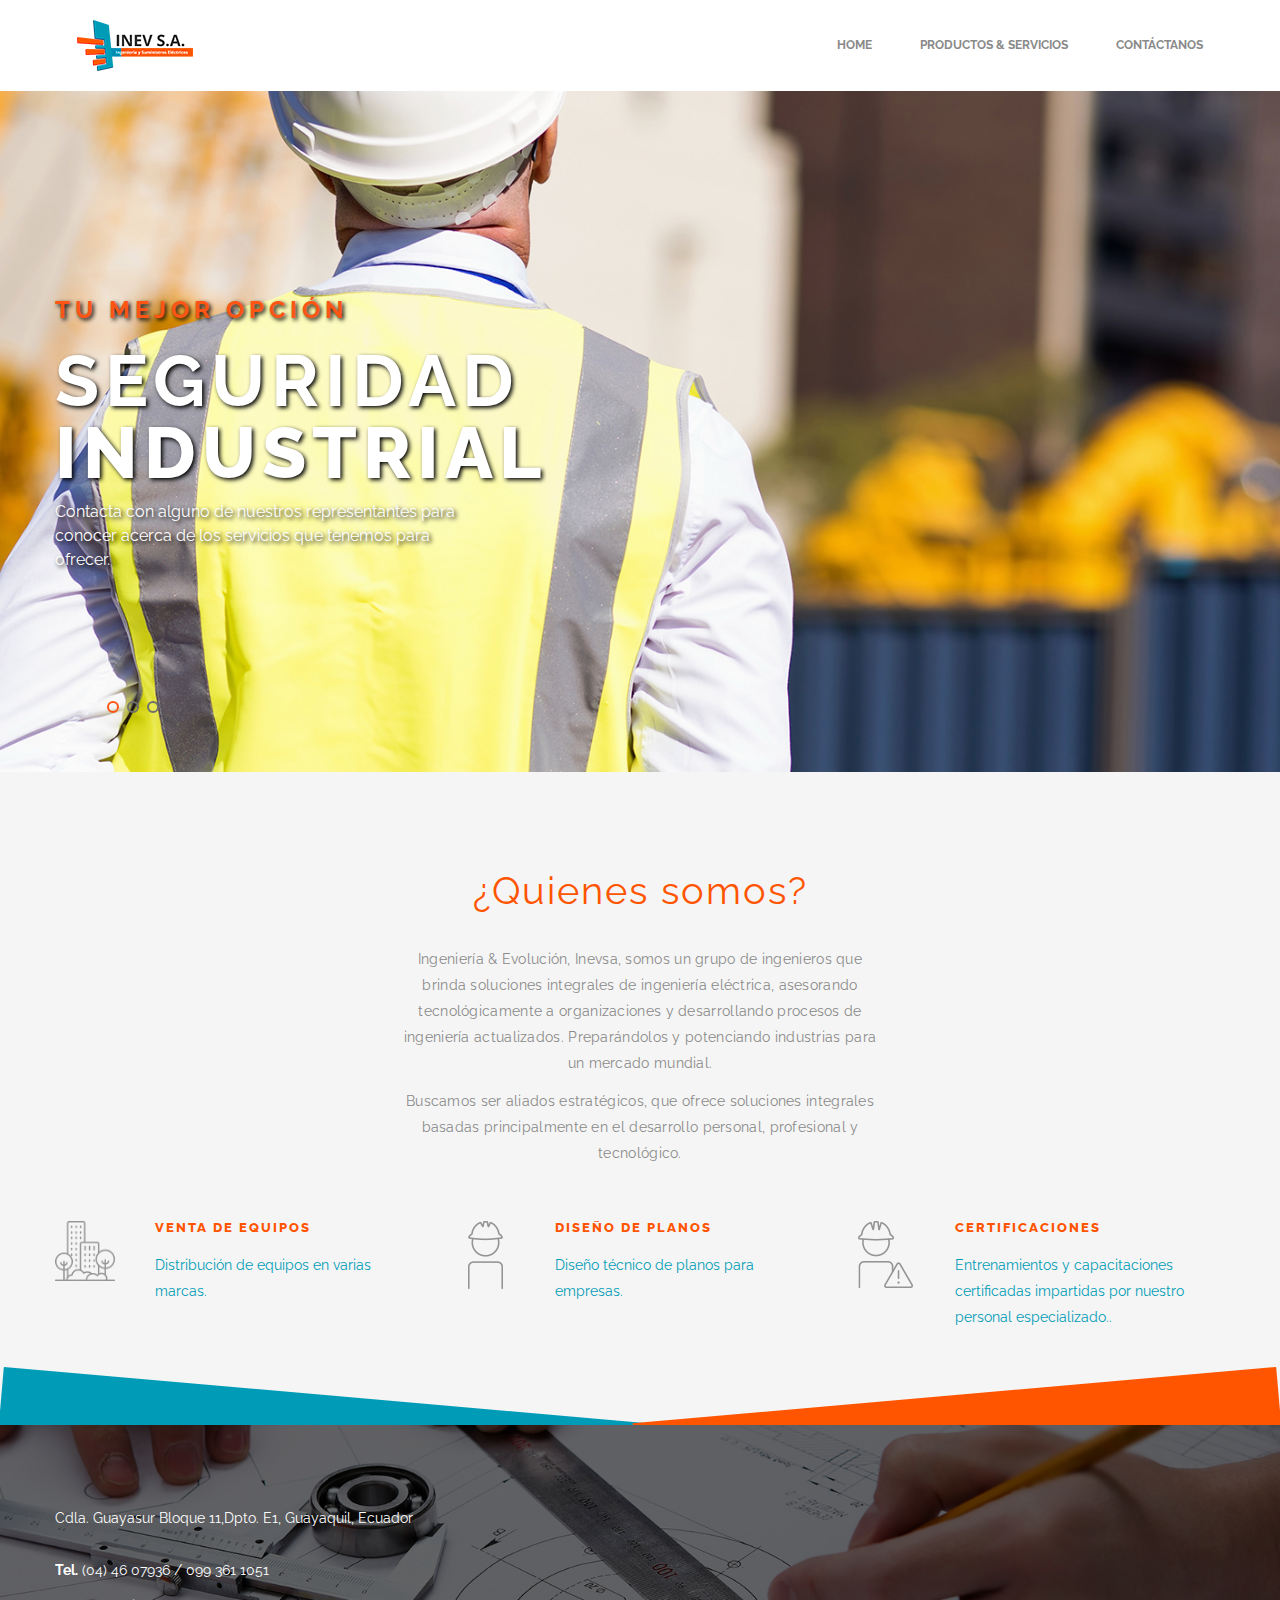
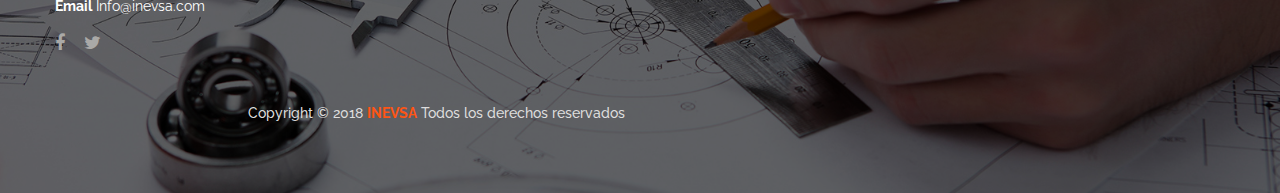
<file: index.html>
<!doctype html>
<html class="no-js" lang="en">
    <head>
        <meta charset="utf-8">
        <meta http-equiv="x-ua-compatible" content="ie=edge">
        <title>INEVSA</title>
        <meta name="description" content="">
        <meta name="viewport" content="width=device-width, initial-scale=1">

        <!-- Favicon icon -->
        <link rel="shortcut icon" type="image/x-icon" href="img/favicon.png">

        <link rel="stylesheet" href="css/bootstrap.min.css">
        <link rel="stylesheet" href="css/animate.css">
        <link rel="stylesheet" href="css/meanmenu.css">
        <link rel="stylesheet" href="css/magnific-popup.css">
        <link rel="stylesheet" href="css/owl.carousel.min.css">
        <link rel="stylesheet" href="css/font-awesome.min.css">
        <link rel="stylesheet" href="css/et-line-icon.css">
        <link rel="stylesheet" href="css/material-design-iconic-font.min.css">
        <link rel="stylesheet" href="css/style.css">
        <link rel="stylesheet" href="css/responsive.css">
        <script src="js/vendor/modernizr-2.8.3.min.js"></script>
    </head>
    <body>
        <!--[if lt IE 8]>
            <p class="browserupgrade">You are using an <strong>outdated</strong> browser. Please <a href="http://browsehappy.com/">upgrade your browser</a> to improve your experience.</p>
        <![endif]-->

        <!-- Header Area Start -->
		<header>
			<div class="header-area header-sticky">
				<div class="container">
					<div class="row">
						<div class="col-md-4 col-sm-3 col-xs-6">
							<div class="logo corporate">
								<a href="index.html"><img src="img/logo/logo3.png" alt="tuco" /></a>
							</div>
						</div>
						<div class="col-md-8 col-sm-9 col-xs-6">
                            <!-- Main Menu Start -->
                            <div class="main-menu-wrapper">
                                <div class="main-menu minimal corporate">
                                    <nav>
                                        <ul>
                                            <li><a href="#">Home</a></li>
                                            <li><a href="service.html">Productos & Servicios</a></li>
                                            <li><a href="contact.html">Contáctanos</a></li>
                                        </ul>
                                    </nav>
                                </div>
                                <!-- Main Menu End -->
                            </div>
						</div>
					</div>
                    <div class="mobile-menu hidden-lg hidden-md one corporate"></div>
				</div>
			</div>
		</header>
		<!-- Header Area End -->
		<!-- Background Area Start -->
        <section id="slider-container" class="slider-area corporate">
            <div class="slider-owl owl-theme owl-carousel">
                <!-- Start Single Slide -->
                <div class="single-slide item" style="background-image: url(img/slider/slider1.jpg)">
                    <!-- Start Slider Content -->
                    <div class="slider-content-area">
                        <div class="container">
                            <div class="row">
                                <div class="col-sm-6 col-sm-offset-r-6 col-xs-12">
                                    <div class="slide-content-wrapper">
                                        <div class="slide-content">
                                            <h5 class="yellow">Tu mejor opción</h5>
                                            <h2>Seguridad<span>industrial</span></h2>
                                            <p>Contacta con alguno de nuestros representantes para conocer acerca de los servicios que tenemos para ofrecer.</p>
                                        </div>
                                    </div>
                                </div>
                            </div>
                        </div>
                    </div>
                    <!-- Start Slider Content -->
                </div>
                <!-- End Single Slide -->
                <!-- Start Single Slide -->
                <div class="single-slide item" style="background-image: url(img/slider/slider5.jpg)">
                    <!-- Start Slider Content -->
                    <div class="slider-content-area">
                        <div class="container">
                            <div class="row">
                                <div class="col-sm-6 col-sm-offset-r-6 col-xs-12">
                                    <div class="slide-content-wrapper">
                                        <div class="slide-content">
                                            <h5 class="yellow">Diseño de</h5>
                                            <h2>planos<span>eléctricos</span></h2>
                                            <p>Contacta con alguno de nuestros representantes para conocer acerca de los servicios que tenemos para ofrecer.</p>
                                        </div>
                                    </div>
                                </div>
                            </div>
                        </div>
                    </div>
                    <!-- Start Slider Content -->
                </div>
                <!-- End Single Slide -->
                <!-- Start Single Slide -->
                <div class="single-slide item" style="background-image: url(img/slider/slider11.jpg)">
                    <!-- Start Slider Content -->
                    <div class="slider-content-area">
                        <div class="container">
                            <div class="row">
                                <div class="col-sm-6 col-sm-offset-r-6 col-xs-12">
                                    <div class="slide-content-wrapper">
                                        <div class="slide-content">
                                            <h5 class="yellow">Ofrecemos también</h5>
                                            <h2>Servicios<span>eléctricos</span></h2>
                                            <p>Contacta con alguno de nuestros representantes para conocer acerca de los servicios que tenemos para ofrecer.</p>
                                        </div>
                                    </div>
                                </div>
                            </div>
                        </div>
                    </div>
                </div>
            </div>
        </section>
		<!-- Background Area End -->
        <!-- Plan Start -->
        <section class="plan-area corporate text-center">
            <div class="plan-area-wrapper pt-98 bg-light pb-95">
                <div class="container">
                    <div class="row">
                        <div class="col-md-6 col-md-offset-3 col-sm-12">
                            <div class="section-title">
                                <h2>¿Quienes somos?</h2>
                                <p></p>
                                <p>Ingeniería & Evolución, Inevsa, somos un grupo de ingenieros que brinda soluciones integrales de ingeniería eléctrica, asesorando tecnológicamente a organizaciones y desarrollando procesos de ingeniería actualizados. Preparándolos y potenciando industrias para un mercado mundial.</br></p>
                                <p>Buscamos ser aliados estratégicos, que ofrece soluciones integrales basadas principalmente en el desarrollo personal, profesional y tecnológico.</p>
                           </div>
                        </div>
                    </div>
                    <div class="row">
                        <div class="col-sm-4 col-xs-12">
                            <div class="single-plan">
                                <div class="plan-img mb-36">
                                  <a href="service.html"><img src="img/icon/plan1.png" alt="plan"></a>
                                </div>
                                <div class="plan-content">
                                    <a href="service.html"><h5>Venta de equipos</h5></a>
                                    <p>Distribución de equipos en varias marcas.</p>
                                </div>
                            </div>
                        </div>
                        <div class="col-sm-4 col-xs-12">
                            <div class="single-plan">
                                <div class="plan-img mb-36">
                                  <a href="service.html"><img src="img/icon/plan2.png" alt="plan"></a>
                                </div>
                                <div class="plan-content">
                                    <a href="service.html"><h5>Diseño de planos</h5></a>
                                    <p>Diseño técnico de planos para empresas.</p>
                                </div>
                            </div>
                        </div>
                        <div class="col-sm-4 col-xs-12">
                            <div class="single-plan">
                                <div class="plan-img mb-36">
                                  <a href="service.html"><img src="img/icon/plan3.png" alt="plan"></a>
                                </div>
                                <div class="plan-content">
                                    <a href="service.html"><h5>Certificaciones</h5></a>
                                    <p>Entrenamientos y capacitaciones certificadas impartidas por nuestro personal especializado..</p>
                                </div>
                            </div>
                        </div>
                    </div>
                </div>
            </div>
        </section>
        <!-- Plan End -->

        <!-- Footer Start -->
        <footer class="footer-area three">
            <div class="main-footer">
                <div class="container">
                    <div class="row">
                        <div class="col-md-4 col-sm-4 col-xs-12">
                            <div class="single-widget">
                                <p class="add">Cdla. Guayasur Bloque 11,Dpto. E1, Guayaquil, Ecuador</p>
                                <p><span>Tel.</span> (04) 46 07936 / 099 361 1051</p>
                                <p><span>Email</span> Info@inevsa.com</p>
                                <div class="footer-social">
                                    <ul>
                                        <li><a href="https://www.facebook.com/ingenieriayevolucion/"><i class="fa fa-facebook"></i></a></li>
                                        <li><a href="https://twitter.com/"><i class="fa fa-twitter"></i></a></li>
                                    </ul>
                                </div>
                            </div>
                        </div>
                    </div>
                </div>
            </div>
            <div class="footer-bottom text-center">
                        <div class="col-sm-6">
                            <p>Copyright © 2018 <a href="https://inevsa.com/" target="_blank">INEVSA</a> Todos los derechos reservados</p>
                        </div>
                    </div>
                </div>
            </div>
        </footer>
        <!-- Footer End -->

        <script src="js/vendor/jquery-1.12.0.min.js"></script>
        <script src="js/bootstrap.min.js"></script>
        <script src="js/jquery.meanmenu.js"></script>
        <script src="js/jquery.magnific-popup.js"></script>
        <script src="js/imagesloaded.pkgd.min.js"></script>
        <script src="js/ajax-mail.js"></script>
        <script src="js/owl.carousel.min.js"></script>
        <script src="js/jquery.elevateZoom-3.0.8.min.js"></script>
        <script src="js/jquery.nicescroll.min.js"></script>
        <script src="js/plugins.js"></script>
        <script src="js/main.js"></script>
    </body>
</html>
</file>
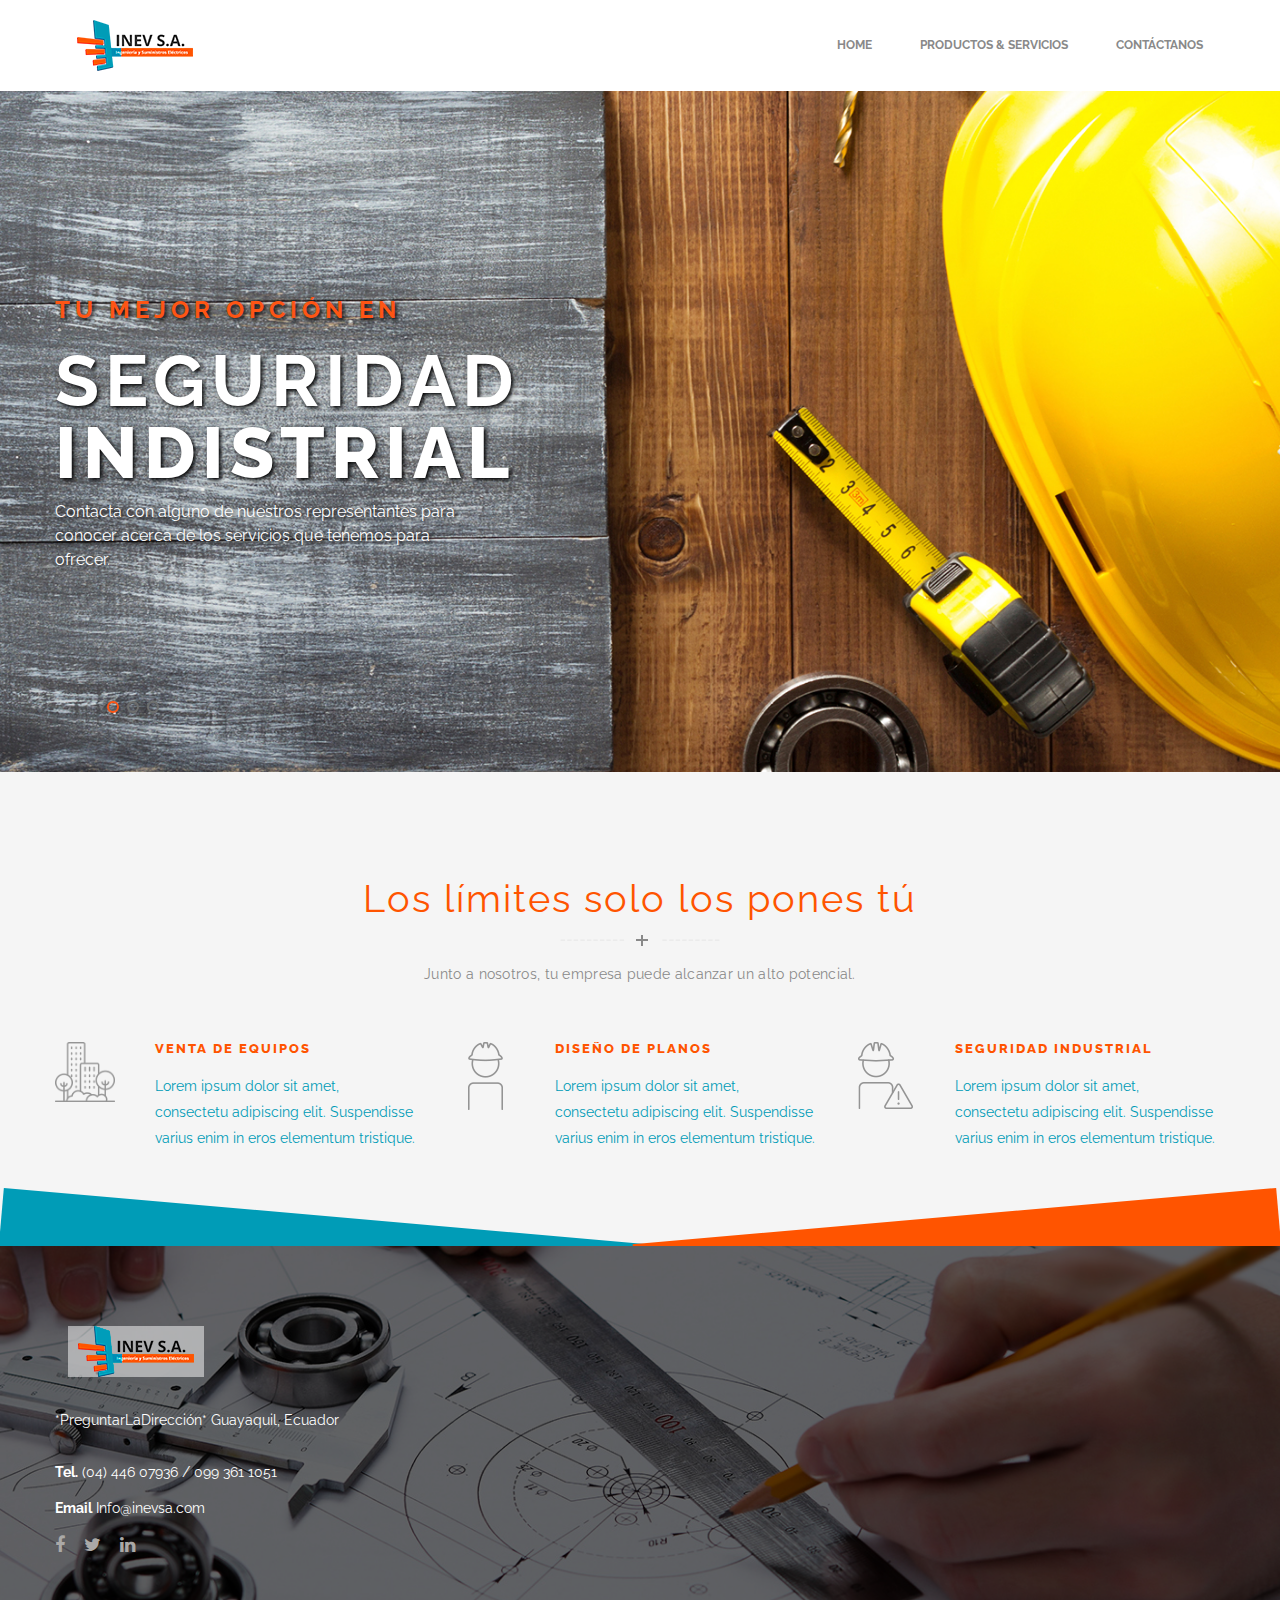
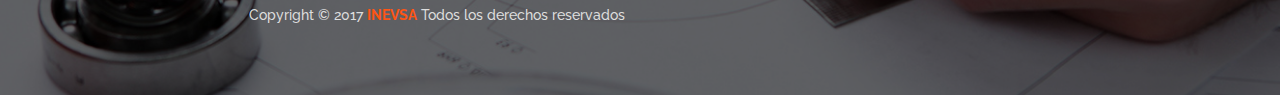
<file: corporate.html>
<!doctype html>
<html class="no-js" lang="en">
    <head>
        <meta charset="utf-8">
        <meta http-equiv="x-ua-compatible" content="ie=edge">
        <title>INEVSA</title>
        <meta name="description" content="">
        <meta name="viewport" content="width=device-width, initial-scale=1">

        <!-- Favicon icon -->
        <link rel="shortcut icon" type="image/x-icon" href="img/favicon.png">

        <link rel="stylesheet" href="css/bootstrap.min.css">
        <link rel="stylesheet" href="css/animate.css">
        <link rel="stylesheet" href="css/meanmenu.css">
        <link rel="stylesheet" href="css/magnific-popup.css">
        <link rel="stylesheet" href="css/owl.carousel.min.css">
        <link rel="stylesheet" href="css/font-awesome.min.css">
        <link rel="stylesheet" href="css/et-line-icon.css">
        <link rel="stylesheet" href="css/material-design-iconic-font.min.css">
        <link rel="stylesheet" href="css/style.css">
        <link rel="stylesheet" href="css/responsive.css">
        <script src="js/vendor/modernizr-2.8.3.min.js"></script>
    </head>
    <body>
        <!--[if lt IE 8]>
            <p class="browserupgrade">You are using an <strong>outdated</strong> browser. Please <a href="http://browsehappy.com/">upgrade your browser</a> to improve your experience.</p>
        <![endif]-->

        <!-- Header Area Start -->
		<header>
			<div class="header-area header-sticky">
				<div class="container">
					<div class="row">
						<div class="col-md-4 col-sm-3 col-xs-6">
							<div class="logo corporate">
								<a href="corporate.html"><img src="img/logo/logo3.png" alt="tuco" /></a>
							</div>
						</div>
						<div class="col-md-8 col-sm-9 col-xs-6">
                            <!-- Main Menu Start -->
                            <div class="main-menu-wrapper">
                                <div class="main-menu minimal corporate">
                                    <nav>
                                        <ul>
                                            <li><a href="#">Home</a></li>
                                            <li><a href="#">Productos & Servicios</a></li>
                                            <li><a href="#">Contáctanos</a></li>
                                        </ul>
                                    </nav>
                                </div>
                                <!-- Main Menu End -->
                            </div>
						</div>
					</div>
                    <div class="mobile-menu hidden-lg hidden-md one corporate"></div>
				</div>
			</div>
		</header>
		<!-- Header Area End -->
		<!-- Background Area Start -->
        <section id="slider-container" class="slider-area corporate">
            <div class="slider-owl owl-theme owl-carousel">
                <!-- Start Single Slide -->
                <div class="single-slide item" style="background-image: url(img/slider/slider5.jpg)">
                    <!-- Start Slider Content -->
                    <div class="slider-content-area">
                        <div class="container">
                            <div class="row">
                                <div class="col-sm-6 col-sm-offset-r-6 col-xs-12">
                                    <div class="slide-content-wrapper">
                                        <div class="slide-content">
                                            <h5 class="yellow">Tu mejor opción en</h5>
                                            <h2>Seguridad<span>indistrial</span></h2>
                                            <p>Contacta con alguno de nuestros representantes para conocer acerca de los servicios que tenemos para ofrecer.</p>
                                        </div>
                                    </div>
                                </div>
                            </div>
                        </div>
                    </div>
                    <!-- Start Slider Content -->
                </div>
                <!-- End Single Slide -->
                <!-- Start Single Slide -->
                <div class="single-slide item" style="background-image: url(img/slider/slider5.jpg)">
                    <!-- Start Slider Content -->
                    <div class="slider-content-area">
                        <div class="container">
                            <div class="row">
                                <div class="col-sm-6 col-sm-offset-r-6 col-xs-12">
                                    <div class="slide-content-wrapper">
                                        <div class="slide-content">
                                            <h5 class="yellow">Diseño de</h5>
                                            <h2>planos<span>eléctricos</span></h2>
                                            <p>Contacta con alguno de nuestros representantes para conocer acerca de los servicios que tenemos para ofrecer.</p>
                                        </div>
                                    </div>
                                </div>
                            </div>
                        </div>
                    </div>
                    <!-- Start Slider Content -->
                </div>
                <!-- End Single Slide -->
                <!-- Start Single Slide -->
                <div class="single-slide item" style="background-image: url(img/slider/slider5.jpg)">
                    <!-- Start Slider Content -->
                    <div class="slider-content-area">
                        <div class="container">
                            <div class="row">
                                <div class="col-sm-6 col-sm-offset-r-6 col-xs-12">
                                    <div class="slide-content-wrapper">
                                        <div class="slide-content">
                                            <h5 class="yellow"></h5>
                                            <h2>Servicios<span>eléctricos</span></h2>
                                            <p>Contacta con alguno de nuestros representantes para conocer acerca de los servicios que tenemos para ofrecer.</p>
                                        </div>
                                    </div>
                                </div>
                            </div>
                        </div>
                    </div>
                </div>
            </div>
        </section>
		<!-- Background Area End -->
        <!-- Plan Start -->
        <section class="plan-area corporate text-center">
            <div class="plan-area-wrapper pt-98 bg-light pb-95">
                <div class="container">
                    <div class="row">
                        <div class="col-md-6 col-md-offset-3 col-sm-12">
                            <div class="section-title">
                                <h5></h5>
                                <h2>Los límites solo los pones tú</h2>
                                <img src="img/icon/title.png" alt="title">
                                <p>Junto a nosotros, tu empresa puede alcanzar un alto potencial.</p>
                            </div>
                        </div>
                    </div>
                    <div class="row">
                        <div class="col-sm-4 col-xs-12">
                            <div class="single-plan">
                                <div class="plan-img mb-36">
                                    <img src="img/icon/plan1.png" alt="plan">
                                </div>
                                <div class="plan-content">
                                    <a href="#"><h5>Venta de equipos</h5></a>
                                    <p>Lorem ipsum dolor sit amet, consectetu adipiscing elit. Suspendisse varius enim in eros elementum tristique.</p>
                                </div>
                            </div>
                        </div>
                        <div class="col-sm-4 col-xs-12">
                            <div class="single-plan">
                                <div class="plan-img mb-36">
                                    <img src="img/icon/plan2.png" alt="plan">
                                </div>
                                <div class="plan-content">
                                    <a href="#"><h5>Diseño de planos</h5></a>
                                    <p>Lorem ipsum dolor sit amet, consectetu adipiscing elit. Suspendisse varius enim in eros elementum tristique.</p>
                                </div>
                            </div>
                        </div>
                        <div class="col-sm-4 col-xs-12">
                            <div class="single-plan">
                                <div class="plan-img mb-36">
                                    <img src="img/icon/plan3.png" alt="plan">
                                </div>
                                <div class="plan-content">
                                    <a href="#"><h5>Seguridad Industrial</h5></a>
                                    <p>Lorem ipsum dolor sit amet, consectetu adipiscing elit. Suspendisse varius enim in eros elementum tristique.</p>
                                </div>
                            </div>
                        </div>
                    </div>
                </div>
            </div>
        </section>
        <!-- Plan End -->
        <!-- Footer Start -->
        <footer class="footer-area three">
            <div class="main-footer">
                <div class="container">
                    <div class="row">
                        <div class="col-md-4 col-sm-4 col-xs-12">
                            <div class="single-widget">
                                <div class="footer-logo pb-30">
                                    <a href="corporate.html"><img src="img/logo/logo.png" alt="tecu"></a>
                                </div>
                                <p class="add">*PreguntarLaDirección* Guayaquil, Ecuador</p>
                                <p><span>Tel.</span> (04) 446 07936 / 099 361 1051</p>
                                <p><span>Email</span> Info@inevsa.com</p>
                                <div class="footer-social">
                                    <ul>
                                        <li><a href="https://www.facebook.com/ingenieriayevolucion/"><i class="fa fa-facebook"></i></a></li>
                                        <li><a href="https://twitter.com/"><i class="fa fa-twitter"></i></a></li>
                                        <li><a href="#"><i class="fa fa-linkedin"></i></a></li>
                                    </ul>
                                </div>
                            </div>
                        </div>
                    </div>
                </div>
            </div>
            <div class="footer-bottom text-center">
                        <div class="col-sm-6">
                            <p>Copyright © 2017 <a href="https://inevsa.com/" target="_blank">INEVSA</a> Todos los derechos reservados</p>
                        </div>
                    </div>
                </div>
            </div>
        </footer>
        <!-- Footer End -->

        <script src="js/vendor/jquery-1.12.0.min.js"></script>
        <script src="js/bootstrap.min.js"></script>
        <script src="js/jquery.meanmenu.js"></script>
        <script src="js/jquery.magnific-popup.js"></script>
        <script src="js/imagesloaded.pkgd.min.js"></script>
        <script src="js/ajax-mail.js"></script>
        <script src="js/owl.carousel.min.js"></script>
        <script src="js/jquery.elevateZoom-3.0.8.min.js"></script>
        <script src="js/jquery.nicescroll.min.js"></script>
        <script src="js/plugins.js"></script>
        <script src="js/main.js"></script>
    </body>
</html>
</file>
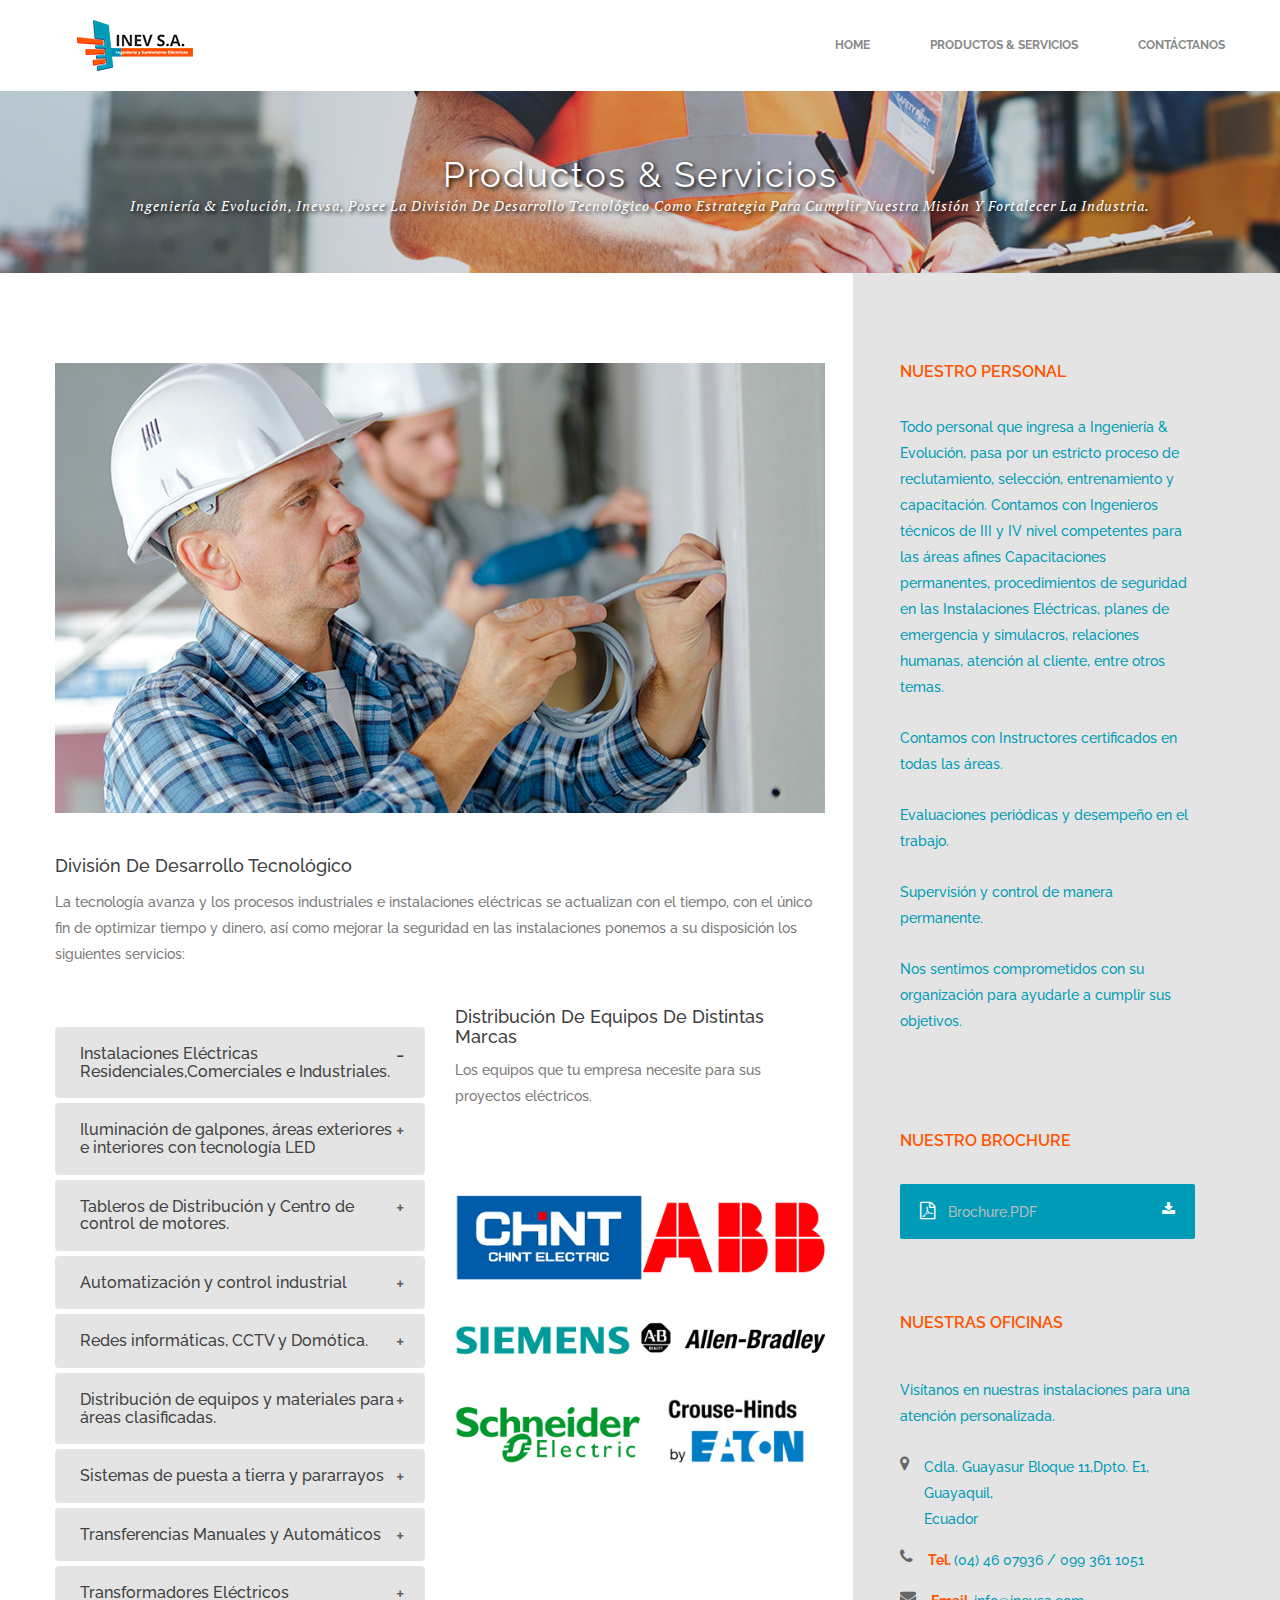
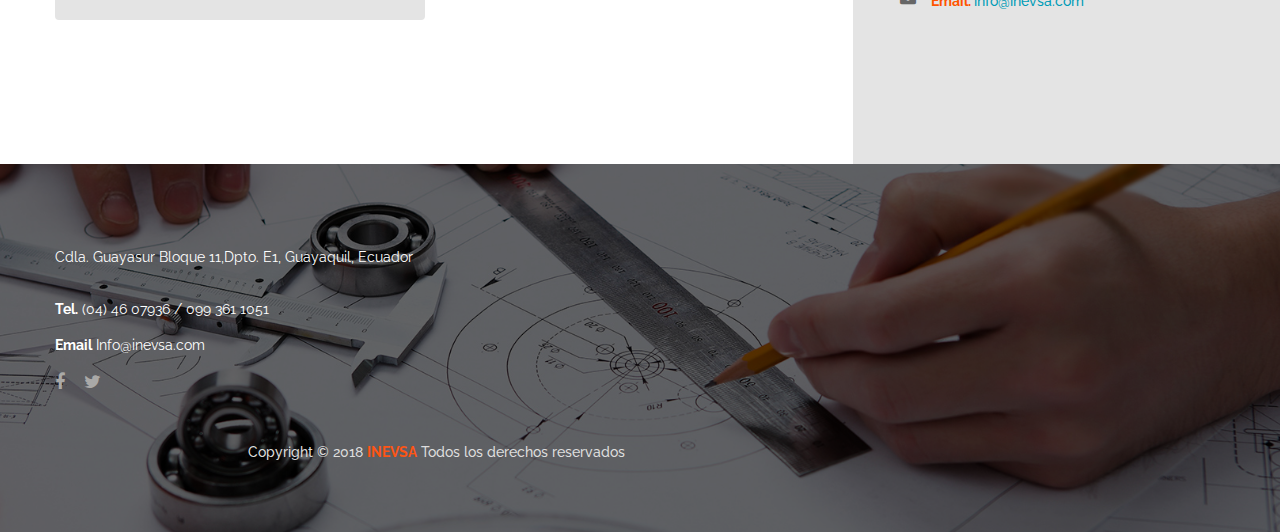
<file: service.html>
<!doctype html>
<html class="no-js" lang="en">
    <head>
        <meta charset="utf-8">
        <meta http-equiv="x-ua-compatible" content="ie=edge">
        <title>Productos & servicios</title>
        <meta name="description" content="">
        <meta name="viewport" content="width=device-width, initial-scale=1">

        <!-- Favicon icon -->
        <link rel="shortcut icon" type="image/x-icon" href="img/favicon.png">

        <link rel="stylesheet" href="css/bootstrap.min.css">
        <link rel="stylesheet" href="css/animate.css">
        <link rel="stylesheet" href="css/meanmenu.css">
        <link rel="stylesheet" href="css/magnific-popup.css">
        <link rel="stylesheet" href="css/owl.carousel.min.css">
        <link rel="stylesheet" href="css/font-awesome.min.css">
        <link rel="stylesheet" href="css/et-line-icon.css">
        <link rel="stylesheet" href="css/material-design-iconic-font.min.css">
        <link rel="stylesheet" href="css/style.css">
        <link rel="stylesheet" href="css/responsive.css">
        <script src="js/vendor/modernizr-2.8.3.min.js"></script>
    </head>
    <body>
        <!--[if lt IE 8]>
            <p class="browserupgrade">You are using an   <strong>outdated</strong> browser. Please <a href="http://browsehappy.com/">upgrade your browser</a> to improve your experience.</p>
        <![endif]-->

        <!-- Header Area Start -->
		<header>
			<div class="header-area header-sticky">
                <div class="main-header">
                    <div class="container">
                        <div class="row">
                            <div class="col-md-2 col-sm-3 col-xs-6">
                                <div class="logo common">
                                    <a href="index.html"><img src="img/logo/logo3.png" alt="tuco" /></a>
                                </div>
                            </div>
                            <div class="col-md-10 col-sm-9 col-xs-6">
                                <!-- Main Menu Start -->
                                <div class="main-menu-wrapper">
                                    <div class="main-menu minimal common">
                                        <nav>
                                            <ul>
                                                <li><a href="index.html">Home</a></li>
                                                <li><a href="service.html">Productos & Servicios</a></li>
                                                <li><a href="contact.html">Contáctanos</a></li>
                                            </ul>
                                        </nav>
                                    </div>
                                  </div>
                                <!-- Main Menu End -->
                            </div>
                        </div>
                        <div class="mobile-menu hidden-lg hidden-md common"></div>
                    </div>
                </div>
			</div>
		</header>
		<!-- Banner Area Start -->
		<div class="banner-area-wrapper">
            <div class="banner-area two text-center">
                <div class="container">
                    <div class="row">
                        <div class="col-xs-12">
                            <div class="banner-content-wrapper">
                                <div class="banner-content">
                                    <h2>Productos & Servicios</h2>
                                    <div class="banner-breadcrumb">
                                        <ul>
                                            <li>Ingeniería & Evolución, Inevsa, posee la división de desarrollo tecnológico como estrategia para cumplir nuestra misión y fortalecer la industria.</li>
                                        </ul>
                                    </div>
                                </div>
                            </div>
                        </div>
                    </div>
                </div>
            </div>
        </div>
		<!-- Banner Area End -->
        <!-- Service Page Start -->
        <section class="blog-page-area service-page-area pt-90 pb-60">
            <div class="container">
                <div class="row">
                    <div class="col-md-8">
                        <div class="service-img">
                            <img src="img/feature/service.jpg" alt="service">
                        </div>
                        <div class="serice-page-content">
                            <h3>División de desarrollo tecnológico</h3>
                            <p>La tecnología avanza y los procesos industriales e instalaciones eléctricas se actualizan con el tiempo, con el único fin de optimizar tiempo y dinero, así como mejorar la seguridad en las instalaciones ponemos a su disposición los siguientes servicios:</p>
                            <div class="row">
                                <div class="col-sm-6">
                                    <div class="service-left">
                                        <h3></h3>
                                        <div class="question-accordion">
                                            <div class="panel-group" id="accordion" role="tablist" aria-multiselectable="true">
                                                <div class="panel panel-default">
                                                    <div class="panel-heading" role="tab" id="headingOne">
                                                        <h4 class="panel-title">
                                                            <a role="button" data-toggle="collapse" data-parent="#accordion" href="#typi">
                                                              Instalaciones Eléctricas Residenciales,Comerciales e Industriales.
                                                            </a>
                                                        </h4>
                                                    </div>
                                                    <div id="typi" class="panel-collapse collapse" role="tabpanel" aria-labelledby="headingOne">
                                                        <div class="panel-body">
                                                            <div class="single-checkout">
                                                                <p><i class="fa fa-plus-square" style="color: #009cb7"aria-hidden="true"></i> Diseño de planos en Autocad con firma de responsabilidad.</p>
                                                                <p><i class="fa fa-plus-square" style="color: #009cb7"aria-hidden="true"></i> Montajes eléctricos.</p>
                                                                <p><i class="fa fa-plus-square" style="color: #009cb7"aria-hidden="true"></i> Memorias técnicas.</p>
                                                                <p><i class="fa fa-plus-square" style="color: #009cb7"aria-hidden="true"></i> Cálculos de Cargas.</p>
                                                                <p><i class="fa fa-plus-square" style="color: #009cb7"aria-hidden="true"></i> Aprobación de proyectos.</p>
                                                            </div>
                                                        </div>
                                                    </div>
                                                </div>
                                                <div class="panel panel-default hidden-md">
                                                    <div class="panel-heading" role="tab" id="headingFour">
                                                        <h4 class="panel-title">
                                                            <a class="collapsed" role="button" data-toggle="collapse" data-parent="#accordion" href="#shipping-method">
                                                                Iluminación de galpones, áreas exteriores e interiores con tecnología LED
                                                            </a>
                                                        </h4>
                                                    </div>
                                                    <div id="shipping-method" class="panel-collapse collapse" role="tabpanel" aria-labelledby="headingFour">
                                                        <div class="panel-body">
                                                             <div class="single-checkout">
                                                                <p><i class="fa fa-plus-square" style="color: #009cb7"aria-hidden="true"></i> Diseño y Estudios de iluminación para áreas comerciales y áreas clasifcadas como explosivas.</p>
                                                                <p><i class="fa fa-plus-square" style="color: #009cb7"aria-hidden="true"></i> Montajes e instalaciones eléctricas.</p>
                                                                <p><i class="fa fa-plus-square" style="color: #009cb7"aria-hidden="true"></i> Mantenimientos preventivos y correctivos.</p>
                                                            </div>
                                                        </div>
                                                    </div>
                                                </div>
                                                <div class="panel panel-default hidden-md">
                                                    <div class="panel-heading" role="tab" id="headingFour">
                                                        <h4 class="panel-title">
                                                            <a class="collapsed" role="button" data-toggle="collapse" data-parent="#accordion" href="#tableros">
                                                              Tableros de Distribución y Centro de control de motores.
                                                            </a>
                                                        </h4>
                                                    </div>
                                                    <div id="tableros" class="panel-collapse collapse" role="tabpanel" aria-labelledby="headingFour">
                                                        <div class="panel-body">
                                                             <div class="single-checkout">
                                                                <p><i class="fa fa-plus-square" style="color: #009cb7"aria-hidden="true"></i> Mantenimientos preventivos, predictivos y correctivos.</p>
                                                                <p><i class="fa fa-plus-square" style="color: #009cb7"aria-hidden="true"></i> Diseño </p>
                                                                <p><i class="fa fa-plus-square" style="color: #009cb7"aria-hidden="true"></i> Suministros</p>
                                                                <p><i class="fa fa-plus-square" style="color: #009cb7"aria-hidden="true"></i> Limpiezas</p>
                                                                <p><i class="fa fa-plus-square" style="color: #009cb7"aria-hidden="true"></i> Ajustes</p>
                                                                <p><i class="fa fa-plus-square" style="color: #009cb7"aria-hidden="true"></i> Pruebas eléctricas en elementos.</p>
                                                                <p><i class="fa fa-plus-square" style="color: #009cb7"aria-hidden="true"></i> Inspección Termográfica.</p>
                                                            </div>
                                                        </div>
                                                    </div>
                                                </div>
                                                <div class="panel panel-default hidden-md">
                                                    <div class="panel-heading" role="tab" id="headingFour">
                                                        <h4 class="panel-title">
                                                            <a class="collapsed" role="button" data-toggle="collapse" data-parent="#accordion" href="#automatizacion">
                                                                Automatización y control industrial
                                                            </a>
                                                        </h4>
                                                    </div>
                                                    <div id="automatizacion" class="panel-collapse collapse" role="tabpanel" aria-labelledby="headingFour">
                                                        <div class="panel-body">
                                                             <div class="single-checkout">
                                                                <p><i class="fa fa-plus-square" style="color: #009cb7"aria-hidden="true"></i> Diseño y montaje de circuitos de control industrial.</p>
                                                                <p><i class="fa fa-plus-square" style="color: #009cb7"aria-hidden="true"></i> Diseño de procesos automatizados.</p>
                                                                <p><i class="fa fa-plus-square" style="color: #009cb7"aria-hidden="true"></i> Instalación de Sistemas SCADA.</p>
                                                                <p><i class="fa fa-plus-square" style="color: #009cb7"aria-hidden="true"></i> Suministro de equipos.</p>
                                                                <p><i class="fa fa-plus-square" style="color: #009cb7"aria-hidden="true"></i> Configuración de equipos y puesta en marcha.</p>
                                                            </div>
                                                        </div>
                                                    </div>
                                                </div>
                                                <div class="panel panel-default hidden-md">
                                                    <div class="panel-heading" role="tab" id="headingFour">
                                                        <h4 class="panel-title">
                                                            <a class="collapsed" role="button" data-toggle="collapse" data-parent="#accordion" href="#redes">
                                                                Redes informáticas, CCTV y Domótica.
                                                            </a>
                                                        </h4>
                                                    </div>
                                                    <div id="redes" class="panel-collapse collapse" role="tabpanel" aria-labelledby="headingFour">
                                                        <div class="panel-body">
                                                             <div class="single-checkout">
                                                                <p><i class="fa fa-plus-square" style="color: #009cb7"aria-hidden="true"></i> Ajustes y pruebas.</p>
                                                                <p><i class="fa fa-plus-square" style="color: #009cb7"aria-hidden="true"></i> Inspección Termográfica en elementos electrónicos.</p>
                                                                <p><i class="fa fa-plus-square" style="color: #009cb7"aria-hidden="true"></i> Manteminientos preventivos, predictivos y correctivos.</p>
                                                                <p><i class="fa fa-plus-square" style="color: #009cb7"aria-hidden="true"></i> Diseño - Suministro - Pruebas Electrónicas.</p>
                                                            </div>
                                                        </div>
                                                    </div>
                                                </div>
                                                <div class="panel panel-default hidden-md">
                                                    <div class="panel-heading" role="tab" id="headingFour">
                                                        <h4 class="panel-title">
                                                            <a class="collapsed" role="button" data-toggle="collapse" data-parent="#accordion" href="#distribución">
                                                              Distribución de equipos y materiales para áreas clasificadas.
                                                            </a>
                                                        </h4>
                                                    </div>
                                                    <div id="distribución" class="panel-collapse collapse" role="tabpanel" aria-labelledby="headingFour">
                                                        <div class="panel-body">
                                                             <div class="single-checkout">
                                                                <p><i class="fa fa-plus-square" style="color: #009cb7"aria-hidden="true"></i> Distribución de materiales y equipos para áreas en COOPER Crouse-Hinds</p>
                                                            </div>
                                                        </div>
                                                    </div>
                                                </div>
                                                <div class="panel panel-default hidden-md">
                                                    <div class="panel-heading" role="tab" id="headingFour">
                                                        <h4 class="panel-title">
                                                            <a class="collapsed" role="button" data-toggle="collapse" data-parent="#accordion" href="#sistemas">
                                                                Sistemas de puesta a tierra y pararrayos
                                                            </a>
                                                        </h4>
                                                    </div>
                                                    <div id="sistemas" class="panel-collapse collapse" role="tabpanel" aria-labelledby="headingFour">
                                                        <div class="panel-body">
                                                             <div class="single-checkout">
                                                                <p><i class="fa fa-plus-square" style="color: #009cb7"aria-hidden="true"></i> Diseños</p>
                                                                <p><i class="fa fa-plus-square" style="color: #009cb7"aria-hidden="true"></i> Mediciones de resistividad del terreno.</p>
                                                                <p><i class="fa fa-plus-square" style="color: #009cb7"aria-hidden="true"></i> Mediciones de resistencia de mallas de tierra.</p>
                                                                <p><i class="fa fa-plus-square" style="color: #009cb7"aria-hidden="true"></i> Montajes e instalaciones.</p>
                                                                <p><i class="fa fa-plus-square" style="color: #009cb7"aria-hidden="true"></i> Mantenimientos preventivos y correctivos.</p>
                                                            </div>
                                                        </div>
                                                    </div>
                                                </div>
                                                <div class="panel panel-default hidden-md">
                                                    <div class="panel-heading" role="tab" id="headingFour">
                                                        <h4 class="panel-title">
                                                            <a class="collapsed" role="button" data-toggle="collapse" data-parent="#accordion" href="#transferencias">
                                                                Transferencias Manuales y Automáticos
                                                            </a>
                                                        </h4>
                                                    </div>
                                                    <div id="transferencias" class="panel-collapse collapse" role="tabpanel" aria-labelledby="headingFour">
                                                        <div class="panel-body">
                                                             <div class="single-checkout">
                                                                <p><i class="fa fa-plus-square" style="color: #009cb7"aria-hidden="true"></i> Limpieza</p>
                                                                <p><i class="fa fa-plus-square" style="color: #009cb7"aria-hidden="true"></i> Suministros</p>
                                                                <p><i class="fa fa-plus-square" style="color: #009cb7"aria-hidden="true"></i> Pruebas eléctricas en elementos.</p>
                                                                <p><i class="fa fa-plus-square" style="color: #009cb7"aria-hidden="true"></i> Ajustes </p>
                                                                <p><i class="fa fa-plus-square" style="color: #009cb7"aria-hidden="true"></i> Mantenimiento preventivo y correctivo.</p>
                                                            </div>
                                                        </div>
                                                    </div>
                                                </div>
                                                <div class="panel panel-default hidden-md">
                                                    <div class="panel-heading" role="tab" id="headingFour">
                                                        <h4 class="panel-title">
                                                            <a class="collapsed" role="button" data-toggle="collapse" data-parent="#accordion" href="#transformadores">
                                                              Transformadores Eléctricos
                                                            </a>
                                                        </h4>
                                                    </div>
                                                    <div id="transformadores" class="panel-collapse collapse" role="tabpanel" aria-labelledby="headingFour">
                                                        <div class="panel-body">
                                                             <div class="single-checkout">
                                                                <p><i class="fa fa-plus-square" style="color: #009cb7"aria-hidden="true"></i> Análisis físico químico en aceites.</p>
                                                                <p><i class="fa fa-plus-square" style="color: #009cb7"aria-hidden="true"></i> Análisis de cromatografía de gases en aceites.</p>
                                                                <p><i class="fa fa-plus-square" style="color: #009cb7"aria-hidden="true"></i> Análisis de pcbs en aceites.</p>
                                                                <p><i class="fa fa-plus-square" style="color: #009cb7"aria-hidden="true"></i> Análisis de furano en aceites.</p>
                                                                <p><i class="fa fa-plus-square" style="color: #009cb7"aria-hidden="true"></i> Tratamiento por termovacío del aceite en caliente y frio.</p>
                                                                <p><i class="fa fa-plus-square" style="color: #009cb7"aria-hidden="true"></i> Limpieza </p>
                                                                <p><i class="fa fa-plus-square" style="color: #009cb7"aria-hidden="true"></i> Análisis Termográficos</p>
                                                                <p><i class="fa fa-plus-square" style="color: #009cb7"aria-hidden="true"></i> Pruebas de resistencia de devanados.</p>
                                                                <p><i class="fa fa-plus-square" style="color: #009cb7"aria-hidden="true"></i> Pruebas de resistencia de aislamiento.</p>
                                                                <p><i class="fa fa-plus-square" style="color: #009cb7"aria-hidden="true"></i> Prueba de factor de potencia.</p>
                                                                <p><i class="fa fa-plus-square" style="color: #009cb7"aria-hidden="true"></i> Prueba de relación de transformación. </p>
                                                                <p><i class="fa fa-plus-square" style="color: #009cb7"aria-hidden="true"></i> Correctivos en núcleo, devanados, bushings, carcazas.</p>
                                                            </div>
                                                        </div>
                                                    </div>
                                                </div>
                                            </div>
                                        </div>
                                    </div>
                                </div>

                                <div class="col-sm-6">
                                    <div class="service-right">
                                        <div class="service-right-single">
                                            <h3>Distribución de equipos de distintas marcas</h3>
                                            <p>Los equipos que tu empresa necesite para sus proyectos eléctricos.</p>
                                            <img src="img/Productos/logos.png" alt="Productos">
                                        </div>
                                    </div>
                                </div>
                            </div>
                        </div>
                    </div>



                    <div class="col-md-4">
                        <div class="grid-right">
                          <div class="signle-sidebar-widget pb-73">
                              <h3>Nuestro Personal</h3>
                              <p>Todo personal que ingresa a Ingeniería & Evolución, pasa por un estricto proceso de reclutamiento, selección, entrenamiento y capacitación. Contamos con Ingenieros técnicos de III y IV nivel competentes para las áreas afines Capacitaciones permanentes, procedimientos de seguridad en las Instalaciones Eléctricas, planes de emergencia y simulacros, relaciones humanas, atención al cliente, entre otros temas.</br></p>
                                <p>Contamos con Instructores certificados en todas las áreas.</br></p>
                                <p>Evaluaciones periódicas y desempeño en el trabajo.</br></p>
                                <p>Supervisión y control de manera permanente.</br></p>
                                <p>Nos sentimos comprometidos con su organización para ayudarle a cumplir sus objetivos.</br></p>

                          </div>
                          <div class="signle-sidebar-widget pb-75">
                              <h3>Nuestro Brochure</h3>
                              <div class="download-btn-wrapper">
                                   <button><i class="fa fa-file-pdf-o"></i ><a href="/Brochure.pdf" download> Brochure.PDF</a><i class="fa fa-download"></i></button>
                              </div>
                          </div>
                            <div class="signle-sidebar-widget pb-75">
                                <div class="signle-sidebar-widget">
                                <h3>Nuestras Oficinas</h3>
                                <p>Visítanos en nuestras instalaciones para una atención personalizada.</p>
                                <div class="widget-address">
                                    <div class="single-add">
                                        <div class="add-icon">
                                            <i class="fa fa-map-marker"></i>
                                        </div>
                                        <div class="add-content">
                                            <p>Cdla. Guayasur Bloque 11,Dpto. E1, Guayaquil,<br>Ecuador</p>
                                        </div>
                                    </div>
                                    <div class="single-add">
                                        <div class="add-icon">
                                            <i class="fa fa-phone"></i>
                                        </div>
                                        <div class="add-content">
                                            <p><span>Tel. </span>(04) 46 07936 / 099 361 1051</p>
                                        </div>
                                    </div>
                                    <div class="single-add">
                                        <div class="add-icon">
                                            <i class="fa fa-envelope"></i>
                                        </div>
                                        <div class="add-content">
                                            <p><span>Email. </span> info@inevsa.com</p>                                                                             </div>
                                    </div>
                                </div>
                            </div>
                        </div>
                    </div>
                </div>
            </div>
        </div>
        </section>
        <!-- Service Page End -->
        <!-- Footer Start -->
        <footer class="footer-area three">
            <div class="main-footer">
                <div class="container">
                    <div class="row">
                        <div class="col-md-4 col-sm-4 col-xs-12">
                            <div class="single-widget">
                                <p class="add">Cdla. Guayasur Bloque 11,Dpto. E1, Guayaquil, Ecuador</p>
                                <p><span>Tel.</span> (04) 46 07936 / 099 361 1051</p>
                                <p><span>Email</span> Info@inevsa.com</p>
                                <div class="footer-social">
                                    <ul>
                                        <li><a href="https://www.facebook.com/ingenieriayevolucion/"><i class="fa fa-facebook"></i></a></li>
                                        <li><a href="https://twitter.com/"><i class="fa fa-twitter"></i></a></li>
                                    </ul>
                                </div>
                            </div>
                        </div>
                    </div>
                </div>
            </div>
            <div class="footer-bottom text-center">
                        <div class="col-sm-6">
                            <p>Copyright © 2018 <a href="https://inevsa.com/" target="_blank">INEVSA</a> Todos los derechos reservados</p>
                        </div>
                    </div>
                </div>
            </div>
        </footer>
        <!-- Footer End -->
        <script src="js/vendor/jquery-1.12.0.min.js"></script>
        <script src="js/bootstrap.min.js"></script>
        <script src="js/jquery.meanmenu.js"></script>
        <script src="js/jquery.magnific-popup.js"></script>
        <script src="js/imagesloaded.pkgd.min.js"></script>
        <script src="js/ajax-mail.js"></script>
        <script src="js/owl.carousel.min.js"></script>
        <script src="js/jquery.elevateZoom-3.0.8.min.js"></script>
        <script src="js/jquery.nicescroll.min.js"></script>
        <script src="js/plugins.js"></script>
        <script src="js/main.js"></script>
    </body>
</html>
</file>
<file: css/et-line-icon.css>
@font-face {
	font-family: 'et-line';
	src:url('../fonts/et-line.eot');
	src:url('../fonts/et-line.eot?#iefix') format('embedded-opentype'),
		url('../fonts/et-line.woff') format('woff'),
		url('../fonts/et-line.ttf') format('truetype'),
		url('../fonts/et-line.svg#et-line') format('svg');
	font-weight: normal;
	font-style: normal;
}

/* Use the following CSS code if you want to use data attributes for inserting your icons */
[data-icon]:before {
	font-family: 'et-line';
	content: attr(data-icon);
	speak: none;
	font-weight: normal;
	font-variant: normal;
	text-transform: none;
	line-height: 1;
	-webkit-font-smoothing: antialiased;
	-moz-osx-font-smoothing: grayscale;
	display:inline-block;
}

/* Use the following CSS code if you want to have a class per icon */
/*
Instead of a list of all class selectors,
you can use the generic selector below, but it's slower:
[class*="icon-"] {
*/
.icon-mobile, .icon-laptop, .icon-desktop, .icon-tablet, .icon-phone, .icon-document, .icon-documents, .icon-search, .icon-clipboard, .icon-newspaper, .icon-notebook, .icon-book-open, .icon-browser, .icon-calendar, .icon-presentation, .icon-picture, .icon-pictures, .icon-video, .icon-camera, .icon-printer, .icon-toolbox, .icon-briefcase, .icon-wallet, .icon-gift, .icon-bargraph, .icon-grid, .icon-expand, .icon-focus, .icon-edit, .icon-adjustments, .icon-ribbon, .icon-hourglass, .icon-lock, .icon-megaphone, .icon-shield, .icon-trophy, .icon-flag, .icon-map, .icon-puzzle, .icon-basket, .icon-envelope, .icon-streetsign, .icon-telescope, .icon-gears, .icon-key, .icon-paperclip, .icon-attachment, .icon-pricetags, .icon-lightbulb, .icon-layers, .icon-pencil, .icon-tools, .icon-tools-2, .icon-scissors, .icon-paintbrush, .icon-magnifying-glass, .icon-circle-compass, .icon-linegraph, .icon-mic, .icon-strategy, .icon-beaker, .icon-caution, .icon-recycle, .icon-anchor, .icon-profile-male, .icon-profile-female, .icon-bike, .icon-wine, .icon-hotairballoon, .icon-globe, .icon-genius, .icon-map-pin, .icon-dial, .icon-chat, .icon-heart, .icon-cloud, .icon-upload, .icon-download, .icon-target, .icon-hazardous, .icon-piechart, .icon-speedometer, .icon-global, .icon-compass, .icon-lifesaver, .icon-clock, .icon-aperture, .icon-quote, .icon-scope, .icon-alarmclock, .icon-refresh, .icon-happy, .icon-sad, .icon-facebook, .icon-twitter, .icon-googleplus, .icon-rss, .icon-tumblr, .icon-linkedin, .icon-dribbble {
	font-family: 'et-line';
	speak: none;
	font-style: normal;
	font-weight: normal;
	font-variant: normal;
	text-transform: none;
	line-height: 1;
	-webkit-font-smoothing: antialiased;
	-moz-osx-font-smoothing: grayscale;
	display:inline-block;
}
.icon-mobile:before {
	content: "\e000";
}
.icon-laptop:before {
	content: "\e001";
}
.icon-desktop:before {
	content: "\e002";
}
.icon-tablet:before {
	content: "\e003";
}
.icon-phone:before {
	content: "\e004";
}
.icon-document:before {
	content: "\e005";
}
.icon-documents:before {
	content: "\e006";
}
.icon-search:before {
	content: "\e007";
}
.icon-clipboard:before {
	content: "\e008";
}
.icon-newspaper:before {
	content: "\e009";
}
.icon-notebook:before {
	content: "\e00a";
}
.icon-book-open:before {
	content: "\e00b";
}
.icon-browser:before {
	content: "\e00c";
}
.icon-calendar:before {
	content: "\e00d";
}
.icon-presentation:before {
	content: "\e00e";
}
.icon-picture:before {
	content: "\e00f";
}
.icon-pictures:before {
	content: "\e010";
}
.icon-video:before {
	content: "\e011";
}
.icon-camera:before {
	content: "\e012";
}
.icon-printer:before {
	content: "\e013";
}
.icon-toolbox:before {
	content: "\e014";
}
.icon-briefcase:before {
	content: "\e015";
}
.icon-wallet:before {
	content: "\e016";
}
.icon-gift:before {
	content: "\e017";
}
.icon-bargraph:before {
	content: "\e018";
}
.icon-grid:before {
	content: "\e019";
}
.icon-expand:before {
	content: "\e01a";
}
.icon-focus:before {
	content: "\e01b";
}
.icon-edit:before {
	content: "\e01c";
}
.icon-adjustments:before {
	content: "\e01d";
}
.icon-ribbon:before {
	content: "\e01e";
}
.icon-hourglass:before {
	content: "\e01f";
}
.icon-lock:before {
	content: "\e020";
}
.icon-megaphone:before {
	content: "\e021";
}
.icon-shield:before {
	content: "\e022";
}
.icon-trophy:before {
	content: "\e023";
}
.icon-flag:before {
	content: "\e024";
}
.icon-map:before {
	content: "\e025";
}
.icon-puzzle:before {
	content: "\e026";
}
.icon-basket:before {
	content: "\e027";
}
.icon-envelope:before {
	content: "\e028";
}
.icon-streetsign:before {
	content: "\e029";
}
.icon-telescope:before {
	content: "\e02a";
}
.icon-gears:before {
	content: "\e02b";
}
.icon-key:before {
	content: "\e02c";
}
.icon-paperclip:before {
	content: "\e02d";
}
.icon-attachment:before {
	content: "\e02e";
}
.icon-pricetags:before {
	content: "\e02f";
}
.icon-lightbulb:before {
	content: "\e030";
}
.icon-layers:before {
	content: "\e031";
}
.icon-pencil:before {
	content: "\e032";
}
.icon-tools:before {
	content: "\e033";
}
.icon-tools-2:before {
	content: "\e034";
}
.icon-scissors:before {
	content: "\e035";
}
.icon-paintbrush:before {
	content: "\e036";
}
.icon-magnifying-glass:before {
	content: "\e037";
}
.icon-circle-compass:before {
	content: "\e038";
}
.icon-linegraph:before {
	content: "\e039";
}
.icon-mic:before {
	content: "\e03a";
}
.icon-strategy:before {
	content: "\e03b";
}
.icon-beaker:before {
	content: "\e03c";
}
.icon-caution:before {
	content: "\e03d";
}
.icon-recycle:before {
	content: "\e03e";
}
.icon-anchor:before {
	content: "\e03f";
}
.icon-profile-male:before {
	content: "\e040";
}
.icon-profile-female:before {
	content: "\e041";
}
.icon-bike:before {
	content: "\e042";
}
.icon-wine:before {
	content: "\e043";
}
.icon-hotairballoon:before {
	content: "\e044";
}
.icon-globe:before {
	content: "\e045";
}
.icon-genius:before {
	content: "\e046";
}
.icon-map-pin:before {
	content: "\e047";
}
.icon-dial:before {
	content: "\e048";
}
.icon-chat:before {
	content: "\e049";
}
.icon-heart:before {
	content: "\e04a";
}
.icon-cloud:before {
	content: "\e04b";
}
.icon-upload:before {
	content: "\e04c";
}
.icon-download:before {
	content: "\e04d";
}
.icon-target:before {
	content: "\e04e";
}
.icon-hazardous:before {
	content: "\e04f";
}
.icon-piechart:before {
	content: "\e050";
}
.icon-speedometer:before {
	content: "\e051";
}
.icon-global:before {
	content: "\e052";
}
.icon-compass:before {
	content: "\e053";
}
.icon-lifesaver:before {
	content: "\e054";
}
.icon-clock:before {
	content: "\e055";
}
.icon-aperture:before {
	content: "\e056";
}
.icon-quote:before {
	content: "\e057";
}
.icon-scope:before {
	content: "\e058";
}
.icon-alarmclock:before {
	content: "\e059";
}
.icon-refresh:before {
	content: "\e05a";
}
.icon-happy:before {
	content: "\e05b";
}
.icon-sad:before {
	content: "\e05c";
}
.icon-facebook:before {
	content: "\e05d";
}
.icon-twitter:before {
	content: "\e05e";
}
.icon-googleplus:before {
	content: "\e05f";
}
.icon-rss:before {
	content: "\e060";
}
.icon-tumblr:before {
	content: "\e061";
}
.icon-linkedin:before {
	content: "\e062";
}
.icon-dribbble:before {
	content: "\e063";
}
</file>
<file: css/style.css>
/*-----------------------------------------------------------------------------------

    Template Name: Tuco - Construction HTML Template
    Template URI: https://devitems.com/html/consulting-preview/
    Description: This is html5 template
    Author: HasTech
    Author URI: https://devitems.com/
    Version: 1.0

-----------------------------------------------------------------------------------

    CSS INDEX
    ===================

    1. Default CSS
    2. Header CSS
    3. Slider CSS
    4. Plan CSS
    5. Portfolio CSS
    6. Latest CSS
    7. Testimonial CSS
    8. Skill CSS
    9. Built CSS
    10. Blog CSS
    11. Service CSS
    12. Contact CSS
    13. Footer CSS
    14. Fun CSS
    15 Feature CSS
    16. Product CSS
    17. Blog CSS
    18. Scrollup CSS
    19. Login CSS
    20. Shopping cart CSS
    21. Checkout CSS

-----------------------------------------------------------------------------------*/

/*----------------------------------------*/
/*  1. Default CSS
/*----------------------------------------*/
@import url('https://fonts.googleapis.com/css?family=Raleway:300,400,500,600,700,800|Montserrat:300,400,500,600|Muli:400|PT+Serif:400,400i');

@font-face {
    font-family: 'pt_serifregular';
    src: url('../fonts/ptf55f-webfont.woff2') format('woff2'),
         url('../fonts/ptf55f-webfont.woff') format('woff');
    font-weight: normal;
    font-style: normal;
}
@font-face {
    font-family: 'pt_serifitalic';
    src: url('../fonts/ptf56f-webfont.woff2') format('woff2'),
         url('../fonts/ptf56f-webfont.woff') format('woff');
    font-weight: normal;
    font-style: normal;
}
@font-face {
    font-family: 'pt_serifbold';
    src: url('../fonts/ptf75f-webfont.woff2') format('woff2'),
         url('../fonts/ptf75f-webfont.woff') format('woff');
    font-weight: normal;
    font-style: normal;
}
@font-face {
    font-family: 'helveticabold';
    src: url('../fonts/helvetica-bold-webfont.woff2') format('woff2'),
         url('../fonts/helvetica-bold-webfont.woff') format('woff');
    font-weight: normal;
    font-style: normal;
}
body {
	color: #414141;
	font-size: 16px;
	font-style: normal;
	font-weight: 400;
    padding: 0;
	line-height: normal;
    font-family: 'Raleway', sans-serif;
}
.clear{clear:both}
.fix {overflow: hidden}
.block {display: block}
img{
    max-width: 100%;
    -webkit-transition: all 0.3s ease-out 0s;
    transition: all 0.3s ease-out 0s;
	height:auto;
}
h1, h2, h3, h4, h5, h6 {font-weight: 700; margin: 0; padding: 0}
a{
    -webkit-transition: all 0.3s ease-out 0s;
    transition: all 0.3s ease-out 0s;
}
a:focus{
    text-decoration: none;
}
a:focus,
a:hover {
    color: #fe5514;
    text-shadow:none;
    text-decoration: none;
}
a:active, a:hover {
    outline: 0 none;
}
a,
button,
input {
    outline: medium none;
    color: #bcbcbc;
    -webkit-transition: all 0.3s ease 0s;
    transition: all 0.3s ease 0s
}
button{border: 0}
h1 a, h2 a, h3 a, h4 a, h5 a, h6 a{color: inherit}
label {
    font-size: 15px;
    font-weight: 400;
    color: #606060;
}
*::-moz-selection {
    background: #ff5400;
    color: #fff;
    text-shadow: 2px 2px 4px #000000;
}
::-moz-selection {
    color: #fff;
    background: #ff5400;
    text-shadow: none;
}
::selection {
    background: #ff5400;
    text-shadow: none;
    color: #fff;
}
.browserupgrade {
    margin: 0.2em 0;
    background: #ccc;
    color: #000;
    padding: 0.2em 0;
}
.mark, mark {
    background: #4fc1f0 none repeat scroll 0 0;
    color: #ffffff;
}	font-weight: 600;
}
.f-left {float: left}
.f-right {float: right}
p {
    font-size: 14px;
    line-height: 26px;
    color: #898989;
    font-family: 'Raleway', sans-serif;
}
ul{
	list-style: outside none none;
	margin: 0;
	padding: 0
}
::-webkit-input-placeholder { /* Chrome/Opera/Safari */
    color: #969696;
}
::-moz-placeholder { /* Firefox 19+ */
    color: #969696;
    opacity:1;
    -ms-filter: "progid:DXImageTransform.Microsoft.Alpha(Opacity=100)";
}
:-ms-input-placeholder { /* IE 10+ */
    color: #969696;
}
:-moz-placeholder { /* Firefox 18- */
    color: #969696;
}
.bg-light{background: #F5F5F5}
.default-btn {
    color: #fff;
    background: #fe5514;
    border-radius: 28px;
    display: inline-block;
    font-family: 'Raleway', sans-serif;
    font-size: 14px;
    font-weight: 500;
    overflow: hidden;
    padding: 14px 40px 15px;
    position: relative;
    text-transform: uppercase;
    z-index: 9;
    text-shadow: 2px 2px 4px #000000;
}
.default-btn:hover {color: #fe5514; background: #fff}
.banner-btn span {
    transition: all 0.3s ease 0s;
}
input,
select,
textarea {
    -webkit-transition: all 0.5s ease-out 0s;
    transition: all 0.5s ease-out 0s;
}
.banner-area {
  background: rgba(0, 0, 0, 0) url("../img/banner/banner.jpg") no-repeat scroll center center / cover ;
  position: relative;
  width: 100%;
  z-index: 1;
}
.banner-area.two{
  background: rgba(0, 0, 0, 0) url("../img/banner/banner1.jpg") no-repeat scroll center center / cover ;
  position: relative;
  width: 100%;
  z-index: 1;
}
.banner-area:after{
    position: absolute;
    left: 0;
    top: 0;
    width: 100%;
    height: 100%;
    content: "";
    background: rgba(44, 59, 74, 0.2);
}
.banner-content {
    padding: 65px 0 58px;
}
.banner-content h2 {
    color: #fff;
    text-shadow: 2px 2px 4px #000000;
    font-family: "Raleway",sans-serif;
    font-size: 35px;
    font-weight: 400;
    margin-bottom: 1px;
    position: relative;
    z-index: 1;
    letter-spacing: 2px;
}
.banner-breadcrumb ul li {
  display: inline-block;
}
.banner-breadcrumb ul li a, .banner-breadcrumb ul li{
    font-size: 14px;
    color: #fff;
    text-shadow: 2px 2px 4px #000000;
    font-weight: 400;
    font-style: italic;
    font-family: 'PT Serif', serif;
    text-transform: capitalize;
    z-index: 9;
    cursor: pointer;
    letter-spacing: 1px;
    position: relative;
    -webkit-transition: all 0.5s ease 0s;
    -o-transition: all 0.5s ease 0s;
    transition: all 0.5s ease 0s;
}
.banner-breadcrumb ul li:hover, .banner-breadcrumb ul li:hover a{color: #B4B0B0}
.section-title{margin-bottom: 55px}
.section-title h5{
    font-size: 12px;
    color: #009cb7;
    text-transform: uppercase;
    font-weight: 600;
    font-family: 'Raleway', sans-serif;
    letter-spacing: 2px;
    margin-bottom: 8px;
}
.section-title h2{
    font-size: 38px;
    color: #ff5400;
    text-transform: none;
    font-weight: 400;
    font-family: 'Raleway', sans-serif;
    letter-spacing: 2px;
    margin-bottom: 10px;
}
.section-title p {
  color: #898989;
  font-family: "Raleway",sans-serif;
  font-weight: 400;
  letter-spacing: 0.3px;
  margin-bottom: 0;
  padding: 12px 45px 0;
}
.section-title.text-left p {
  padding: 12px 45px 0 0;
}
.blog-area.three .section-title p {
  padding: 12px 58px 0 0;
}

/*************************
     Basic margin padding
*************************/
.m-0 {
    margin-top: 0;
    margin-right: 0;
    margin-bottom: 0;
    margin-left: 0;
}
.p-0 {
    padding-top: 0;
    padding-right: 0;
    padding-bottom: 0;
    padding-left: 0;
}
/*************************
        Margin top
*************************/
.mt-0 { margin-top: 0 }
.mt-10 { margin-top: 10px }
.mt-15 { margin-top: 15px }
.mt-20 { margin-top: 20px }
.mt-23 { margin-top: 23px }
.mt-25 { margin-top: 25px }
.mt-30 { margin-top: 30px }
.mt-35 { margin-top: 35px }
.mt-40 { margin-top: 40px }
.mt-45 { margin-top: 45px }
.mt-50 { margin-top: 50px }
.mt-52 { margin-top: 52px }
.mt-55 { margin-top: 55px }
.mt-58 { margin-top: 58px }
.mt-60 { margin-top: 60px }
.mt-65 { margin-top: 65px }
.mt-70 { margin-top: 70px }
.mt-75 { margin-top: 75px }
.mt-80 { margin-top: 80px }
.mt-85 { margin-top: 85px }
.mt-90 { margin-top: 90px }
.mt-95 { margin-top: 95px }
.mt-96 { margin-top: 96px }
.mt-100 { margin-top: 100px }
.mt-105 { margin-top: 105px }
.mt-110 { margin-top: 110px }
.mt-115 { margin-top: 115px }
.mt-120 { margin-top: 120px }
.mt-125 { margin-top: 125px }
.mt-130 { margin-top: 130px }
.mt-135 { margin-top: 135px }
.mt-140 { margin-top: 140px }
.mt-145 { margin-top: 145px }
.mt-150 { margin-top: 150px }
.mt-157 { margin-top: 157px }
.mt-195 { margin-top: 195px }
/*************************
      Margin right
*************************/
.mr-0 { margin-right: 0px }
.mr-2 { margin-right: 2px }
.mr-10 { margin-right: 10px }
.mr-15 { margin-right: 15px }
.mr-20 { margin-right: 20px }
.mr-30 { margin-right: 30px }
.mr-40 { margin-right: 40px }
.mr-50 { margin-right: 50px }
.mr-60 { margin-right: 60px }
.mr-66 { margin-right: 66px }
.mr-70 { margin-right: 70px }
.mr-80 { margin-right: 80px }
.mr-90 { margin-right: 90px }
.mr-100 { margin-right: 100px }
.mr-110 { margin-right: 110px }
.mr-120 { margin-right: 120px }
.mr-130 { margin-right: 130px }
.mr-140 { margin-right: 140px }
.mr-150 { margin-right: 150px }
/*************************
    Margin bottom
*************************/
.mb-0 { margin-bottom: 0px }
.mb-2 { margin-bottom: 2px }
.mb-5 { margin-bottom: 5px }
.mb-10 { margin-bottom: 10px }
.mb-15 { margin-bottom: 15px }
.mb-20 { margin-bottom: 20px }
.mb-22 { margin-bottom: 22px }
.mb-23 { margin-bottom: 23px }
.mb-25 { margin-bottom: 25px }
.mb-30 { margin-bottom: 30px }
.mb-32 { margin-bottom: 32px }
.mb-33 { margin-bottom: 33px }
.mb-35 { margin-bottom: 35px }
.mb-36 { margin-bottom: 36px }
.mb-38 { margin-bottom: 38px }
.mb-40 { margin-bottom: 40px }
.mb-45 { margin-bottom: 45px }
.mb-47 { margin-bottom: 47px }
.mb-48 { margin-bottom: 48px }
.mb-50 { margin-bottom: 50px }
.mb-55 { margin-bottom: 55px }
.mb-58 { margin-bottom: 58px }
.mb-60 { margin-bottom: 60px }
.mb-65 { margin-bottom: 65px }
.mb-70 { margin-bottom: 70px }
.mb-75 { margin-bottom: 75px }
.mb-80 { margin-bottom: 80px }
.mb-85 { margin-bottom: 85px }
.mb-90 { margin-bottom: 90px }
.mb-95 { margin-bottom: 95px }
.mb-96 { margin-bottom: 96px }
.mb-100 { margin-bottom: 100px }
.mb-105 { margin-bottom: 105px }
.mb-110 { margin-bottom: 110px }
.mb-115 { margin-bottom: 115px }
.mb-120 { margin-bottom: 120px }
.mb-125 { margin-bottom: 125px }
.mb-128 { margin-bottom: 128px }
.mb-130 { margin-bottom: 130px }
.mb-135 { margin-bottom: 135px }
.mb-140 { margin-bottom: 140px }
.mb-145 { margin-bottom: 145px }
.mb-150 { margin-bottom: 150px }
.mb-220 { margin-bottom: 220px }
.mb-350 { margin-bottom: 350px }
/*************************
    Margin left
*************************/
.ml-0 { margin-left: 0 }
.ml-10 { margin-left: 10px }
.ml-15 { margin-left: 15px }
.ml-20 { margin-left: 20px }
.ml-30 { margin-left: 30px }
.ml-40 { margin-left: 40px }
.ml-50 { margin-left: 50px }
.ml-60 { margin-left: 60px }
.ml-70 { margin-left: 70px }
.ml-85 { margin-left: 85px }
.ml-80 { margin-left: 80px }
.ml-90 { margin-left: 90px }
.ml-100 { margin-left: 100px }
.ml-110 { margin-left: 110px }
.ml-120 { margin-left: 120px }
.ml-130 { margin-left: 130px }
.ml-140 { margin-left: 140px }
.ml-150 { margin-left: 150px }
/*************************
    Padding top
*************************/
.pt-0 { padding-top: 0 }
.pt-10 { padding-top: 10px }
.pt-12 { padding-top: 12px }
.pt-15 { padding-top: 15px }
.pt-20 { padding-top: 20px }
.pt-23 { padding-top: 23px }
.pt-25 { padding-top: 25px }
.pt-30 { padding-top: 30px }
.pt-35 { padding-top: 35px }
.pt-38 { padding-top: 38px }
.pt-40 { padding-top: 40px }
.pt-45 { padding-top: 45px }
.pt-47 { padding-top: 47px }
.pt-50 { padding-top: 50px }
.pt-55 { padding-top: 55px }
.pt-56 { padding-top: 56px }
.pt-58 { padding-top: 58px }
.pt-60 { padding-top: 60px }
.pt-65 { padding-top: 65px }
.pt-66 { padding-top: 66px }
.pt-70 { padding-top: 70px }
.pt-72 { padding-top: 72px }
.pt-75 { padding-top: 75px }
.pt-77 { padding-top: 77px }
.pt-80 { padding-top: 80px }
.pt-85 { padding-top: 85px }
.pt-88 { padding-top: 88px }
.pt-90 { padding-top: 90px }
.pt-92 { padding-top: 92px }
.pt-93 { padding-top: 93px }
.pt-95 { padding-top: 95px }
.pt-96 { padding-top: 96px }
.pt-98 { padding-top: 98px }
.pt-100 { padding-top: 100px }
.pt-104 { padding-top: 104px }
.pt-105 { padding-top: 105px }
.pt-110 { padding-top: 110px }
.pt-112 { padding-top: 112px }
.pt-113 { padding-top: 113px }
.pt-115 { padding-top: 115px }
.pt-117 { padding-top: 117px }
.pt-120 { padding-top: 120px }
.pt-122 { padding-top: 122px }
.pt-123 { padding-top: 123px }
.pt-124 { padding-top: 124px }
.pt-125 { padding-top: 125px }
.pt-127 { padding-top: 127px }
.pt-130 { padding-top: 130px }
.pt-135 { padding-top: 135px }
.pt-140 { padding-top: 140px }
.pt-145 { padding-top: 145px }
.pt-150 { padding-top: 150px }
.pt-152 { padding-top: 152px }
.pt-155 { padding-top: 155px }
.pt-157 { padding-top: 157px }
.pt-160 { padding-top: 160px }
.pt-195 { padding-top: 195px }
.pt-220 { padding-top: 220px }
/*************************
    Padding right
*************************/
.pr-0 { padding-right: 0 }
.pr-10 { padding-right: 10px }
.pr-15 { padding-right: 15px }
.pr-20 { padding-right: 20px }
.pr-30 { padding-right: 30px }
.pr-40 { padding-right: 40px }
.pr-45 { padding-right: 45px }
.pr-50 { padding-right: 50px }
.pr-58 { padding-right: 58px }
.pr-60 { padding-right: 60px }
.pr-63 { padding-right: 63px }
.pr-70 { padding-right: 70px }
.pr-80 { padding-right: 80px }
.pr-90 { padding-right: 90px }
.pr-100 { padding-right: 100px }
.pr-110 { padding-right: 110px }
.pr-120 { padding-right: 120px }
.pr-130 { padding-right: 130px }
.pr-140 { padding-right: 140px }
/*************************
    Padding bottom
*************************/
.pb-0 { padding-bottom: 0 }
.pb-10 { padding-bottom: 10px }
.pb-12 { padding-bottom: 12px }
.pb-14 { padding-bottom: 14px }
.pb-15 { padding-bottom: 15px }
.pb-17 { padding-bottom: 17px }
.pb-20 { padding-bottom: 20px }
.pb-25 { padding-bottom: 25px }
.pb-27 { padding-bottom: 27px }
.pb-30 { padding-bottom: 30px }
.pb-35 { padding-bottom: 35px }
.pb-38 { padding-bottom: 38px }
.pb-40 { padding-bottom: 40px }
.pb-45 { padding-bottom: 45px }
.pb-50 { padding-bottom: 50px }
.pb-55 { padding-bottom: 55px }
.pb-60 { padding-bottom: 60px }
.pb-65 { padding-bottom: 65px }
.pb-66 { padding-bottom: 66px }
.pb-70 { padding-bottom: 70px }
.pb-73 { padding-bottom: 73px }
.pb-75 { padding-bottom: 75px }
.pb-78 { padding-bottom: 78px }
.pb-80 { padding-bottom: 80px }
.pb-83 { padding-bottom: 83px }
.pb-85 { padding-bottom: 85px }
.pb-88 { padding-bottom: 88px }
.pb-90 { padding-bottom: 90px }
.pb-93 { padding-bottom: 93px }
.pb-95 { padding-bottom: 95px }
.pb-96 { padding-bottom: 96px }
.pb-100 { padding-bottom: 100px }
.pb-105 { padding-bottom: 105px }
.pb-108 { padding-bottom: 108px }
.pb-110 { padding-bottom: 110px }
.pb-115 { padding-bottom: 115px }
.pb-117 { padding-bottom: 117px }
.pb-118 { padding-bottom: 118px }
.pb-120 { padding-bottom: 120px }
.pb-125 { padding-bottom: 125px }
.pb-128 { padding-bottom: 128px }
.pb-130 { padding-bottom: 130px }
.pb-135 { padding-bottom: 135px }
.pb-140 { padding-bottom: 140px }
.pb-145 { padding-bottom: 145px }
.pb-150 { padding-bottom: 150px }
.pb-155 { padding-bottom: 155px }
.pb-160 { padding-bottom: 160px }
.pb-185 { padding-bottom: 185px }
.pb-190 { padding-bottom: 190px }
.pb-195 { padding-bottom: 195px }
.pb-200 { padding-bottom: 200px }
.pb-220 { padding-bottom: 220px }
/*************************
    Padding left
*************************/
.pl-0 { padding-left: 0 }
.pl-10 { padding-left: 10px }
.pl-15 { padding-left: 15px }
.pl-20 { padding-left: 20px }
.pl-30 { padding-left: 30px }
.pl-40 { padding-left: 40px }
.pl-45 { padding-left: 45px }
.pl-50 { padding-left: 50px }
.pl-60 { padding-left: 60px }
.pl-70 { padding-left: 70px }
.pl-80 { padding-left: 80px }
.pl-90 { padding-left: 90px }
.pl-100 { padding-left: 100px }
.pl-110 { padding-left: 110px }
.pl-120 { padding-left: 120px }
.pl-130 { padding-left: 130px }
.pl-140 { padding-left: 140px }
.pl-150 { padding-left: 150px }
/***************************
    Page section padding
****************************/
.ptb-0 { padding: 0 }
.ptb-10 { padding: 10px 0 }
.ptb-18 { padding: 18px 0 }
.ptb-20 { padding: 20px 0 }
.ptb-30 { padding: 30px 0 }
.ptb-40 { padding: 40px 0 }
.ptb-50 { padding: 50px 0 }
.ptb-60 { padding: 60px 0 }
.ptb-70 { padding: 70px 0 }
.ptb-80 { padding: 80px 0 }
.ptb-90 { padding: 90px 0 }
.ptb-100 { padding: 100px 0 }
.ptb-110 { padding: 110px 0 }
.ptb-120 { padding: 120px 0 }
.ptb-130 { padding: 130px 0 }
.ptb-140 { padding: 140px 0 }
.ptb-150 { padding: 150px 0 }
/***************************
    Page section margin
****************************/
.mtb-0 { margin: 0 }
.mtb-10 { margin: 10px 0 }
.mtb-15 { margin: 15px 0 }
.mtb-20 { margin: 20px 0 }
.mtb-30 { margin: 30px 0 }
.mtb-40 { margin: 40px 0 }
.mtb-50 { margin: 50px 0 }
.mtb-60 { margin: 60px 0 }
.mtb-70 { margin: 70px 0 }
.mtb-80 { margin: 80px 0 }
.mtb-90 { margin: 90px 0 }
.mtb-100 { margin: 100px 0 }
.mtb-110 { margin: 110px 0 }
.mtb-120 { margin: 120px 0 }
.mtb-130 { margin: 130px 0 }
.mtb-140 { margin: 140px 0 }
.mtb-150 { margin: 150px 0; }
/*----------------------------------------*/
/*  2. Header CSS
/*----------------------------------------*/
.logo a {display: inline-block}
.business .logo {padding: 15px 0}
.logo{
    padding: 25px 0 26px;
    -webkit-transition: all 0.6s ease 0s;
    -o-transition: all 0.6s ease 0s;
    transition: all 0.6s ease 0s;
}
.logo.common {padding: 20px 0}
.logo.corporate {
    padding: 20px 0;
}
.sticky .logo.corporate {
    padding: 20px 0;
}
.logo.minimal {
    padding: 28px 0 30px;
}
.mobile-menu a.meanmenu-reveal span {
    background-color: #fe5514;
    -webkit-transition: all 0.6s ease 0s;
    -o-transition: all 0.6s ease 0s;
    transition: all 0.6s ease 0s;
}
.mobile-menu a.meanmenu-reveal {
  border: 1px solid #fe5514;
}
.fixed {
    left: 0;
    position: absolute;
    width: 100%;
    z-index: 99;
}
.main-menu {
    float: right;
    margin: 40px 0;
    position: relative;
}
.main-menu.creative{
    margin: 45px 0;
}
.sticky .main-menu.creative {
  margin: 25px 0;
}
.main-menu ul li {
    display: block;
    position: relative;
}
.submenu {
  height: 100%;
position: absolute;
right: -200%;
top: 70px;
transition: right 0.3s ease 0s;
width: 100%;
z-index: 1;
}
.menu-search{margin-top: 170px;}
.menu-search i{
    font-size: 14px;
    color: #ebebeb;
    border-bottom: 1px solid #252525;
    display: block;
    padding-bottom: 10px;
    position: relative;
    z-index: 99;
}
.menu-search i:after, .menu-search i:before{
    position: absolute;
    right: -5px;
    width: 40px;
    height: 3px;
    background: #161616;
    content: "";
    top: -30%;
    transform: rotate(40deg)
}
.main-menu.minimal, .main-menu.shop {
    display: inline-block;
    float: left;
    margin: 0;
}
.main-menu.shop {
    padding-left: 35px;
}
.main-menu.minimal{float: right}
.main-menu.common{float: left}
.main-menu.minimal.corporate{float: left}
.main-menu-wrapper.shop{
    position: absolute;
    left: 0;
    right: 0;
    top: -30px;
    z-index: 9;
    content: "";
    background: #fe5514;
    width: 100%;
    text-align: center;
}
.main-menu.minimal > nav > ul > li, .main-menu.shop > nav > ul > li{
    display: inline-block;
    position: relative;
}
.main-menu.shop nav ul li ul li {
    display: block;
}
.main-menu.shop nav ul li ul li a {
    font-size: 12px;
    color: #452525;
    display: block;
    padding: 8px 15px;
    border-left: 5px solid #fff;
}
.main-menu.shop nav ul li ul li:hover a {
    color: #fe5514;
    background: #000;
    border-left: 5px solid #fe5514;
    margin-left: 0;
}
.main-menu.minimal > nav > ul > li > a, .main-menu.shop > nav > ul > li > a{
    color: #898989;
    font-weight: 700;
    font-family: "Raleway",sans-serif;
    font-size: 12px;
    display: inline-block;
    text-transform: uppercase;
    padding: 47px 21px 46px;
    position: relative;
    transition: all 0.6s ease 0s;
}
.main-menu.main.minimal > nav > ul > li > a {
    padding: 43px 28px 44px;
}
.main-menu.common.minimal > nav > ul > li > a {
  padding: 38px 28px;
}
.main-menu.minimal > nav > ul > li > a {
    padding: 47px 18px;
}
.main-menu.minimal > nav > ul > li:last-child > a {
    padding-right: 0px;
}
.sticky .main-menu.minimal > nav > ul > li:last-child > a {
    padding-right: 0px;
}
.sticky .main-menu.minimal.corporate > nav > ul > li:last-child > a {
    padding-right: 22px;
}
.main-menu.minimal.main > nav > ul > li:last-child > a {
    padding-right: 28px;
}
.main-menu.business > nav > ul > li > a {
    padding: 40px 15px;
}
.main-menu.minimal.corporate > nav > ul > li > a {
    padding: 38px 22px;
}
.main-menu.main.minimal nav ul li ul li a, .main-menu.minimal nav ul li ul li a{
    color: #898989;
    font-weight: 500;
    font-family: "Raleway",sans-serif;
    font-size: 11px;
    display: block;
    padding: 10px;
    text-transform: uppercase;
    position: relative;
    border-left: 5px solid #fff;
    transition: all 0.6s ease 0s;
}
.main-menu.main.minimal nav ul li ul li a:hover, .main-menu.minimal nav ul li ul li a:hover{
    background: #363636;
    border-left: 5px solid #fe5514;
    color: #fff;
}
.main-menu.shop > nav > ul > li > a {
    color: rgb(37, 37, 37);
    padding: 23px 18px 21px;
}
.main-menu.shop > nav > ul > li:hover > a, .main-menu.main > nav > ul > li:hover > a{
    color: #fff;
}
.main-menu.minimal > nav > ul > li > a > i, .main-menu.shop > nav > ul > li > a > i{
    color: #898989;
    font-size: 12px;
}
.main-menu.shop > nav > ul > li > a > i{
    color: #252525;
}
.main-menu.minimal > nav > ul > li:hover > a, .main-menu.shop > nav > ul > li:hover > a{
    color: #252525;
}
.main-menu.minimal.business > nav > ul > li:hover > a{
    color: #fff;
}
.main-menu.shop nav ul li:hover a i {
    -webkit-transition: all 0.5s ease 0s;
    -o-transition: all 0.5s ease 0s;
    transition: all 0.5s ease 0s;
}
.main-menu.shop > nav > ul > li:hover > a, .main-menu.shop nav ul li:hover > a > i {
  color: #fff;
}
.main-menu.minimal ul li ul, .main-menu.shop ul li ul {
    background: #ffffff none repeat scroll 0 0;
    box-shadow: 0 6px 12px rgba(0, 0, 0, 0.176);
    left: 0;
    padding: 10px;
    position: absolute;
    text-align: left;
    top: 100%;
    transition: all 0.3s ease 0s;
    visibility: hidden;
    width: 180px;
    z-index: 999;
}
.main-menu.minimal.main ul li ul, .main-menu.minimal ul li ul, .main-menu.shop ul li ul {
    transform: rotateX(90deg);
    transform-origin: center top 0;
    transition: all 0.6s ease 0s;
}
.main-menu.minimal ul li:hover > ul {
    transform: rotateX(0deg);
    visibility: visible;
    z-index: 99999;
}
.menu-search i:before{
    transform: rotate(-40deg);
    top: auto;
    bottom: -134%;
}
.menu-bar-open nav > ul > li > a {
    color: #898989;
    display: inline-block;
    font-family: "Raleway",sans-serif;
    font-size: 14px;
    font-weight: 700;
    padding: 10px 10px;
    position: relative;
    text-transform: uppercase;
    transition: all 0.6s ease 0s;
}
.menu-bar-open{
    background: rgba(0, 0, 0, 0.95) none repeat scroll 0 0;
    height: 100%;
    padding-top: 135px;
    position: fixed;
    right: -360px;
    top: 0;
    width: 360px;
}
a.close-btn i{
    color: #fff;
    position: absolute;
    top: 45px;
    right: 25px;
}
.menu-bar-open nav ul > li:hover > a {color: #fe5514;}
.creative .menu-bar-open nav ul > li:hover > a {color: #fff;}
.one.main-menu ul li ul {top: 75%}
.sticky .one.main-menu ul li ul {top: 100%}
.menu-bar-open ul li ul {
    background: #ffffff none repeat scroll 0 0;
    left: 0;
    opacity: 0;
    padding: 10px 18px;
    position: absolute;
    text-align: left;
    top: 100%;
    transition: all 0.3s ease 0s;
    visibility: hidden;
    width: 170px;
    z-index: 999;
    box-shadow: 0 6px 12px rgba(0, 0, 0, 0.176);
}
.creative .menu-bar-open ul li ul {
    background: rgba(0, 0, 0, 0.9) none repeat scroll 0 0;
    right: 60px;
    top: -20%;
    left: auto;
}
.main-menu ul li:hover > ul {
    opacity: 1;
    transform: rotateX(0deg);
    visibility: visible;
}
.menu-bar-open ul li ul li {
    display: block;
    margin: 0;
    padding: 7px 0;
}
.menu-bar-open nav ul li ul li a {
    color: #252525;
    display: block;
    font-size: 14px;
    line-height: 26px;
    padding: 0;
    text-transform: capitalize;
}
.creative .menu-bar-open nav ul li a i{margin-left: 10px}
.creative .menu-bar-open nav ul li ul li a {
    color: #bfbfbf;
    font-size: 12px;
    line-height: 18px
}
.menu-bar-open ul li ul span {
    float: right;
    font-size: 15px;
    line-height: 20px;
    margin-right: 22px;
}
.menu-bar-open ul li ul li:hover > a {padding-left: 5px;color: #E2DD00}
.menu-bar-open ul li ul li a:before {display: none;}
.menu-bar-open ul li ul li > ul {
    left: 100%;
    opacity: 0;
    -ms-filter: "progid:DXImageTransform.Microsoft.Alpha(Opacity=0)";
    position: absolute;
    top: 17%;
    visibility: hidden;
}
.menu-bar-open.text-left span {float: right;}
.mobile-menu-area, .mean-container .mean-bar:after {display: none}
.mean-container .mean-bar {
    background: transparent none repeat scroll 0 0;
    min-height: 0;
    padding: 0;
}
.sticky .header-social ul li a {
    line-height: 69px;
}
.mean-container a.meanmenu-reveal {
    border: 1px solid #fe5514;
    color: #fe5514;
    margin-top: -94px;
    padding: 4px 5px;
    position: absolute;
    -webkit-transition: all 0.6s ease 0s;
    -o-transition: all 0.6s ease 0s;
    transition: all 0.6s ease 0s;
}
.mean-container a.meanmenu-reveal:hover {
    border: 1px solid #252525;
    color: #252525;
}
.mobile-menu a.meanmenu-reveal:hover span {
    background-color: #252525;
}
.business .mean-container a.meanmenu-reveal:hover, .creative .mean-container a.meanmenu-reveal:hover {
    border: 1px solid #fff;
    color: #fff;
}
.business .mobile-menu a.meanmenu-reveal:hover span, .creative .mobile-menu a.meanmenu-reveal:hover span {
    background-color: #fff;
}
.mean-container .mean-nav {
    margin-top: 0;
}
.header-sticky.sticky {
    animation: 600ms ease-in-out 0s normal none 1 running fadeInDown;
    background: rgba(255, 255, 255, 0.95);
    box-shadow: 0 0 25px 0 rgba(0, 0, 0, 0.04);
    left: 0;
    padding: 0;
    position: fixed;
    top: 0;
    width: 100%;
    z-index: 999;
}
.main-wrapper .header-sticky.sticky {
    padding: 0 60px;
}
.header-sticky.sticky.creative {
    background: rgba(0, 0, 0, 0.75);
}
.header-sticky.sticky.two{
    background: rgba(255, 255, 255, 0.8);
}
.header-sticky.sticky.business{
    background: rgba(18, 18, 20, 0.85);;
}
.sticky .main-menu > nav > ul > li > a {
    padding: 25px 18px 23px;
}
.sticky .main-menu.shop > nav > ul > li > a {
    padding: 23px 18px 21px;
}
.sticky .main-menu.business > nav > ul > li > a {
    padding: 29px 15px 27px;
}
.sticky .main-menu.common > nav > ul > li > a {
    padding: 29px 28px 27px;
}
.sticky .search-btn{padding: 19px 0 17px}
.sticky .search {top: 71px}
.sticky .header-contact a{margin-top: 25px}
.sticky .logo {
    padding: 10px 0;
}
.sticky .main-menu.main.minimal > nav > ul > li > a {
    padding: 29px 28px 27px;
}
.sticky .header-cart.main {
    padding: 14px 0;
}
.head-address {
    padding: 30px 0;
}
.header-area .sticky {
    background: rgba(255, 255, 255, 0.8) none repeat scroll 0 0;
    box-shadow: 0 1px 3px rgba(50, 50, 50, 0.4);
    -webkit-transition: all 0.5s ease 0s;
    -o-transition: all 0.5s ease 0s;
    transition: all 0.5s ease 0s;
}
.main-menu-wrapper.shop.sticky{
    background: rgba(226, 221, 0, 0.8);
}
.menu-style-toggle nav {
    margin-right: -30px;
    opacity: 0;
    -ms-filter: "progid:DXImageTransform.Microsoft.Alpha(Opacity=0)";
    visibility: hidden;
}
.menu-style-toggle nav.menu-open {
    margin-right: 0;
    opacity: 1;
    -ms-filter: "progid:DXImageTransform.Microsoft.Alpha(Opacity=100)";
    visibility: visible;
}
.menu-style-toggle nav {
    float: left;
    -webkit-transition: all 0.3s ease 0s;
    transition: all 0.3s ease 0s;
}
.main-menu.mean-menu.menu-style-toggle.text-right {float: right;}
.mobile-header {
    background: #ffffff none repeat scroll 0 0;
    display: none;
    left: 0;
    margin: auto;
    padding: 15px 20px;
    position: absolute;
    right: 0;
    top: 0;
    width: 100%;
    z-index: 999;
}
.mobile-logo img {width: 40px;}
.menu-icon {
    border: 1px solid #464646;
    box-sizing: content-box;
    color: #464646;
    cursor: pointer;
    font-weight: 700;
    height: 22px;
    line-height: 22px;
    padding: 4px 5px;
    position: absolute;
    right: 20px;
    text-decoration: none;
    top: 25px;
    width: 22px;
}
.menu-icon span{background-color: #333333;
    display: block;
    height: 3px;
    margin-top: 3px;
    box-sizing: content-box
}
.mobile-menu-area {
    background-color: #fff;
    display: block;
    height: 100%;
    left: 0;
    overflow-y: scroll;
    position: fixed;
    top: 0;
    width: 100%;
    z-index: 999999;
}
.mobile-menu-area .menu-close {
    background-color: transparent;
    border: 2px solid #858585;
    border-radius: 50%;
    color: #858585;
    height: 40px;
    padding: 0;
    width: 40px;
	margin-bottom:30px;
}
.mobile-menu-area .menu-close:hover {
    color: #433a8b;
    border-color: #433a8b;
}
.mobile-menu-area .menu-close i {
    display: block;
    font-size: 30px;
    line-height: 30px;
    padding-right: 2px;
}
.sticky .menu-toggle {margin-top: 32px;}
.header-top{border-bottom: 1px solid #E5E5E5; padding: 14px 0 14px}
.sticky .header-top {display: none}
.top-left p, .top-right ul li{
    color: #676767;
    font-size: 12px;
    font-weight: 500;
    font-family: 'Raleway', sans-serif;
    margin-bottom: 0
}
.top-right{float: right}
.top-right ul li{
    display: inline-block;
    margin-right: 50px;
}
.top-right ul li:last-child{
    margin-right: 0px;
}
.top-right ul li i{
    font-size: 14px;
    color: #424242;
    margin-right: 10px;
    position: relative;
    top: 1px;
}
.search-btn.common {
    margin-left: 65px;
    padding: 28px 0;
}
.sticky .search-btn.common {padding: 18px 0}
.main-menu-wrapper {
  float: right;
}
.search-btn {
    cursor: pointer;
    float: left;
    margin-left: 42px;
    position: relative;
    padding: 36px 0px;
}
.search-btn.shop {
    float: right;
    padding: 12px 15px 12px 0;
    position: relative;
}
.search-btn.corporate {
    margin-left: 35px;
    padding: 28px 0;
}
.search-menu {
  background: #BFBFBF none repeat scroll 0 0;
  border-radius: 50%;
  color: #fff;
  display: inline-block;
  height: 35px;
  line-height: 25px;
  position: relative;
  text-align: center;
  transition: all 0.5s ease 0s;
  width: 35px;
}
.shop .search-menu {
    background: rgba(0, 0, 0, 0) none repeat scroll 0 0;
    padding-right: 50px;
}
.shop .search-menu i{
  font-size: 16px;
}
.shop .search-menu:hover i{
  color:#252525
}
.corporate .search-menu{background: transparent}
.corporate .search-menu:hover{background: transparent}
.search-menu i {
    font-size: 12px;
    line-height: 32px;
    color: #fff;
    -webkit-transition: all 0.5s ease 0s;
    -o-transition: all 0.5s ease 0s;
    transition: all 0.5s ease 0s;
}
.corporate .search-menu i {
  color: #363636;
  font-size: 12px;
  line-height: 32px;
}
.corporate .search-menu:hover i {
  color: #E2DD00;
}
.search-menu:hover {
    background: #fe5514;
}
.shop .search-menu:hover {
    background: transparent;
}
.search {
    background: #ffffff none repeat scroll 0 0;
    box-shadow: 0 1px 3px rgba(0, 0, 0, 0.4);
    height: 40px;
    position: absolute;
    right: 0;
    top: 108px;
    transition: all 0.5s ease 0s;
    width: 216px;
    z-index: 9;
    transform: rotateX(90deg);
    transform-origin: center top 0;
    transition: all 0.6s ease 0s;
    -webkit-transition: all 0.5s ease 0s;
    -o-transition: all 0.5s ease 0s;
    transition: all 0.5s ease 0s;
}
.shop .search {
  top: 59px;
}
.sticky .corporate .search, .corporate .search, .common .search {
    top: 91px;
}
.sticky .common .search {
  top: 71px;
}
.search-btn.open .search {
    transform: rotateX(0deg);
    visibility: visible;
    z-index: 99999;
    -webkit-transition: all 0.5s ease 0s;
    -o-transition: all 0.5s ease 0s;
    transition: all 0.5s ease 0s;
}
#search-form > input {
    background: rgba(0, 0, 0, 0) none repeat scroll 0 0;
    border: 2px solid #cacaca;
    color: #252525;
    height: 40px;
    padding: 0 49px 0 10px;
    width: 100%;
    font-size: 13px;
}
#search-form > button {
    background: #fe5514 none repeat scroll 0 0;
    border: 2px solid #c5c596;
    color: #ffffff;
    font-size: 15px;
    height: 100%;
    padding: 0;
    position: absolute;
    right: 0;
    top: 0;
    width: 43px;
    -webkit-transition: all 0.5s ease 0s;
    -o-transition: all 0.5s ease 0s;
    transition: all 0.5s ease 0s;
}
#search-form > button:hover{color: #252525;}
.head-address ul li{
    display: inline-block;
    font-size: 15px;
    color: #111111;
    font-family: 'Raleway', sans-serif;
    font-weight: 700;
    text-transform: capitalize;
    margin-right: 63px;
    text-align: left;
}
.head-address ul li:last-child{
    margin-right: 0px;
}
.head-address ul li span{
    display: block;
    font-size: 14px;
    color: #111111;
    font-family: 'Raleway', sans-serif;
    font-weight: 400;
}
.shop .logo {
    padding: 20px 0 55px;
}
.head-address {
    padding: 31px 0 50px;
}
.header-cart{display: table; padding: 32px 0 58px}
.header-cart.main {
    float: right;
    padding: 30px 0;
    -webkit-transition: all 0.6s ease 0s;
    -o-transition: all 0.6s ease 0s;
    transition: all 0.6s ease 0s;
}
.header-cart > i{
    color: #252525;
    font-size: 16.7px;
    background: #fe5514;
    border-radius: 50%;
    height: 42px;
    width: 42px;
    text-align: center;
    display: table-cell;
    vertical-align: middle;
}
a.trash i{
    display: block;
    color: #E2DD00;
}
.view-cart {
    background: #fe5514 none repeat scroll 0 0;
    color: #252525;
    display: block;
    font-size: 12px;
    padding: 10px;
    text-transform: uppercase;
    font-family: 'Raleway', sans-serif;
    margin-top:10px;
    -webkit-transition: all 0.5s ease 0s;
    -o-transition: all 0.5s ease 0s;
    transition: all 0.5s ease 0s;
}
.view-cart:hover {
    background: #252525;
    color: #fe5514;
}
.sub-total-cart {
    font-size: 14px;
    font-family: 'Raleway', sans-serif;
}
.head-address{text-align: center; overflow: hidden}
.header-cart.main ul.submenu-mainmenu {
    background-color: #fff;
    border: 1px solid #adadad;
    box-shadow: 0 2px 3px rgba(0, 0, 0, 0.3);
    font-family: 'Raleway', sans-serif;
    font-weight: 500;
    left: 0;
    margin: 0;
    padding: 18px    ;
    position: absolute;
    text-align: left;
    top: 61px;
    transform: rotateX(90deg);
    transform-origin: center top 0;
    transition: all 0.6s ease 0s;
    visibility: hidden;
    width: 220px;
    z-index: -99;
}
.header-cart.main ul.submenu-mainmenu {
    left: auto;
    right: 0;
    text-align: center;
    width: 180px;
    top: 100%;
}
.shop .header-cart.main ul.submenu-mainmenu {top: 93%}
.header-cart.main ul li .cart-img {
    float: left;
    margin-right: 10px
}
.submenu-mainmenu .cart-info {
    overflow: hidden;
}
ul.submenu-mainmenu li.single-cart-item .cart-info > a {
    color: rgb(96, 96, 96);
    font-family: "Raleway",sans-serif;
    font-size: 12px;
    display: block;
}
ul.submenu-mainmenu li.single-cart-item .cart-info > span {
    color: #303030;
    font-family: 'Raleway', sans-serif;
    font-size: 12px;
}
.account-cart .cart-info > a.trash {
    color: #fa5959;
    font-size: 20px;
    padding: 0;
}
.header-cart.main:hover ul.submenu-mainmenu {
    transform: rotateX(0deg);
    visibility: visible;
    z-index: 99999;
}
/*----------------------------------------*/
/*  3. Slider CSS
/*----------------------------------------*/
.slider-area, .single-banner {position: relative; overflow: hidden}
.slider-img{z-index: 1; position: relative; margin-right: -25px}
.slider-area img {width: 100%;}
.slide-content, .text-content{z-index: 99; position: relative}
.text-content-wrapper, .slider-area img {width: 100%;}
.slide-content-wrapper {
    display: inline-table;
    width: 100%;
}
.slide-content {
    display: table-cell;
    text-align: center;
    vertical-align: middle;
}
.shop .slide-content {
    text-align: left;
}
.two .slide-content {
    text-align: left;
}
.slide-content h5.yellow, .slide-content h5 {
    color: #fe5514;
    font-family: 'Raleway', sans-serif;
    text-shadow: 2px 2px 4px #000000;
    font-size: 24px;
    font-weight: 700;
    line-height: 38px;
    position: relative;
    text-transform: uppercase;
    letter-spacing: 5px;
    margin-bottom: 20px;
    -webkit-animation-delay: 0.7s;
            animation-delay: 0.7s;
    -webkit-animation-duration: .8s;
            animation-duration: .8s;
    -webkit-animation-fill-mode: both;
            animation-fill-mode: both;
    -webkit-animation-name: fadeOutDown;
            animation-name: fadeOutDown;
}
.slide-content h5{
    color: #fff;
    margin-bottom: 0px;
    -webkit-animation-delay: 2.7s;
            animation-delay: 2.7s;
    -webkit-animation-duration: .8s;
            animation-duration: .8s;
    -webkit-animation-fill-mode: both;
            animation-fill-mode: both;
    -webkit-animation-name: fadeOutDown;
            animation-name: fadeOutDown;
}
.slide-content h2 {
    color: #fff;
    font-family: 'Raleway', sans-serif;
    font-size: 72px;
    font-weight: 700;
    line-height: 64px;
    margin-top: 13px;
    margin-bottom: 25px;
    letter-spacing: 6px;
    text-transform: uppercase;
    -webkit-animation-delay: 2s;
            animation-delay: 2s;
    -webkit-animation-duration: .8s;
            animation-duration: .8s;
    -webkit-animation-fill-mode: both;
            animation-fill-mode: both;
    -webkit-animation-name: fadeOutDown;
            animation-name: fadeOutDown;
}
.shop .slide-content h2 {
    font-size: 56px;
    font-weight: 400;
    line-height: 64px;
    margin-bottom: 5px;
    letter-spacing: 3px;
}
.shop .slide-content h3 {
    font-size: 38px;
    margin-bottom: 20px;
    font-weight: 800;
    font-family: 'Raleway', sans-serif;
    text-transform: uppercase;
    position: relative;
    z-index: 9;
    color: #fff;
    -webkit-animation-delay: 5s;
            animation-delay: 5s;
    -webkit-animation-duration: .9s;
            animation-duration: .9s;
    -webkit-animation-fill-mode: both;
            animation-fill-mode: both;
    -webkit-animation-name: fadeOutDown;
    animation-name: fadeOutDown;
}
.shop .slide-content p {
    font-size: 15px;
    margin-bottom: 38px;
    font-weight: 500;
    font-family: 'Raleway', sans-serif;
    position: relative;
    z-index: 9;
    color: #fff;
    letter-spacing: 0;
    line-height: 26px;
}
.shop .slide-content a.show-now {
    font-size: 12px;
    font-weight: 700;
    font-family: 'Raleway', sans-serif;
    position: relative;
    z-index: 9;
    color: #fff;
    background: #252525;
    display: inline-block;
    padding: 15px 29px;
    text-transform: uppercase;
    -webkit-animation-delay: .8s;
            animation-delay: .8s;
    -webkit-animation-duration: .9s;
            animation-duration: .9s;
    -webkit-animation-fill-mode: both;
            animation-fill-mode: both;
    -webkit-animation-name: fadeOutDown;
    animation-name: fadeOutDown;
}
.shop .slide-content a.show-now:hover{background: #E2DD00; color: #252525}
.slide-content h2 span{
    color: #fe5514;
}
.slider-area p{
    color: #fff;
    font-family: 'Raleway', sans-serif;
    font-size: 19px;
    font-weight: 400;
    letter-spacing: 3px;
    margin-bottom: 0;
    -webkit-animation-delay: 4s;
            animation-delay: 4s;
    -webkit-animation-duration: .6s;
            animation-duration: .6s;
    -webkit-animation-fill-mode: both;
            animation-fill-mode: both;
    -webkit-animation-name: fadeOutDown;
    animation-name: fadeOutDown;
}
.slider-area .owl-item.active .slide-content h2,.slider-area .owl-item.active .slide-content h3, .slider-area .owl-item.active .slide-content p, .slider-area .owl-item.active .slide-content h5, .slider-area .owl-item.active p,  .slider-area .owl-item.active a.show-now{
    -webkit-animation-name: fadeInUp;
            animation-name: fadeInUp;
}
.slider-area .owl-item.active p{
    -webkit-animation-name: fadeInUp;
            animation-name: fadeInUp;
}
.slider-area .owl-item.active .slider-img img{
    animation-delay: 0.2s;
    animation-duration: 1s;
    animation-fill-mode: both;
    animation-name: fadeInRight;
}
.owl-item.active .slider-img {
    animation-delay: 0.2s;
    animation-duration: 1s;
    animation-fill-mode: both;
    animation-name: fadeInRight;
}
.single-banner .slide-content h2, .single-banner .slide-content h5, .single-banner p{
    -webkit-animation-name: fadeInUp;
            animation-name: fadeInUp;
}
.slider-area .owl-item.active .slide-content h5.yellow {-webkit-animation-delay: 500ms;animation-delay: 500ms}
.slider-area .owl-item.active .slide-content h5 {-webkit-animation-delay: 500ms;animation-delay: 650ms}
.slider-area .owl-item.active .slide-content h2 {-webkit-animation-delay: 750ms;animation-delay: 750ms}
.slider-area .owl-item.active .slide-content h3 {-webkit-animation-delay: 750ms;animation-delay: 750ms}
.slider-area .owl-item.active .slide-content p {-webkit-animation-delay: 950ms;animation-delay: 950ms}
.owl-nav div {
    color: #000000;
    font-size: 100px;
    height: 40px;
    left: -70px;
    line-height: 40px;
    margin-top: -20px;
    position: absolute;
    text-align: center;
    top: 50%;
    transition: all 0.4s ease 0s;
    width: 35px;
    z-index: 999;
}
.owl-nav .owl-next {left: auto; right: -46px;}
.slider-area:hover .owl-nav div {left: 40px;}
.slider-area:hover .owl-nav .owl-next {left: auto;  right: 40px;}
.owl-nav div:hover{ color: #fff}
.single-slide{background-position: top center; background-size: cover; position: relative}
.single-slide:after{
    position: absolute;
    left: 0;
    top: 0;
    width: 100%;
    height: 100%;
    content: "";
    background: rgba(0, 0, 0, 0.75);
}
.shop .single-slide::after {
    background: rgba(0, 0, 0, 0.5) none repeat scroll 0 0;
}
.animated.infinite {
    animation-iteration-count: infinite;
}
.fadeInDown {
    animation-name: fadeInDown;
}
.fix{overflow: hidden}
.slider-area .owl-nav div{
  height: auto;
}
.owl-carousel .owl-item .slider-img > img {
    bottom: 0;
    position: absolute;
    right: 0;
    width: 70%;
}
.slide-content-wrapper{padding: 200px 0}
.modal.right .modal-dialog {
    position: fixed;
    margin: auto;
    width: 320px;
    height: 100%;
    -webkit-transform: translate3d(0%, 0, 0);
        -ms-transform: translate3d(0%, 0, 0);
         -o-transform: translate3d(0%, 0, 0);
            transform: translate3d(0%, 0, 0);
    right: -320px;
    -webkit-transition: opacity 0.3s linear, right 0.3s ease-out;
     -moz-transition: opacity 0.3s linear, right 0.3s ease-out;
       -o-transition: opacity 0.3s linear, right 0.3s ease-out;
          transition: opacity 0.3s linear, right 0.3s ease-out;
}
.modal.right .modal-content {
    height: 100%;
    overflow-y: auto;
}
/*Right*/
 .modal.right.fade.in .modal-dialog {
    right: 0;
}
.slider-area.corporate h2{
    color: #fff;
    text-shadow: 2px 2px 4px #000000;
    display: block;
    font-size: 72px;
    font-weight: 700;
    margin-bottom: 15px;
}
.slider-area.corporate h2 span{
    color: #fff;
    text-shadow: 2px 2px 4px #000000;
    display: block;
    font-size: 72px;
    font-weight: 800;
    padding-top: 8px;
}
.creative .slide-content-wrapper {padding: 300px 0}
.corporate .slide-content, .business .slide-content {
    text-align: left;
}
.corporate .slide-content p{
    font-size: 16px;
    color: #FFFFFF;
    text-shadow: 2px 2px 4px #000000;
    letter-spacing: 0;
    padding-right: 150px;
    line-height: 24px;
}
.business .slide-content h5 {
    color: rgb(226, 221, 0);
    font-size: 48px;
    font-weight: 400;
    letter-spacing: 7px;
    margin-bottom: 17px;
    margin-top: 50px;
    position: relative;
}
.business .slide-content{padding-left: 90px}
.business .slide-content h2 {
    color: rgb(243, 243, 243);
    font-size: 53px;
    font-weight: 800;
    line-height: 53px;
}
.business .slide-content h2 span{
    font-weight: 300;
    color: #f3f3f3;
}
.business .slide-content p {
    color: rgb(137, 137, 137);
    font-size: 14px;
    letter-spacing: 0;
    line-height: 25px;
    padding-right: 50px;
}
.minimal .slide-content h2{
    color: #fff;
    font-size: 54px;
    font-family: 'Raleway', sans-serif;
    font-weight: 400;
}
.minimal .slide-content p{
    color: #fff;
    font-size: 24px;
    font-family: 'Raleway', sans-serif;
    font-weight: 700;
}
.business .slide-content h5::after {
    background: rgb(255, 255, 255) none repeat scroll 0 0;
    content: "";
    height: 4px;
    left: 2px;
    position: absolute;
    top: -60px;
    width: 48px;
}
.corporate .slider-owl.owl-carousel .owl-dots {
    left: 90px;
    right: auto;
}
.corporate .single-slide:after, .business .single-slide:after{display: none}
.grid-three .col-md-5, .grid-three .col-md-7, .grid-three .col-md-4, .grid-three .col-md-8{padding: 0}
.grid-three .row {margin: 0}
.cat6{width: 38.28%}
.cat7{width: 33.3333%}
.cat8{width: 61.62%}
.business .slider-owl .owl-dot, .slider-owl .owl-dot {
    display: block;
    margin: 10px 4px;
}
.business .slider-owl.owl-carousel .owl-dots {
    bottom: 44%;
    padding-top: 0;
    position: absolute;
    right: 30px;
    left: auto;
}
.slider-owl .owl-nav > div {
    bottom: 0;
    color: #ffffff;
    float: left;
    font-size: 0px;
    height: 100px;
    left: -100%;
    line-height: 98px;
    margin: auto;
    position: absolute;
    text-align: center;
    top: 0;
    transition: all 0.3s ease 0s;
    width: 44px;
}
.slider-owl .owl-nav .owl-next {
    left: auto;
    position: absolute;
    right: -100%;
}
.slider-owl .owl-nav .owl-next:after, .slider-owl .owl-nav .owl-prev:after {
    position: absolute;
    left: 0px;
    top: 0;
    width: 100%;
    height: 100%;
    background: rgba(0, 0, 0, 0) url("../img/icon/left.png") no-repeat scroll center center;
    content: "";
    filter: brightness(0) invert(5%);
}
.slider-owl .owl-nav .owl-next:after {
    background: rgba(0, 0, 0, 0) url("../img/icon/right.png") no-repeat scroll center center;
    left: auto;
    right: 0px;
}
.slider-owl .owl-nav .owl-next:hover:after, .slider-owl .owl-nav .owl-prev:hover:after{
    filter: brightness(1) invert(90%);
}
.main-wrapper.minimal{
    padding-left: 50px;
    padding-right: 50px;
}
.slider-area.business .owl-nav, .slider-area.corporate .owl-nav{display: none}
/*----------------------------------------*/
/*  4. Plan CSS
/*----------------------------------------*/
.plan-content{padding: 0 10px}
.plan-content h5{
    font-family: 'Raleway', sans-serif;
    font-size: 13px;
    font-weight: 800;
    color: #ff5400;
    text-transform: uppercase;
    letter-spacing: 2px;
    margin-bottom: 17px;
    -webkit-transition: all 0.5s ease 0s;
    -o-transition: all 0.5s ease 0s;
    transition: all 0.5s ease 0s;
}
.plan-content p{
    color: #009cb7;
    margin-bottom: 0px;
}
.plan-area, .skill-area, .blog-area{overflow: hidden}
.three .plan-area-wrapper:before, .three .plan-area-wrapper:after{display: none}
.plan-area-wrapper, .skill-area-wrapper, .footer-area-wrapper{position: relative; z-index: 1}
.plan-area-wrapper::before, .skill-area-wrapper::before, .footer-area-wrapper::before {
    background: #009cb7 none repeat scroll 0 0;
    bottom: -30px;
    content: "";
    height: 60px;
    left: 0px;
    position: absolute;
    transform: rotate(5deg);
    width: 50.5%;
    z-index: -1;
}
.plan-area-wrapper::after, .skill-area-wrapper::after, .footer-area-wrapper::after {
    background: #ff5400 none repeat scroll 0 0;
    bottom: -30px;
    content: "";
    height: 60px;
    right: 0px;
    position: absolute;
    transform: rotate(-5deg);
    width: 50.5%;
    z-index: -1;
}
.footer-area-wrapper::before, .footer-area-wrapper::after {
    top: -156px;
    background: #fff none repeat scroll 0 0;
}
.four .plan-img{
    float: left;
    margin-right: 20px;
}
.four .plan-content{
    overflow: hidden;
}
.four.plan-area .single-plan{
    border-right: 1px solid #EBEBEB;
    padding: 100px 5px 92px 20px;
}
.four.plan-area.minimal .single-plan {
    border-right: medium none;
    padding: 80px 44px 55px 0;
}
.four.plan-area .col-sm-4:last-child .single-plan{
    border-right: 1px solid #fff;
}
.four.plan-area{
    border-bottom: 1px solid #EBEBEB;
}
.corporate .plan-img {
    float: left;
    margin-right: 30px;
    width: 60px;
}
.corporate .plan-content {
    overflow: hidden;
    text-align: left;
}
/*-----------------------------------------*/
/*  5. Portfolio CSS
/*----------------------------------------*/
.grid-item.cat2 {
    margin-bottom: 5px;
}
.grid-item{padding-left: 2.5px ; padding-right: 2.5px;}
.grid-item-two{float: left; width: 25%}
.grid-item-three{float: left; width: 20%}
.portfolio-area-four{overflow: hidden}
.grid {
    margin-left: -2.5px;
    margin-right: -2.5px;
}
.portfolio > img {
    width: 100%;
}
.portfolio{position: relative}
.portfolio{position: relative; display: block}
.portfolio i:hover {color: #fff}
.portfolio-area-two .section-title {
    margin-bottom: 50px;
}
.portfolio-area-two.minimal .section-title {
  margin-bottom: 35px;
}
.portfolio-area-four .section-title{
    background: #009cb7;
    padding: 44px 0 32px;
    margin-bottom: 0;
}
.portfolio-area-four .section-title h2{
    color: #fff;
}
.portfolio-content{
    background: #F4F4F4;
    padding: 22px 0 17px;
}
.portfolio-content h4{
    font-size: 12px;
    color: #363636;
    text-transform: uppercase;
    font-weight: 700;
    letter-spacing: 1px;
}
.portfolio-content p{
    margin-bottom: 0;
    color: #7d7d7d;
    font-size: 12px;
    text-transform: capitalize;
    font-weight: 700;
}
.portfolio-page-area .portfolio-img{position: relative}
.portfolio-page-area .portfolio{position: inherit}
.portfolio-page-area .portfolio:after{
    position: inherit;
}
.portfolio-title{margin-bottom: 50px}
.portfolio-title h2{
    font-family: 'Raleway', sans-serif;
    color: #444444;
    font-size: 36px;
    letter-spacing: 2px;
    text-transform: uppercase;
    font-weight: 400;
    margin-bottom: 8px;
}
.portfolio-title p{
    font-family: 'Raleway', sans-serif;
    color: #464646;
    font-size: 14px;
    font-weight: 700;
    letter-spacing: 1px;
}
/*----------------------------------------*/
/*  6. Latest CSS
/*----------------------------------------*/

.latest-content h5{
    color: #363636;
    font-size: 13px;
    font-weight: 700;
    letter-spacing: 2px;
    text-transform: uppercase;
    font-family: 'Raleway', sans-serif;
    margin-bottom: 20px;
    cursor: pointer;
    -webkit-transition: all 0.5s ease 0s;
    -o-transition: all 0.5s ease 0s;
    transition: all 0.5s ease 0s;
}
.latest-content h5:hover{
    color: #fe5514;
}
.latest-content p{
    color: #898989;
    font-weight: 400;
    font-family: 'Raleway', sans-serif;
    margin-bottom: 0px;
}
.latest-icon img, .plan-img img{
    filter: brightness(0) invert(58%);
    -webkit-transition: all 0.5s ease 0s;
    -o-transition: all 0.5s ease 0s;
    transition: all 0.5s ease 0s;
}
.single-latest:hover .latest-icon img, .single-plan:hover .plan-img img {
  filter: brightness(1) invert(0);
}
.latest-area.two .latest-icon{
    float: left;
    margin-right: 30px;
}
.latest-area.two .latest-content{
    overflow: hidden;
    padding: 0;
}
.latest-left{margin-right: 30px; margin-top: 110px}
.latest-right{margin-left: 30px; margin-top: 110px}
.latest-middle{margin-left: -70px; margin-right: -50px}
.two .latest-content h5 {margin-bottom: 12px}
/*----------------------------------------*/
/*  7. Testimonial CSS
/*----------------------------------------*/
.testimonial-area{
    background-image: url(../img/banner/testimonial-bg.jpg);
    background-size: cover;
    background-position: center center;
    background-repeat: no-repeat;
    background-attachment: fixed;
    position: relative;
}
.testimonial-area.two{background-image: none; border-bottom: }
.testimonial-area.two:after{display: none}
.testimonial-area:after{
    position: absolute;
    left: 0;
    top: 0;
    content: "";
    background: rgba(0, 0, 0, 0.7);
    width: 100%;
    height: 100%;
}
.testimonial-area .section-title h2{z-index: 9; color: #fff; position: relative}
.testimonial-area .testimonial-img{z-index: 9; position: relative}
.testimonial-img > img {border-radius: 50%; margin-right: 15px; float: left}
.testimonial-content{overflow: hidden}
.testimonial-content h5{
    color: #e1e1e1;
    font-size: 14px;
    font-weight: 700;
    font-family: 'Raleway', sans-serif;
    letter-spacing: 1px;
    z-index: 1;
    position: relative;
    text-transform: uppercase;
    margin-bottom: 8px;
}
.testimonial-content i{
    color: #C2C2C2;
    z-index: 1;
    position: relative;
}
.testimonial-content i.yellow{
    color: #F7C71D;
}
.testimonial-content p{
    color: #959595;
    font-family: 'Raleway', sans-serif;
    z-index: 1;
    position: relative;
    margin-top: 5px;
    padding-bottom: 12px;
    border-bottom: 1px solid #555555;
}
.light .testimonial-content p{
    border-bottom: 1px solid #EBEBEB;
}
.testimonial-area.two .section-title h2 {
  color: #363636;
}
.testimonial-content span{
    font-size: 13px;
    color: #d7d7d7;
    font-family: 'Raleway', sans-serif;
    font-weight: 500;
    z-index: 1;
    position: relative;
}
.testimonial-owl.owl-carousel .owl-item img {width: auto}
.testimonial-owl.owl-carousel .owl-dots, .slider-owl.owl-carousel .owl-dots{
    display: block;
    text-align: center;
    padding-top: 55px;
}
.slider-owl.owl-carousel .owl-dots{
    padding-top: 0;
    position: absolute;
    left: 0;
    right: 0;
    bottom: 55px;
}
.shop .slider-owl.owl-carousel .owl-dots{
    left: 86px;
    text-align: left;
}
.testimonial-owl .owl-dot, .slider-owl .owl-dot {
    border: 2px solid #6E6F6E;
    border-radius: 50%;
    height: 12px;
    width: 12px;
    display: inline-block;
    margin: 0 4px;
    transition: all 0.5s ease-out 0s;
}
.testimonial-owl .owl-dot.active, .slider-owl .owl-dot.active {
    border: 2px solid #fe5514;
}
.two .testimonial-content h5, .two .testimonial-content p {color: #363636}
.two .testimonial-content span {color: #898989}
.two .testimonial-owl.owl-carousel .owl-dots {padding-top: 55px}
.two.main .testimonial-owl, .two.business .testimonial-owl{border-bottom: none}
/*----------------------------------------*/
/*  8. Skill CSS
/*----------------------------------------*/
.skill-left h3, .skill-right h3{
    font-size: 16px;
    color: #363636;
    font-weight: 800;
    font-family: 'Raleway', sans-serif;
    letter-spacing: 1px;
    text-transform: uppercase;
    margin-bottom: 45px;
}
.skill-right h3{margin-bottom: 40px}
.skill-bar-item{overflow: hidden}
.progress-bar {
    background-color: #fe5514;
    box-shadow: none;
    border-radius: 4px;
}
.progress {
    background-color: #e7e7e7;
    box-shadow: none;
    height: 8px;
    margin-bottom: 34px;
    position: relative;
    overflow: visible;
}
.text-top {
    font-family: "Raleway",sans-serif;
    font-size: 12.5px;
    font-weight: 600;
    position: absolute;
    right: 0;
    top: -20px;
}
.skill-bar-item > span {
    color: #363636;
    display: block;
    font-size: 12.5px;
    padding-bottom: 8px;
    font-weight: 600;
    letter-spacing: 1px;
}
.skill-icon i{
    font-size: 58px;
    color: #363636;
}
.skill-icon {
    float: left;
    margin-right: 30px;
    width: 75px;
    height: auto;
}
.skill-content{
    overflow: hidden;
}
.skill-content h5{
    font-family: "Raleway",sans-serif;
    font-size: 13px;
    color: #363636;
    font-weight: 800;
    text-transform: uppercase;
    letter-spacing: 2px;
    margin-bottom: 10px;
}
.skill-content p{
    color: #898989;
    font-weight: 500;
    margin-bottom: 0px;
}
.skill-right{margin-left: 50px}
/*----------------------------------------*/
/*  9. Built CSS
/*----------------------------------------*/
.built-content{margin-top: 65px; margin-left: 45px}
.built-content .section-title {margin-bottom: 35px}
.built-content p{
    color: #898989;
    margin-bottom: 0;
}
.built-content p.first{
    margin-bottom: 15px;
}
.built-area.two .built-content{margin-right: 65px}
.built-area.two .built-content p.first{margin-bottom: 45px}
.built-area.two .built-content a{
    font-size: 13px;
    font-weight: 700;
    color: #464646;
    border-bottom: 2px solid #EBEBEB;
    padding-bottom: 3px;
    -webkit-transition: all 0.5s ease 0s;
    -o-transition: all 0.5s ease 0s;
    transition: all 0.5s ease 0s;
}
.built-area.two .built-content a:hover{
    color: #000;
    border-bottom: 2px solid #000;
}
/*----------------------------------------*/
/*  10. Blog CSS
/*----------------------------------------*/
.blog-content-wrapper{margin-top: 30px}
.blog-date{
    float: left;
    margin-right: 20px;
    text-align: center;
    border: 2px solid #363636;
    padding: 4px 10px 12px;
}
.blog-date h3{
    font-size: 33px;
    color: #363636;
    font-weight: 700;
    font-family: 'Raleway', sans-serif;
}
.blog-date h3 span{
    font-size: 13px;
    color: #393939;
    font-weight: 400;
    font-family: 'Raleway', sans-serif;
    text-transform: uppercase;
    display: block;
}
.blog-content{overflow: hidden}
.blog-content h3, .single-blog-post h4{
    font-size: 14px;
    color: #363636;
    font-weight: 700;
    font-family: 'Raleway', sans-serif;
    text-transform: uppercase;
    margin-bottom: 7px;
}
.single-blog-post h4{font-weight: 600; line-height: 24px; margin-bottom: 4px}
.blog-content ul li, .blog-right ul li{
    font-size: 13px;
    color: #959595;
    font-weight: 400;
    font-family: 'Raleway', sans-serif;
    text-transform: capitalize;
    margin-bottom: 10px;
    display: inline-block;
    margin-right: 10px;
    -webkit-transition: all 0.5s ease 0s;
    -o-transition: all 0.5s ease 0s;
    transition: all 0.5s ease 0s;
}
.blog-content ul li a, .blog-right ul li a{
    color: #363636;
}
.blog-content ul li:hover a, .blog-right ul li:hover a{
    color: #fe5514;
}
.blog-content p {
    color: #666666;
    font-family: "Raleway",sans-serif;
    font-size: 14px;
    font-weight: 400;
    line-height: 26px;
    margin-bottom: 0;
    letter-spacing: 0.3px;
}
.blog-right {
    height: 440px;
    overflow-y: auto;
    padding-left: 50px;
}
.blog-right:first-child .single-blog-post{margin-top: 18px}
.single-blog-post {
    border-bottom: 1px dashed #ebebeb;
    margin-bottom: 20px;
    padding-bottom: 5px;
}
.single-blog-post:nth-child(5){border-bottom: 1px dashed #fff;}
.nicescroll-cursors {
    background-clip: padding-box;
    background-color: #fe5514;
    border: 0 solid #fff;
    border-radius: 5px;
    float: left !important;
    height: 40px !important;
}
.blog-img a:hover::after {opacity: 1}
.blog-area-wrapper::before, .blog-area-wrapper::after{background: #fff; bottom: -130px}

.two .blog-area-wrapper:before, .two .blog-area-wrapper:after, .three .blog-area-wrapper:before, .three .blog-area-wrapper:after, .two .skill-area-wrapper:before, .two .skill-area-wrapper:after{display: none}
.blog-area.three .section-title p {padding: 12px 58px 0 0}
.skill-area .section-title {margin-bottom: 50px}
.two .testimonial-owl{border-bottom: 1px solid #EBEBEB}
.two.minimal .testimonial-owl {border-bottom: none}
.shop .testimonial-owl{border-bottom: 1px solid #fff}
.blog-content.detail {margin-bottom: 10px}
.blog-content.detail h3 {
    color: #111111;
    font-family: "Raleway",sans-serif;
    font-size: 25px;
    font-weight: 500;
    margin-bottom: 0px;
    margin-top: 12px;
    text-transform: uppercase;
}
.blog-content-body p{
    font-size: 14px;
    color: #797979;
    font-weight: 500;
    font-family: "Raleway",sans-serif;
    margin-bottom: 25px;
}
.section h4 {
    color: rgb(63, 63, 63);
    font-family: "Raleway",sans-serif;
    font-size: 16px;
    font-weight: 500;
    line-height: 22px;
    margin-bottom: 15px;
}
.section p{
    color: #797979;
    font-size: 14px;
    font-weight: 500;
    font-family: "Raleway",sans-serif;
}
.share-social ul{display: inline-block}
.share-social ul li{
    display: inline-block;
    margin-right: 15px;
}
.share-social ul li:last-child{margin-right: 0px;}
.share-social ul li a i{
    font-size: 18px;
    color: #a9a9a9;
    -webkit-transition: all 0.5s ease 0s;
    -o-transition: all 0.5s ease 0s;
    transition: all 0.5s ease 0s;
}
.share-social ul li:hover a i{
    color: #fe5514;
}
.share-social h3, .comment h3{
    color: #424242;
    font-size: 16px;
    font-weight: 500;
    font-family: "Raleway",sans-serif;
    text-transform: uppercase;
    display: inline-block;
    margin-right: 20px;
}
.share-social{padding-bottom: 50px; margin-top: 52px; border-bottom: 1px solid #EAEAEA}
.comment{margin-top: 50px}
.comment h3{font-size: 20px; margin-bottom: 37px}
.comment-img{
    float: left;
    margin-right: 20px;
}
.comment-img img{
    border-radius: 50%;
    height: 80px;
    width: 80px;
}
.comment-content-head{overflow: hidden; display: table-cell}
.comment-content-head h3 {
    color: #424242;
    display: inline-block;
    font-family: "Raleway",sans-serif;
    font-size: 14px;
    font-weight: 500;
    margin-bottom: 20px;
    margin-right: 20px;
    text-transform: uppercase;
}
.comment-content-head span{
    color: #b7b7b7;
    font-size: 14px;
    font-weight: 500;
    font-family: "Raleway",sans-serif;
    display: inline-block;
}
.comment-content {
    display: table-cell;
}
.comment-content a.reply, button.reply{
    color: #FFFFFF;
    background: #fe5514;
    border-radius: 3px;
    font-size: 12px;
    font-weight: 500;
    font-family: "Raleway",sans-serif;
    padding: 10px 18px;
    text-transform: uppercase;
    display: inline-block;
    text-shadow: 0px 1px 1px rgba(0, 0, 0, 0.25);
}
button.reply{
    padding: 15px 30px;
}
.comment-content a.reply:hover, button.reply:hover{
    background: #b7b7b7;
}
.single-comment{padding-bottom: 40px; border-bottom: 1px solid #EAEAEA; margin-bottom: 30px}
.comment:last-child .single-comment{margin-bottom: 50px}
#contact-form input, #contact-form textarea {
    border: none;
    color: #c8c8c8;
    float: left;
    font-family: "Raleway",sans-serif;
    font-size: 14px;
    font-weight: 500;
    height: 100%;
    padding: 0 18px 0 0;
    text-transform: capitalize;
    width: calc(100% - 40px);
}
#contact-form input::-moz-placeholder, #contact-form textarea::-moz-placeholder{ color: #c8c8c8;}
#contact-form textarea {
    margin-top: 15px;
    height: calc(100% - 15px);
    margin-bottom: 0;
}
.input-wrapper i {
    color: #c8c8c8;
    display: block;
    float: left;
    line-height: 45px;
    padding-left: 15px;
    width: 35px;
    margin-right: 5px;
}
.input-wrapper {
    border: 1px solid #eaeaea;
    height: 48px;
    margin-bottom: 30px;
}
#contact-form .col-md-12 .input-wrapper {
    height: 220px;
}
.news-heffect{position: relative; overflow: hidden; display: block}
a.hover{position: relative; overflow: hidden; display: block}
.news-heffect::before, .news-heffect::after {
    background: rgba(255, 255, 255, 0.5) none repeat scroll 0 0;
    content: "";
    height: 200%;
    left: 0;
    position: absolute;
    top: 0;
    transition: all 0.6s ease 0s;
    width: 250%;
}
.news-heffect::after {
    transform: skew(45deg) translateX(-100%);
}
.news-heffect::before {
    transform: skew(45deg) translateX(100%);
    z-index: 9;
}
.news-heffect:hover::before, .news-heffect:hover::after {
    transform: skew(45deg) translateX(0px);
}
a.image-popup{
    position: absolute;
    left: 0;
    top: 0;
    right: 0;
    display: block;
    text-align: center;
    opacity: 0;
    transform: translateY(-10%);
    transition: all 0.5s ease 0s;
    z-index: 99;
}
a.image-popup img{
    filter: brightness(0) invert(30%);
    transition: all 0.5s ease 0s;
}
a.image-popup:hover{filter: brightness(1) invert(50%);}
.news-heffect:hover a.image-popup{
    opacity: 1;
    top: 50%;
    transform: translateY(-50%);
}
.news-image a, .single-case-img a {
    color: rgb(255, 255, 255);
    display: block;
    font-size: 30px;
    left: 0;
    opacity: 0;
    position: absolute;
    right: 0;
    text-align: center;
    top: 0;
    transform: translateY(-10%);
    transition: all 0.5s cubic-bezier(0.6, 0.1, 0.15, 0.8) 0.3s;
    z-index: 99;
}
.news-image:hover a, .single-case-img:hover a {
    opacity: 1;
    top: 50%;
    transform: translateY(-50%);
}
/*----------------------------------------*/
/*  11. Service CSS
/*----------------------------------------*/
.serice-page-content{margin-top: 43px}
.serice-page-content h3{
    font-size: 18px;
    color: #3f3f3f;
    font-weight: 500;
    font-family: "Raleway",sans-serif;
    margin-bottom: 14px;
    text-transform: capitalize;
}
.serice-page-content p{
    font-size: 14px;
    color: #797979;
    font-weight: 500;
    font-family: "Raleway",sans-serif;
    margin-bottom: 40px;
}
.panel {
    background-color: #fff;
    border: none;
    border-radius: 4px;
    box-shadow: none;
    margin-bottom: 20px;
}
.panel-title {
    color: #424242;
    font-family: "Raleway",sans-serif;
    font-weight: 500;
    margin-bottom: 0;
    margin-top: 0;
}
.panel-title a{
    padding: 18px 25px;
    display: block;
    position: relative
}
.panel-title a::before {
    color: #424242;
    content: "";
    cursor: pointer;
    font-size: 20px;
    font-weight: 500;
    height: 23px;
    line-height: 23px;
    margin: auto;
    position: absolute;
    right: 14px;
    text-align: center;
    top: 17px;
    transition: all 0.3s ease 0s;
    width: 23px;
    z-index: 2;
}
.panel-title a::before {
    content: "-";
}
.panel-default > .panel-heading + .panel-collapse > .panel-body {
    border: 0 none;
}
.panel-title a.collapsed::before {
    color: #606060;
    content: "+";
}
.panel-title a::before {
}
.panel-title span i {
    color: rgb(66, 66, 66);
    font-size: 20px;
    font-weight: 500;
    display: inline-block;
    float: right;
}
.signle-sidebar-widget > p {
    color: #009cb7;
    font-size: 14px;
    font-weight: 500;
    font-family: "Raleway",sans-serif;
}
.add-icon{
    float: left;
    margin-right: 15px;
}
.add-icon i{
    color: #666666;
    font-size: 16px;
}
.signle-sidebar-widget > p{margin-bottom: 25px;}
.add-content{display: table-cell}
.add-content > p{
    color: #009cb7;
    font-size: 14px;
    font-weight: 500;
    font-family: "Raleway",sans-serif;
    margin-bottom: 15px;
}
.add-content span{
    color: #ff5400;
    font-weight: 700;
}
.panel-default > .panel-heading {
    background-color: #E4E4E4;
    color: #424242;
    border: none;
    border-radius: 4px;
    -webkit-transition: all 0.5s ease 0s;
    -o-transition: all 0.5s ease 0s;
    transition: all 0.5s ease 0s;
}
.panel:hover .panel-heading, .panel.active .panel-heading{
    background-color: #fe5514;
    color: #424242;
}
.panel-heading {
  padding: 0px;
}
.panel:hover .panel-title a{
    color: #424242;
}
.panel-body {
    padding: 30px 25px 30px;
}
.single-checkout p {
  margin-bottom: 0px;
}
.service-left h3{margin-bottom: 20px}
.service-right-single p{margin-bottom: 35px}
.service-right-single h3 {margin-bottom: 10px;}
/*----------------------------------------*/
/*  12. Contact CSS
/*----------------------------------------*/
.contact-content {
    border: 2px solid #eaeaea;
    margin-top: -35px;
    padding: 72px 0 63px;
    z-index: -1;
}
.contact-content h4{
    font-size: 20px;
    font-weight: 600;
    color: #424242;
    font-family: "Raleway",sans-serif;
    margin-bottom: 10px;
}
.contact-content p {
  color: #666;
  font-family: "Raleway",sans-serif;
  font-size: 14px;
  font-weight: 400;
  margin-bottom: 3px;
}
.contact-icon{
    margin-bottom: 40px;
    border: 2px solid #fe5514;
    border-radius: 50%;
    height: 70px;
    width: 70px;
    margin: auto;
    background: #fff;
    z-index: 1;
    position: relative;
    display: table;
}
.contact-icon span{
    display: table-cell;
    vertical-align: middle;
}
.contact.comment{margin-top: 75px; margin-bottom: 100px}
.contact.comment h3{
    font-size: 35px;
    color: #424242;
    font-weight: 700;
    text-transform: capitalize;
    margin-right: 0;
    margin-bottom: 60px
}
.contact.comment #contact-form input#name, .contact.comment #contact-form input#mail, .contact.comment #contact-form input#subject{width: calc( 100%-35px ); margin-right: 0;}
.contact.comment #contact-form button.reply {
    font-weight: 500;
    font-size: 14px;
}
.contact.comment #contact-form button.reply span {
    box-shadow: 0px 1px 1px 0px rgba(0, 0, 0, 0.25);
}
/*----------------------------------------*/
/*  13. Footer CSS
/*----------------------------------------*/
.footer-area{
    background: url(../img/banner/footer.jpg);
    background-size: cover;
    background-repeat: no-repeat;
    background-position: center center;
    position: relative;
    padding: 125px 0 55px;
    overflow: hidden;
}
.footer-area.three{
    background: url(../img/banner/footer1.jpg);
    margin-top: 0;
    background-size: cover;
    background-repeat: no-repeat;
    background-position: center center;
    position: relative;
    padding: 80px 0 55px;
}
.footer-area.three:after{
    background: rgba(0, 0, 0, 0.6);
}
.footer-area.two{
    margin-top: 0px;
    background: #F5F5F5;
    padding: 100px 0 30px;
}
.footer-area.two{
    margin-top: 0px;
    background: #F5F5F5;
    padding: 80px 0 30px;
}
.footer-area:after{
    position: absolute;
    left: 0;
    top: 0;
    width: 100%;
    height: 100%;
    content: "";
    background: rgba(0, 0, 0, 0.8);
    content: "";
}
.footer-area.two:after{display: none;}
.single-widget{z-index: 1; position: relative}
.single-widget p{
    font-size: 14px;
    color: #ffffff;
    font-weight: 400;
    font-family: 'Raleway', sans-serif;
}
.single-widget p span{
    color: #ffffff;
    font-weight: 700;
}
.footer-area.two .single-widget p, .footer-area.two .single-widget span{color: #464646}
.footer-social{margin-top: 15px}
.footer-social ul li{
    display: inline-block;
    margin-right: 15px;
}
.footer-social ul li a i{
    font-size: 18px;
    color: #aaa9a7;
    -webkit-transition: all 0.5s ease 0s;
    -o-transition: all 0.5s ease 0s;
    transition: all 0.5s ease 0s;
}
.two .footer-social ul li a i {
  color: #707070;
}
.two .tag-wrapper a {border: 2px solid #e1e1e1}
.two .single-widget h3 {color: #363636}
.two .footer-bottom form button{color: #363636}
.footer-social ul li:hover a i{
    color: #fe5514;
}
.footer-social ul li:last-child{
    margin-right: 0px;
}
.single-widget h3{
    font-size: 18px;
    color: #fff;
    font-weight: 500;
    margin-top: 35px;
    font-family: 'Raleway', sans-serif;
    margin-bottom: 18px;
    text-transform: capitalize;
}
.tag-wrapper a{
    font-size: 14px;
    color: ##ffffff;
    font-weight: 500;
    font-family: 'Raleway', sans-serif;
    border: 2px solid #555555;
    text-transform: capitalize;
    padding: 7px 18px;
    display: inline-block;
    margin-right: 13px;
    margin-bottom: 18px;
    -webkit-transition: all 0.5s ease 0s;
    -o-transition: all 0.5s ease 0s;
    transition: all 0.5s ease 0s;
}
.tag-wrapper a:hover{
    background: #fe5514;
    border: 2px solid #fe5514;
    color: #464646;
}
.instagram-wrapper a {
    display: block;
    position: relative;
}
.instagram-wrapper a:hover::after{opacity: 1}
.instagram-wrapper a:nth-child(2), .instagram-wrapper a:nth-child(4){
    margin-right: 0px;
}
.footer-bottom form {
    position: relative;
    z-index: 9;
    width: 450px;
    padding: 0 0 8px 0px ;
    border-bottom: 2px solid #464646;
}
.footer-bottom form input {
    background: transparent none repeat scroll 0 0;
    border: medium none;
    width: 450px;
    font-size: 14px;
    color: #ffffff;
}
.footer-bottom form button {
    position: absolute;
    right: 0px;
    top: 0px;
    font-size: 14px;
    color: #fff;
    font-weight: 700;
    background: transparent;
    font-family: 'Raleway', sans-serif;
    text-transform: capitalize;
    line-height: 27px;
    -webkit-transition: all 0.5s ease 0s;
    -o-transition: all 0.5s ease 0s;
    transition: all 0.5s ease 0s;
}
.footer-bottom form button:hover {
    color: #fe5514;
}
.mc-news {
    left: -5000px;
    position: absolute;
}
.two .footer-bottom form {border-bottom: 2px solid #D7D7D7}
.main-footer{margin-bottom: 45px}
.footer-bottom p {
    color: rgb(149, 149, 149);
    float: right;
    font-size: 14px;
    font-weight: 500;
    line-height: 30px;
    position: relative;
    z-index: 9;
    color: #ddd;
}
.single-widget p.add{margin-bottom: 26px}
.two .footer-bottom p{
    color: #898989;
}
.footer-bottom p a{
    color: #fe5514;
    font-weight: 700;
    -webkit-transition: all 0.5s ease 0s;
    -o-transition: all 0.5s ease 0s;
    transition: all 0.5s ease 0s;
}
.two .footer-bottom p a {
  color: #252525;
}
.footer-bottom p a:hover{
    text-decoration: underline;
}
/*----------------------------------------*/
/*  14. Fun CSS
/*----------------------------------------*/
.fun-area{
    background-image: url(../img/banner/fun.jpg);
    background-size: cover;
    background-position: center center;
    background-attachment: fixed;
    background-repeat: no-repeat;
    position: relative;
}
.fun-area:after{
    position: absolute;
    left: 0;
    top: 0;
    width: 100%;
    height: 100%;
    content: "";
    background: rgba(0, 0, 0, 0.5);
}
.fun-content h3{
    font-size: 62px;
    color: #fe5514;
    font-weight: 300;
    font-family: 'Montserrat', sans-serif;
}
.fun-content p{
    color: #cccccc;
    text-transform: uppercase;
    font-weight: 700;
    letter-spacing: 2px;
    margin-bottom: 0;
}
.fun-content{
    z-index: 2;
    position: relative;
}
/*----------------------------------------*/
/*  15. Feature CSS
/*----------------------------------------*/
.feature-img{position: relative}
.feature-content{
    position: absolute;
    left: 0;
    bottom: 0;
    width: 100%;
    background: rgba(226, 221, 0, 0.95);
    content: "";
    padding: 13px 35px;
}
.feature-content h3 {
  color: #464646;
  display: inline-block;
  font-family: "Raleway",sans-serif;
  font-size: 12px;
  font-weight: 700;
  letter-spacing: 0.3px;
  line-height: 18px;
  text-transform: uppercase;
}
.feature-content a{
    font-size: 12px;
    font-weight: 700;
    font-family: 'Raleway', sans-serif;
    color: #464646;
    display: inline-block;
    float: right;
    position: relative;
    line-height: 18px;
    -webkit-transition: all 0.5s ease 0s;
    -o-transition: all 0.5s ease 0s;
    transition: all 0.5s ease 0s;
}
.feature-content a:hover{
    color: #000;
}
.feature-content a:after{
    position: absolute;
    left: 0;
    bottom: 0;
    height: 1px;
    width: 90%;
    background: #464646;
    content: "";
    -webkit-transition: all 0.5s ease 0s;
    -o-transition: all 0.5s ease 0s;
    transition: all 0.5s ease 0s;
}
.feature-content a:hover::after{
    background: #000;
}
.section-title.feature h2{
    text-transform: capitalize;
    margin-top: 60px;
    position: relative;
}
.section-title.feature h2:after{
    position: absolute;
    left: 50%;
    bottom: -18px;
    background: #EBEBEB;
    height: 5px;
    width: 78px;
    content: "";
    margin-left: -29px;
}
.ftr-content h5 a, .popular-content h5 a{
    font-size: 16px;
    color: #3f3f3f;
    font-weight: 500;
    font-family: 'Raleway', sans-serif;
    margin-bottom: 5px;
    display: block;
    -webkit-transition: all 0.5s ease 0s;
    -o-transition: all 0.5s ease 0s;
    transition: all 0.5s ease 0s;
}
.ftr-content h5:hover a, .popular-content h5:hover a{
    color: #fe5514;
}
.ftr-content span{
    font-size: 21px;
    color: #e2dd00;
    font-family: 'helveticabold';
}
.off-hover h2 {
    border: 2px solid #fff;
    color: #fff;
    display: inline-block;
    font-size: 50px;
    font-weight: 400;
    margin: 15px;
    padding: 51px 86px;
    opacity: 0;
    -webkit-transition: all 0.5s ease 0s;
    -o-transition: all 0.5s ease 0s;
    transition: all 0.5s ease 0s;
}
.single-off{position: relative}
.off-hover{
    position: absolute;
    left: 50%;
    top: 50%;
    transform: translate(-50%, -50%);
    width: 100%;
    height: 100%;
    content: "";
}
.single-off:hover h2{opacity: 1}
/*----------------------------------------*/
/*  16. Product CSS
/*----------------------------------------*/
.signle-sidebar-widget ul li a i{
    font-size: 14px;
    color: #666666;
    margin-right: 12px;
}
.signle-sidebar-widget h3{
    font-size: 16px;
    color: #ff5400;
    text-transform: uppercase;
    font-weight: 600;
    margin-bottom: 34px;
}
.signle-sidebar-widget.sr h3 {margin-bottom: 47px}
.signle-sidebar-widget ul li a{

    font-size: 14px;
    color: #424242;
    text-transform: capitalize;
    font-weight: 600;
    margin-bottom: 16px;
    padding-bottom: 16px;
    border-bottom: 1px solid #E6E6E6;
    display: block;
    font-family: 'Raleway', sans-serif;
}
.signle-sidebar-widget ul li a span{
    -webkit-transition: all 0.5s ease 0s;
    -o-transition: all 0.5s ease 0s;
    transition: all 0.5s ease 0s;
}
.signle-sidebar-widget ul li:hover a, .signle-sidebar-widget ul li:hover a span{
    color: #fe5514;
}
.signle-sidebar-widget ul li a span{color: #a9a9a9}
.signle-sidebar-widget ul li:last-child a{
    margin-bottom: 0px;
    padding-bottom: 0px;
    border-bottom: none;
}
.polular-img{float: left; margin-right: 20px}
.polular-content{overflow: hidden}
.polular-content h3{
    font-size: 14px;
    color: #3f3f3f;
    font-weight: 600;
    font-family: 'Raleway', sans-serif;
    text-transform: capitalize;
}
.single-popular{border-bottom: 1px solid #E6E6E6; overflow: hidden}
.single-popular h5 a {
    color: #303030;
    font-family: "Montserrat",sans-serif;
    font-size: 14px;
    line-height: 20px;
    margin-bottom: 5px;
    margin-top: 5px;
}
.single-popular h5 a:hover, .tags a:hover{color: #fe5514}
.tags a{
    font-size: 14px;
    color: #424242;
    font-weight: 600;
    line-height: 26px;
    text-transform: capitalize;
}
.paginations{float: left}
.paginations ul li{display: inline-block; margin-right: 2px;}
.paginations ul li a{
    font-size: 14px;
    color: #424242;
    font-weight: 500;
    font-family: 'Raleway', sans-serif;
    border: 1px solid #E5E5E5;
    width: 43px;
    height: 40px;
    display: table-cell;
    vertical-align: middle;
}
.paginations ul li:last-child a{padding: 0 20px}
.paginations ul li:hover a, .paginations ul li.active a{background: #fe5514; border: 1px solid #fe5514}
.product-grid-area, .product-list-area, .blog-page-area{position: relative}
.product-grid-area:after, .product-list-area:after, .blog-page-area:after{
    position: absolute;
    right: 0;
    top: 0;
    width: 33.33%;
    background: #E4E4E4;
    content: "";
    height: 100%;
    z-index: -1;
}
.grid-right{margin-left: 15px; padding-left: 40px; margin-right: 30px;}
.grid-right .signle-sidebar-widget:nth-child(2) h3{margin-bottom: 46px}
.list-left .single-ftr{overflow: hidden}
.list-left .ftr-img{float: left; margin-right: 60px}
.list-left .ftr-content{overflow: hidden}
.list-left .ftr-content h5 a{
  color: #3f3f3f;
  display: block;
  font-family: "Raleway",sans-serif;
  font-size: 18px;
  font-weight: 700;
  margin-bottom: 12px;
}
.list-left .ftr-content{margin-top: 12px}
.list-left .ftr-content p{
  color: #797979;
  font-family: "Raleway",sans-serif;
  font-size: 14px;
  font-weight: 400;
    margin-bottom: 20px;
}
.list-left .ftr-content span{
  font-size: 24px;
}
.zoomWrapper, .product-thumb, .single-zoom-thumb {
    position: relative;
}
.product-thumb {
    bottom: 1.5%;
    left: 6%;
    position: absolute;
    z-index: 9;
}
.product-thumb.product-thumb ul li {
    border: 1px solid #fff;
    display: inline-block;
    height: auto;
    margin-right: 10px;
    transition: all 0.5s ease 0s;
    width: 70px;
    -webkit-transition: all 0.5s ease 0s;
    -o-transition: all 0.5s ease 0s;
    transition: all 0.5s ease 0s;
}
.product-thumb.product-thumb ul li:hover {
    border: 1px solid #EAEAEA;
}
.zoomWrapper{
    overflow: hidden;
    margin-bottom: 42px;
}
.product-detail h4 a{
    font-size: 25px;
    font-weight: 700;
    font-family: "Raleway",sans-serif;
    margin-bottom: 15px;
    display: block;
    color: #3f3f3f;
}
.product-detail p{
    font-size: 14px;
    font-weight: 500;
    color: #797979;
    font-family: "Raleway",sans-serif;
    margin-bottom: 32px;
    display: block;
}
.product-detail span{
    font-size: 35px;
    color: #fe5514;
    font-family: 'helveticabold';
    margin-bottom: 20px;
    display: block;
}
.popular-content > span{
    font-size: 18px;
    color: #fe5514;
    font-family: 'helveticabold';
}
#quantity-wanted-p {
    float: left;
    margin-right: 20px;
    position: relative;
}
.dec.qtybutton, .inc.qtybutton {
    background: rgba(0, 0, 0, 0) url("../img/icon/arrow-up.png") no-repeat scroll 0 0;
    cursor: pointer;
    font-size: 0;
    height: 20px;
    position: absolute;
    right: 0;
    top: 15px;
    width: 20px;
}
.inc.qtybutton {
    background: rgba(0, 0, 0, 0) url("../img/icon/arrow-down.png") no-repeat scroll 0 0;
    top: 25px;
}
.cart-plus-minus-box {
    -moz-appearance: textfield;
    border: medium none;
    line-height: 32px;
    background: #EAEAEA;
    height: 45px;
    padding-left: 25px;
    width: 80px;
    font-size: 13px;
    color: #424242;
    font-weight: 500;
    font-family: "Raleway",sans-serif;
}
.shop-buttons{overflow: hidden}
.shop-buttons a.cart-btn{
    background: #fe5514;
    color: #fff;
    text-transform: uppercase;
    font-size: 13px;
    font-weight: 700;
    font-family: "Raleway",sans-serif;
    padding: 15px 28px 13px;
    border-radius: 3px;
    display: inline-block;
}
.shop-buttons a.cart-btn:hover{
    color: #797979;
}
.share{margin-top: 20px}
.share h5{
    font-size: 14px;
    font-weight: 600;
    font-family: "Raleway",sans-serif;
    color: #3f3f3f;
    margin-bottom: 15px;
    text-transform: capitalize;
}
.share h5 span , .share h5 ul li a {
    color: #797979;
    font-size: 14px;
    font-weight: 600;
    font-family: "Raleway",sans-serif;
    display: inline-block;
    margin-bottom: 0;
}
.share h5 ul li {
  display: inline-block;
  margin-right: 5px;
}


.share h5 span a{
    color: #797979;
}
.share h5 span a:hover , .share h5 ul li a:hover {
    color: #fe5514;
}
.share h5.share{display: inline-block;margin-top: 0}
.share ul{display: inline-block;}
.share ul li{display: inline-block; margin-right: 10px}
.share ul li:last-child{margin-right: 0px}
.share ul li a i{
    color: #7A7A7A;
    font-size: 14px;
    -webkit-transition: all 0.5s ease 0s;
    -o-transition: all 0.5s ease 0s;
    transition: all 0.5s ease 0s;
}
.share ul li a:hover i{
    color: #fe5514;
}
.description-tab-menu{border-bottom: 2px solid #EAEAEA; padding-bottom: 5px; margin-bottom: 30px}
.description-tab-menu ul li{display: inline-block; margin-right: 30px}
.description-tab-menu ul li:last-child{margin-right: 0px}
.description-tab-menu ul li a{
    font-size: 14px;
    font-weight: 600;
    color: #a9a9a9;
    font-family: "Raleway",sans-serif;
    text-transform: uppercase;
    -webkit-transition: all 0.5s ease 0s;
    -o-transition: all 0.5s ease 0s;
    transition: all 0.5s ease 0s;
}
.description-tab-menu ul li:hover a, .description-tab-menu ul li.active a{
    color: #3f3f3f;
}
#description > p {
    color: #797979;
    font-weight: 400;
    font-size: 14px;
    font-family: "Raleway",sans-serif;
}
#description > p:first-child{
    margin-bottom: 15px;
}
.product-description-tab{margin-bottom: 30px}
.related-product h3{
    font-size: 27px;
    font-weight: 600;
    color: #424242;
    font-family: "Raleway",sans-serif;
    border-bottom: 2px solid #EAEAEA;
    padding-bottom: 20px;
    margin-bottom: 45px;
}
.rattings-wrapper {
  margin-bottom: 40px;
}
.rattings-wrapper .sin-rattings {
  margin-bottom: 30px;
}
.star-author-all {
  margin-bottom: 10px;
  overflow: hidden;
}
.ratting-star i {
  color: #fe5514;
    font-size: 14px;
}
.rattings-wrapper .sin-rattings .ratting-author h3 {
  color: #606060;
  float: left;
  font-size: 14px;
  font-weight: 500;
  line-height: 13px;
  margin: 0;
  text-transform: capitalize;
}
.ratting-author > h3 {
  display: inline-block;
}
.rattings-wrapper .sin-rattings > p {
  letter-spacing: 0.4px;
  line-height: 28px;
  font-size: 14px;
}
.f-left {
  float: left;
}

.rattings-wrapper .sin-rattings .ratting-author span {
  color: #909090;
  display: block;
  float: left;
  font-size: 14px;
  font-weight: 300;
  line-height: 13px;
  margin-left: 15px;
}
.ratting-form-wrapper h3 {
  color: #303030;
  font-size: 14px;
  font-weight: 500;
  line-height: 12px;
  margin: 0 0 30px;
  text-transform: uppercase;
}
.ratting-form form .star-box {
  margin-bottom: 40px;
}
.ratting-form form .star-box h2 {
  color: #303030;
  font-size: 14px;
  font-weight: 600;
  line-height: 12px;
  margin: 0 0 10px;
}
.ratting-star i {
  color: #fe5514;
    font-size: 14px;
}
.rating-form-style input, .rating-form-style textarea {
  background: transparent none repeat scroll 0 0;
  border: 1px solid #eceff8;
  color: #333;
  font-size: 14px;
  height: 45px;
  padding: 5px 20px;
  width: 100%;
}
.rating-form-style textarea {
  height: 150px;
  margin-bottom: 20px;
}
.rating-form-style .submit {
  background-color: #333;
  border: medium none;
  color: #fff;
  display: inline-block;
  font-size: 14px;
  line-height: 1;
  padding: 12px 30px 10px;
  text-transform: uppercase;
  transition: all 0.3s ease 0s;
}

.rating-form-style .submit:hover {
  background-color: #fe5514;
  color: #000;
}


/*----------------------------------------*/
/*  17. Blog CSS
/*----------------------------------------*/
#search-sidebar {
  position: relative;
}
#search-sidebar > input {
    background: #fff none repeat scroll 0 0;
    border: 1px solid #d9d9d9;
    color: #bcbcbc;
    font-size: 14px;
    font-family: 'pt_serifitalic';
    font-weight: 400;
    padding: 15px 70px 15px 20px;
    width: 100%;
}
#search-sidebar > input::-moz-placeholder {
    color: #bcbcbc;
}
#search-sidebar > button {
    background: transparent;
    color: #333333;
    content: "";
    font-size: 14px;
    line-height: 45px;
    position: absolute;
    right: 0;
    top: 0;
    transition: all 0.5s ease 0s;
    width: 60px;
    cursor: pointer;
}
#search-sidebar > button i{
    color: #333333;
    cursor: pointer;
    transition: all 0.5s ease 0s;
}
#search-sidebar > button:hover i {
    color: #E2DD00;
}
.blog-page-area .grid-right .signle-sidebar-widget:nth-child(2) h3 {
    margin-bottom: 34px;
}
.blog-page-area .grid-right .signle-sidebar-widget:nth-child(3) h3 {
    margin-bottom: 46px;
}
.popular-content i {
    color: #C8C8C8;
    margin-right: 8px;
}
.popular-content p {
    font-style: italic;
    color: #999;
    font-family: 'PT Serif', serif;
    margin-bottom: 0;
}
.blog-page-area .single-popular h5 a {
    color: #424242;
    font-family: 'Raleway', sans-serif;
    font-size: 14px;
    font-weight: 6500;
    line-height: 20px;
    margin-bottom: 5px;
    margin-top: 0px;
    -webkit-transition: all 0.5s ease 0s;
    -o-transition: all 0.5s ease 0s;
    transition: all 0.5s ease 0s;
}
.blog-page-area .single-popular h5:hover a {
    color: #E2DD00;
}
.blog-page-area .single-popular {
    border-bottom: 0;
}
.popular-content{overflow: hidden}
.blog-page-area .grid-right {
    padding-left: 30px;
}
.single-twitter > h5 {
    color: #424242;
    font-family: 'Raleway', sans-serif;
    font-size: 14px;
    font-weight: 600;
    margin-bottom: 8px;
}
.single-twitter p a {
    color: #e2dd00;
    font-size: 14px;
    font-weight: 600;
    font-family: 'Raleway', sans-serif;
}
.single-twitter p a:hover {
    color: #424242;
}
.single-twitter p {
    color: #424242;
    font-size: 14px;
    font-weight: 600;
    font-family: 'Raleway', sans-serif;
}
.single-twitter > span {
    color: #b7b7b7;
    font-size: 13px;
    font-family: 'pt_serifitalic';
}
.blog-page-area .signle-sidebar-widget ul li a {
    border-bottom: 1px solid #e6e6e6;
    color: #333333;
    display: block;
    font-family: 'Muli', sans-serif;
    font-size: 14px;
    font-weight: 400;
    margin-bottom: 16px;
    padding-bottom: 16px;
    text-transform: capitalize;
}
.blog-page-area .signle-sidebar-widget ul li:last-child a {
    border-bottom: none;
    margin-bottom: 0;
    padding-bottom: 0px;
}
.blog-page-area .signle-sidebar-widget ul li:hover a {
    color: #009cb7;
}

.download-btn-wrapper > button {
    background: #009cb7 none repeat scroll 0 0;
    border-radius: 2px;
    color: #FFFFFF  ;
    font-size: 14px;
    font-weight: 500;
    height: 55px;
    margin-bottom: 2px;
    padding: 0 20px;
    text-align: left;
    width: 100%;
}
.download-btn-wrapper > button i:first-of-type {
    font-size: 18px;
    padding-right: 9px;
}
.download-btn-wrapper > button i:last-of-type {
    float: right;
}
.download-btn-wrapper > button:hover {
    background: #ff5400 none repeat scroll 0 0;
}
.download-btn-wrapper > button:last-child {
    margin-bottom: 0;
}

/*----------------------------------------*/
/*  18. Scrollup CSS
/*----------------------------------------*/
#scrollUp {
    border-radius: 2px;
    bottom: 15px;
    box-shadow: 0 0 10px rgba(0, 0, 0, 0.05);
    color: #ff5400;
    font-size: 24px;
    height: 40px;
    line-height: 45px;
    position: fixed;
    right: 15px;
    text-align: center;
    transition: all 0.3s ease 0s;
    width: 40px;
    z-index: 200;
}
#scrollUp:hover {
}
@keyframes scroll-top {
0% {
    bottom: 0;
    opacity: 0;
}
50% {
    bottom: 50%;
    opacity: 1;
}
100% {
    bottom: 75%;
    opacity: 0;
}
}
@keyframes scroll-top {
0% {
    bottom: 0;
    opacity: 0;
}
50% {
    bottom: 50%;
    opacity: 1;
}
100% {
    bottom: 75%;
    opacity: 0;
}
}
@keyframes scroll-top {
0% {
    bottom: 0;
    opacity: 0;
}
50% {
    bottom: 50%;
    opacity: 1;
}
100% {
    bottom: 75%;
    opacity: 0;
}
}
#scrollUp:hover i {
    animation: 800ms linear 0s normal none infinite running scroll-top;
    bottom: 0;
    height: 100%;
    left: 0;
    margin-bottom: -25px;
    position: absolute;
    width: 100%;
}
#scrollUp i {
    color: #ffffff;
}
#scrollUp {
    background: #009cb7 none repeat scroll 0 0;
}
</file>
<file: css/responsive.css>
/* Large desktop :1920px. */
@media (min-width: 1920px) {   
    .submenu-active.submenu{width: 360px}
    .menu-bar-open nav > ul > li > a{padding: 10px 50px}
    .footer-area-wrapper::before, .footer-area-wrapper::after {height: 90px; top: -168px}
    .plan-area-wrapper::before, .skill-area-wrapper::before, .footer-area-wrapper::before, .plan-area-wrapper::after, .skill-area-wrapper::after, .footer-area-wrapper::after {height: 90px}
    .blog-area.pt-100.pb-125{padding-bottom: 90px}
    .main-wrapper.minimal{padding-left: 170px; padding-right: 170px;}
    .main-wrapper .header-sticky.sticky {padding: 0 46px}
    .main-wrapper.minimal .header-sticky.sticky {padding: 0 170px}
    .minimal .slide-content h2 {font-size: 64px}
    .slide-content-wrapper {padding: 300px 0}
    .creative .slide-content-wrapper {padding: 400px 0}
    .built-content {margin-left: 70px}
    .product-grid-area::after, .product-list-area::after, .blog-page-area::after {width: 38.33%}
    .shop .search {right: 40px}
    .shop .slider-owl.owl-carousel .owl-dots, .corporate .slider-owl.owl-carousel .owl-dots {left: 373px}
}

/* Laptop Device :1366px. */
@media (min-width: 1200px) and (max-width: 1500px) {
    .submenu-active.submenu{width: 360px}
    .menu-bar-open nav > ul > li > a{padding: 10px 50px}
    .main-wrapper.minimal{padding-left: 60px; padding-right: 60px;}
    .shop .slider-owl.owl-carousel .owl-dots, .corporate .slider-owl.owl-carousel .owl-dots {left: 103px}


}

/* Normal desktop :992px. */
@media (min-width: 992px) and (max-width: 1200px) {
    .logo {padding: 25px 0 23px}
    .main-menu nav > ul > li > a {padding: 10px 30px}
    .shop .slider-owl.owl-carousel .owl-dots, .corporate .slider-owl.owl-carousel .owl-dots {left: 52px}
    .section-title h2 {font-size: 28px}
    .section-title p {padding: 12px 35px 0}
    .skill-right {margin-left: 20px}
    .built-content, .blog-right {margin-left: 0px; margin-top: 0px}
    .tag-wrapper a{margin-bottom: 7px; margin-right: 2px}
    .tag-wrapper a {padding: 7px 15px}
    .blog-content h3, .single-blog-post h4 {font-size: 12px}
    .portfolio-area{padding-top: 30px}
/*    .built-area {padding-top: 50px}*/
    .portfolio-area-two.minimal{padding-bottom: 0}
    .owl-nav div {font-size: 70px}
    .latest-content {padding: 0}
    .search-btn {padding: 38px 0 36px}
    .logo.common {padding: 24px 0}
    .sticky .logo.common {padding: 15px 0}
    .main-menu.minimal > nav > ul > li > a {padding: 50px 15px 44px}
    .main-menu.minimal.business > nav > ul > li > a {padding: 40px 11px 35px}
    .main-menu.minimal.business > nav > ul > li:last-child > a {padding-right: 0px}
    .sticky .main-menu.minimal.business > nav > ul > li > a {padding: 30px 11px 32px}
    .sticky .main-menu.minimal > nav > ul > li > a {padding: 30px 15px 24px}
    .sticky .main-menu.minimal.common > nav > ul > li > a {padding: 30px 28px 25px}
    .business .slide-content h2 {font-size: 32px; line-height: 40px}
    .business .slide-content h5 {font-size: 26px; letter-spacing: 5px; margin-bottom: 10px}
    .four.plan-area .single-plan {padding: 50px 10px 42px 0}
    .latest-right {margin-left: 0; margin-top: 0px}
    .latest-left {margin-right: 0; margin-top: 20px}
    .built-area.two .built-content {margin-right: 0px}
    .blog-right {padding-left: 30px}
    .blog-page-area .grid-right {padding-left: 20px}
    .grid-right {margin-right: 0; padding-left: 20px}
    .blog-right {height: 400px}
    .minimal .slide-content h2 {font-size: 45px}
    .sticky .main-menu.main.minimal > nav > ul > li > a {padding: 31px 14px 25px}
    .sticky .main-menu.corporate > nav > ul > li > a {padding: 40px 16px 36px}
    .sticky .search-btn {padding: 18px 0}
    .sticky .search-btn.corporate {padding: 28px 0}
    .sticky .search {top: 71px}
    #contact-form input#subject {margin-right: 0px}
    .shop .slide-content h2 {font-size: 45px}
    .shop .slide-content h3 {font-size: 30px}
    .off-hover h2 {padding: 30px 47px}
    .slider-area:hover .owl-nav div {left: 10px;}
    .slider-area:hover .owl-nav .owl-next {left: auto;  right: 10px;}
    .product-thumb {left: 3%}
    .product-thumb.product-thumb ul li {width: 58px}
    .ftr-content h5 a, .popular-content h5 a {font-size: 14px}
    .product-detail h4 a {font-size: 20px}
    .main-menu.main.minimal > nav > ul > li > a {padding: 43px 15px 44px}
    .slide-content h2 {font-size: 50px; line-height: 50px; margin-bottom: 15px}
    .main-wrapper {padding: 0 20px}
    .main-wrapper .header-sticky.sticky {padding: 0 46px}
    .sticky .main-menu.minimal > nav > ul > li:last-child > a {padding-right: 0}
    .sticky .main-menu.minimal.corporate > nav > ul > li:last-child > a, .sticky .main-menu.minimal.main > nav > ul > li:last-child > a {padding-right: 17px}
    .main-menu.minimal.corporate > nav > ul > li > a {padding: 38px 17px}
    .slider-area.corporate h2, .slider-area.corporate h2 span {font-size: 48px; line-height: 38px}
    .blog-date {margin-right: 15px}
    .fun-content h3 {font-size: 50px}
    .product-grid-area::after, .product-list-area::after, .blog-page-area::after {width: 32.33%}
}

 
/* Tablet desktop :768px. */
@media (min-width: 768px) and (max-width: 991px) {
    .main-menu nav > ul > li > a {font-size: 12px; padding: 10px 35px}
    .logo {padding: 21px 0}
    .header-cart.main {padding: 29px 0}
    .slide-content h2 {font-size: 45px;line-height: 30px}
    .latest-area .col-sm-6:nth-child(4){margin-bottom: 40px}
    .built-area.two .built-content a {display: inline-block; margin-bottom: 30px}
    .fun-content h3 {font-size: 50px}
    .skill-right, .blog-right {margin-left: 0px; margin-top: 30px}
    .built-img > img {width: 100%}
    .built-content{margin-left: 0}
    .plan-area-wrapper::before, .skill-area-wrapper::before, .blog-area-wrapper::before, .plan-area-wrapper::after, .skill-area-wrapper::after, .blog-area-wrapper::after {bottom: -44px}
    .portfolio-area{padding-top: 30px}
    .main-menu.main.minimal > nav > ul > li > a {font-size: 11px; padding: 38px 5px 35px}
    .slide-content-wrapper {padding: 100px 0}
    .slide-content h2{font-size: 35px; line-height: 20px;}
    .section-title p, .blog-area .section-title p {padding: 12px 140px 0}
    .blog-area.two .col-md-4:last-child{margin-top: 30px}
    .fun-content h3 {font-size: 35px}
    .footer-bottom form, .footer-bottom form input {width: 330px}
    .main-menu.minimal > nav > ul > li > a {padding: 47px 8px}
    .main-menu.common > nav > ul > li > a {padding: 47px 7px}
    .business .slide-content h5 {font-size: 30px}
    .business .slide-content h2 {font-size: 18px; line-height: 26px}
    .business .slide-content h5 {font-size: 20px; margin-bottom: 0px}
    .business .slide-content p {font-size: 12px; letter-spacing: 0; padding-right: 0px}
    .four .plan-img {float: none; margin-right: 0; text-align: center;  margin-bottom: 20px}
    .four.plan-area .single-plan {padding: 40px 0px 50px 0px}
    .four .plan-content {overflow: hidden; text-align: center}
    .latest-right {margin-left: 0; margin-top: 65px}
    .latest-area.two {padding-bottom: 0}
    .latest-left {margin-top: 40px}
    .business .slide-content {padding-left: 30px}
    .business .slide-content h2 {font-size: 15px}
    .sticky .main-menu.minimal > nav > ul > li > a {padding: 30px 8px 25px}
    .sticky .main-menu.minimal > nav > ul > li:last-child > a {padding-right: 0;}
    .sticky .main-menu.main.minimal > nav > ul > li > a {font-size: 11px;padding: 31px 3px 28px}
    .sticky .logo {padding: 12px 0}
    .sticky .main-menu.common > nav > ul > li > a {padding: 30px 7px 25px}
    .search-btn {margin-left: 10px;}
    .sticky .search-btn {padding: 12px 0}
    .main-menu.minimal.corporate > nav > ul > li > a {padding: 39px 9px 35px}
    .slider-area.corporate h2 {font-size: 35px}
    .slider-area.corporate h2 span {font-size: 35px; padding-top: 15px}
    .corporate .slide-content p {padding-right: 10px}
    .corporate .slider-owl.owl-carousel .owl-dots {left: 30px}
    .search-btn.corporate {padding: 27px 0}
    .minimal .slide-content h2 {font-size: 35px}
    .four.plan-area .single-plan {padding: 40px 11px 50px 0}
    .section-title h2 {font-size: 25px}
    .sticky .search {top: 70px}
    .sticky.shop .search {top: 59px}
    .product-grid-area::after, .product-list-area::after, .blog-page-area::after {background: #fff}
    .blog-page-area .grid-right {padding-left: 0; margin-top: 30px; margin-left: 0; margin-right: 0}
    .menu-bar-open {width: 300px}
    .creative .menu-bar-open ul li ul {right: 20px; top: -25%}
    input#name, input#mail{margin-bottom: 30px}
    .contact-content p {font-size: 12px; margin-bottom: 0}
    .contact-content {padding: 67px 0 58px}
    .blog-content.detail h3 {font-size: 22px}
    #contact-form input#name, #contact-form input#mail, #contact-form input#subject {margin-right: 10px; width: 227px}
    .head-address ul li {margin-right: 20px}
    .header-cart > i {height: 33px; width: 33px}
    .off-hover h2 {padding: 22px 40px; font-size: 32px}
    .sale-area .col-md-3:first-child .single-ftr, .sale-area .col-md-3:nth-child(2) .single-ftr{margin-bottom: 0px}
    .sale-area .col-md-3:nth-child(5) .single-ftr, .sale-area .col-md-3:nth-child(6) .single-ftr{margin-bottom: 40px}
    .blog-date h3 {font-size: 22px}
    .blog-content p {font-size: 12px}
    .product-grid-area .grid-right, .product-list-area .grid-right{margin-top: 30px; padding-left: 0; margin-left: 0; margin-right: 0}
    .product-thumb.product-thumb ul li {width: 58px}
    .sticky .header-cart.main {padding: 20px 0}
    .business .slide-content h5::after {top: -20px}
    .feature-content {padding: 13px 12px}
    .main-wrapper, .main-wrapper.minimal{padding-left: 10px; padding-right: 10px}
    .fun-area{padding-top: 70px; padding-bottom: 70px }
    .main-wrapper .header-sticky.sticky {padding: 0 17px}
    .main-wrapper.minimal .header-sticky.sticky {padding: 0 11px}
    .four.plan-area.minimal .single-plan {padding-right: 10px}
    .creative .slide-content-wrapper {padding: 180px 0}
    .main-menu.common.minimal > nav > ul > li > a {padding: 38px 12px}
    .sticky .main-menu.common.minimal > nav > ul > li > a {padding: 29px 12px}
    .search-btn.common {margin-left: 20px}
    .blog-page-area{padding-bottom: 80px}
    .corporate .plan-img {margin-right: 5px; width: 40px}
    .shop .header-cart.main ul.submenu-mainmenu {top: 103%}
    .shop .slider-owl.owl-carousel .owl-dots {left: 30px}
    .shop .owl-nav{display: none}
    .your-order {
      margin-top: 50px;
    }
    .tag-wrapper a {
      margin-right: 8px;
      padding: 7px 12px;
    }
    .latest-middle {
  margin-left: 0;
  margin-right: 0;
}
.latest-area .mb-90 {
  margin-bottom: 50px;
}    
.built-area.two .built-content p.first {
  margin-bottom: 16px;
}    
    
    
    
    
    
    
    
    
}

 
/* small mobile :320px. */
@media (max-width: 767px) {
    .mobile-menu a.meanmenu-reveal {margin-top: -67px}
    .business .mobile-menu a.meanmenu-reveal {margin-top: -55px}
    .mobile-menu.common a.meanmenu-reveal {margin-top: -56px}
    .mobile-menu.minimal a.meanmenu-reveal, .sticky .mobile-menu.minimal a.meanmenu-reveal {margin-top: -56px}
    .sticky .mobile-menu a.meanmenu-reveal {margin-top: -55px}
    .sticky .mobile-menu.corporate a.meanmenu-reveal {margin-top: -56px}
    .common.mobile-menu a.meanmenu-reveal {margin-top: -51px}
    .corporate .mobile-menu a.meanmenu-reveal {margin-top: -45px}
    .logo, .logo.corporate {padding: 30px 0 32px}
    .sticky .logo {padding: 20px 0}
    .sticky .header-cart.main {padding: 19px 0; margin-left: 40px}
    .slide-content h5.yellow, .slide-content h5 {font-size: 16px; line-height: 25px}
    .slide-content h2 {font-size: 35px; line-height: 35px; margin-bottom: 20px; margin-top: 18px}
    .section-title h2 {font-size: 27px}
    .section-title p{padding: 12px 10px 0}
    .single-plan, .col-md-4:nth-child(4) .single-latest, .col-md-4:nth-child(5) .single-latest, .single-testimonial, .single-blog, .single-contact, .grid-item-two, .sale-area .col-md-3:first-child{margin-bottom: 30px}
    .col-md-4:last-child .single-plan, .col-sm-4:last-child .single-plan, .col-md-4:last-child .single-testimonial, .col-sm-4:last-child .single-contact, .grid-two .grid-item-two:last-child{margin-bottom: 0px}
    .portfolio-area, .skill-right, .built-area{padding-top: 20px;}
    .skill-right, .built-content{margin-left: 0}
    .built-area, .blog-area, .testimonial-area.business{padding-top: 50px}
    .plan-area-wrapper::before, .skill-area-wrapper::before, .blog-area-wrapper::before, .plan-area-wrapper::after, .skill-area-wrapper::after, .blog-area-wrapper::after {width: 51%}
    .blog-img img, .instagram-wrapper a img, .cat6, .cat7, .cat8, .grid-item, .single-off img, .feature-img > img{width: 100%}
    .blog-area{padding-bottom: 100px}
    .blog-area-wrapper::before, .blog-area-wrapper::after {bottom: -60px}
    .slide-content-wrapper {padding: 100px 0}
    .slide-content h2{font-size: 23px; line-height: 24px;}
    .slider-area p {font-size: 14px}
    .owl-nav div, .main-menu-wrapper.shop.header-sticky{display: none}
    .single-feature, .single-fun{margin-bottom: 30px;}
    .col-sm-4:last-child .single-feature, .col-sm-3:last-child .single-fun{margin-bottom: 0px;}
    .feature-area, .portfolio-area-two, .plan-area-wrapper, .skill-area-wrapper  {padding-top: 50px}
    .portfolio-area-two, .blog-area.two, .skill-area.two, .built-area, .plan-area-wrapper  {padding-bottom: 50px}
    .grid-item-two, .grid-item-three {float: left; width: 100%}
    .footer-bottom form, .footer-bottom form input {width: 280px}
    .header-cart.main {float: left;  margin-left: 40px}
    .business .slide-content h2 {font-size: 18px; letter-spacing: 0; line-height: 28px}
    .four.plan-area .single-plan {border-right: none; padding: 50px 10px 0px 15px}
    .four.plan-area {border-bottom: none}
    .latest-left {margin-right: 0px; margin-top: 0px}
    .single-latest.mb-90{margin-bottom: 30px}
    .latest-right {margin-left: 0px; margin-top: 0px}
    .latest-middle {margin: 20px 0}
    .latest-area.two{padding-bottom: 0}
    .built-area.two .built-content {margin-right: 0; margin-top: 0}
    .built-area.two .built-content a {display: inline-block; margin-bottom: 30px}
    .blog-area.three{padding-top: 0}
    .business .slide-content p {padding-right: 0px}
    .slider-area.corporate h2, .slider-area.corporate h2 span {font-size: 30px;}
    .two .testimonial-owl {border-bottom: none}
    .footer-bottom p {margin-top: 10px; display: block; margin-bottom: 0}
    .minimal .slide-content h2, .minimal .slide-content p {font-size: 15px; line-height: 22px}
    .search-btn {margin-right: 45px; padding: 24px 0 23px}
    .menu-bar {display: none}
    input#name, input#mail{margin-bottom: 20px}
    .logo.minimal {padding: 21px 0 20px}
    .search {top: 72px}
    .contact.comment h3 {font-size: 26px; margin-bottom: 40px}
    .banner-content h2 {font-size: 20px}
    .banner-breadcrumb ul li a, .banner-breadcrumb ul li {font-size: 11px}
    .blog-page-area .grid-right {padding-left: 0px; margin-right: 0; margin-left: 0}
    .blog-content.detail h3 {font-size: 15px; margin-top: 10px}
    .product-grid-area::after, .product-list-area::after, .blog-page-area::after {background: #fff}
    .shop .logo {padding: 20px 0 0px}
    .head-address ul li {display: block; margin-bottom: 20px;}
    .head-address {padding: 22px 0}
    .header-cart.main.shop {float: left; margin-left: 0; padding-top: 0}
    .mobile-menu.shop a.meanmenu-reveal {margin-top: -68px}
    .shop .slide-content h2 {font-size: 16px; line-height: 26px}
    .shop .slide-content h3 {font-size: 18px}
    .shop .slide-content p {font-size: 13px}
    .shop .slider-owl.owl-carousel .owl-dots, .corporate .slider-owl.owl-carousel .owl-dots {left: 16px}
    .feature-page .col-md-3:first-child .single-ftr, .feature-page .col-md-3:nth-child(2), .sale-area .col-md-3:first-child .single-ftr, .sale-area .col-md-3:nth-child(2) .single-ftr, .col-sm-4:last-child .single-off{margin-bottom: 0px}
    .sale-area .col-md-3:nth-child(5) .single-ftr, .sale-area .col-md-3:nth-child(6) .single-ftr, .single-off{margin-bottom: 40px}
    .off-hover h2 {font-size: 32px; padding: 41px 75px}
    .product-grid-area .grid-right, .product-list-area .grid-right{margin-top: 30px; padding-left: 0; margin-left: 0; margin-right: 0}
    .list-left .ftr-img {float: inherit; margin-right: 0px}
    .list-left .ftr-content h5 a {font-size: 16px}
    .sticky .search-btn {padding: 24px 0 23px}
    .sticky .search-btn.corporate {padding: 23px 0}
    .search-btn.corporate{padding: 34px 0}
    .business .slide-content h5::after {top: -20px;}
    .business .slide-content h5 {margin-bottom: 0}
    .business .slider-owl.owl-carousel .owl-dots, .sticky .header-top {display: none}
    .mobile-menu.one a.meanmenu-reveal {margin-top: -66px}
    .corporate .search, .corporate.sticky .search {top: 103px}
    .sticky .corporate .search {top: 81px}
    .sticky .mobile-menu.business a.meanmenu-reveal {margin-top: -58px}
    .search-btn.common { padding: 30px 0 27px}
    .common .search, .sticky .common .search {top: 71px}
    .header-cart.main ul.submenu-mainmenu {left: 0; right: auto}
    .shop .header-cart.main ul.submenu-mainmenu {top: 102%}
    .product-thumb.product-thumb ul li {width: 54px}
    .sticky .mobile-menu.one a.meanmenu-reveal {margin-top: -55px}
    .blog-content p {font-size: 12px; line-height: 20px}
    .blog-content h3, .single-blog-post h4 {font-size: 12px}
    .corporate .slide-content-wrapper {padding: 80px 0}
    .portfolio-area .grid .grid-item:nth-child(5), .portfolio-area .grid .grid-item:nth-child(6), .portfolio-area .grid .grid-item:nth-child(7){margin-bottom: 5px}
    .sticky .mobile-menu.one a.meanmenu-reveal {margin-top: -54px}
    .plan-area-wrapper::before, .skill-area-wrapper::before, .footer-area-wrapper::before {width: 51.5%}
    .portfolio-title h2 {font-size: 25px}
    .main-wrapper, .main-wrapper.minimal{padding-left: 5px; padding-right: 5px}
    .main-wrapper .header-sticky.sticky {padding: 0 5px}
    .fun-content h3 {font-size: 45px}
    .main-wrapper .header-cart.main ul.submenu-mainmenu {left: -40px}
    .four .single-plan {margin-bottom: 0px;}
    .four .plan-img{width: 35px}
    .slider-owl.owl-carousel .owl-dots {bottom: 20px}
    .creative .slide-content-wrapper {padding: 150px 0}
    .logo.common {padding: 10px 0}
    .search-btn.common, .sticky .search-btn.common {padding: 19px 0 17px}
    .logo.common {padding: 15px 0}
    .two .testimonial-owl.owl-carousel .owl-dots {padding-top: 20px}
    .corporate .slide-content p, .business .slide-content p {color: #ffffff; padding-right: 50px}
    .business .slide-content h2 span {display: block}
    .corporate .plan-img {margin-right: 10px; width: 45px}
    .zoomContainer {display: none}
    .login-form-container {
        padding: 37px 20px;
    }
    input.button {
  padding: 0 10px;
}
.coupon input {
  width: 140px;
}    
.coupon2 {
  float: left;
  margin-top: 20px;
}    
.ptb-90 {
  padding: 50px 0;
}    
p.checkout-coupon input[type="submit"] {
  padding: 5px 12px;
}    
p.checkout-coupon input[type="text"] {
  width: 150px;
}    
.your-order {
  padding: 30px 10px 45px;
}    
.ship-different-title h3 label {
  font-size: 17px;
}    
.ratting-author.f-right {
  display: block;
  float: left;
  margin-top: 10px;
}
.ratting-star.f-left {
  display: block;
  width: 100%;
}    
.login-toggle-btn > a {
  float: left;
  margin: 10px 0;
  width: 100%;
}    
.your-order {
  margin-top: 50px;
}    
.mean-container .mean-nav > ul{
  height: 210px;
  overflow-y: auto;
}    
.skill-icon {
  margin-right: 20px;
}    
    
    
    
    
    
    
    
    
}
/* Large Mobile :480px. */
@media only screen and (min-width: 480px) and (max-width: 767px) {
    .mobile-menu a.meanmenu-reveal {margin-top: -50px}
    .sticky .header-cart.main {padding: 24px 0; margin-left: 120px}
    .sticky .mean-container a.meanmenu-reveal {margin-top: -60px}
    .sticky .search-btn.corporate{padding: 32px 0 24px}
    .search-btn.corporate {padding: 42px 0 36px}
    .slide-content h2 {font-size: 28px; line-height: 26px}
    .slider-area p {font-size: 16px}
    .footer-bottom p {margin-top: 20px; float: left}
    .minimal .slide-content h2, .minimal .slide-content p {font-size: 18px}
    .mobile-menu a.meanmenu-reveal {margin-top: -70px}
    .shop .slide-content h2 {font-size: 20px; line-height: 30px}
    .shop .slide-content h3 {font-size: 22px}
    .shop .slide-content p {font-size: 15px}
    .head-address ul li {display: inline-block; margin-right: 18px; margin-bottom: 0px}
    .head-address ul li span{font-size: 13px}
    .mobile-menu.shop a.meanmenu-reveal {margin-top: -64px}
    .header-cart.main {float: left; margin-left: 120px; padding: 35px 0}
    .off-hover h2 {font-size: 55px; padding: 68px 115px}
    .banner-breadcrumb ul li a, .banner-breadcrumb ul li {font-size: 14px}
    .common.mobile-menu a.meanmenu-reveal {margin-top: -56px}
    .search-btn.common, .sticky .search-btn.common {padding: 23px 0 23px}
    .top-right {float: left}
    .blog-content p {font-size: 13px; line-height: 28px}
    .blog-content h3, .single-blog-post h4 {font-size: 14px}
    .mobile-menu.one a.meanmenu-reveal {margin-top: -73px}
    .main-wrapper{padding-left: 10px; padding-right: 10px}
    .main-wrapper .header-cart.main ul.submenu-mainmenu {left: 0}
    .header-cart.main {margin-left: 110px}
    .sticky .mobile-menu.one a.meanmenu-reveal {margin-top: -60px}
    .four.plan-area.minimal .single-plan {padding: 50px 44px 0 40px}
    .creative.portfolio-area .grid-item {float: left; width: 50%;}
    .common .search, .sticky .common .search {top: 81px}
    .zoomWrapper img {width: 100%}
    .product-thumb.product-thumb ul li {width: 90px}
    .coupon2 {
      float: right;
      margin-top: 0;
    }
    
    
    
    
    
    
    
    
    
    
}
</file>
<file: css/material-design-iconic-font.min.css>
@font-face{font-family:Material-Design-Iconic-Font;src:url(../fonts/Material-Design-Iconic-Font.woff2?v=2.2.0) format('woff2'),url(../fonts/Material-Design-Iconic-Font.woff?v=2.2.0) format('woff'),url(../fonts/Material-Design-Iconic-Font.ttf?v=2.2.0) format('truetype')}.zmdi{display:inline-block;font:normal normal normal 14px/1 'Material-Design-Iconic-Font';font-size:inherit;text-rendering:auto;-webkit-font-smoothing:antialiased;-moz-osx-font-smoothing:grayscale}.zmdi-hc-lg{font-size:1.33333333em;line-height:.75em;vertical-align:-15%}.zmdi-hc-2x{font-size:2em}.zmdi-hc-3x{font-size:3em}.zmdi-hc-4x{font-size:4em}.zmdi-hc-5x{font-size:5em}.zmdi-hc-fw{width:1.28571429em;text-align:center}.zmdi-hc-ul{padding-left:0;margin-left:2.14285714em;list-style-type:none}.zmdi-hc-ul>li{position:relative}.zmdi-hc-li{position:absolute;left:-2.14285714em;width:2.14285714em;top:.14285714em;text-align:center}.zmdi-hc-li.zmdi-hc-lg{left:-1.85714286em}.zmdi-hc-border{padding:.1em .25em;border:solid .1em #9e9e9e;border-radius:2px}.zmdi-hc-border-circle{padding:.1em .25em;border:solid .1em #9e9e9e;border-radius:50%}.zmdi.pull-left{float:left;margin-right:.15em}.zmdi.pull-right{float:right;margin-left:.15em}.zmdi-hc-spin{-webkit-animation:zmdi-spin 1.5s infinite linear;animation:zmdi-spin 1.5s infinite linear}.zmdi-hc-spin-reverse{-webkit-animation:zmdi-spin-reverse 1.5s infinite linear;animation:zmdi-spin-reverse 1.5s infinite linear}@-webkit-keyframes zmdi-spin{0%{-webkit-transform:rotate(0deg);transform:rotate(0deg)}100%{-webkit-transform:rotate(359deg);transform:rotate(359deg)}}@keyframes zmdi-spin{0%{-webkit-transform:rotate(0deg);transform:rotate(0deg)}100%{-webkit-transform:rotate(359deg);transform:rotate(359deg)}}@-webkit-keyframes zmdi-spin-reverse{0%{-webkit-transform:rotate(0deg);transform:rotate(0deg)}100%{-webkit-transform:rotate(-359deg);transform:rotate(-359deg)}}@keyframes zmdi-spin-reverse{0%{-webkit-transform:rotate(0deg);transform:rotate(0deg)}100%{-webkit-transform:rotate(-359deg);transform:rotate(-359deg)}}.zmdi-hc-rotate-90{-webkit-transform:rotate(90deg);-ms-transform:rotate(90deg);transform:rotate(90deg)}.zmdi-hc-rotate-180{-webkit-transform:rotate(180deg);-ms-transform:rotate(180deg);transform:rotate(180deg)}.zmdi-hc-rotate-270{-webkit-transform:rotate(270deg);-ms-transform:rotate(270deg);transform:rotate(270deg)}.zmdi-hc-flip-horizontal{-webkit-transform:scale(-1,1);-ms-transform:scale(-1,1);transform:scale(-1,1)}.zmdi-hc-flip-vertical{-webkit-transform:scale(1,-1);-ms-transform:scale(1,-1);transform:scale(1,-1)}.zmdi-hc-stack{position:relative;display:inline-block;width:2em;height:2em;line-height:2em;vertical-align:middle}.zmdi-hc-stack-1x,.zmdi-hc-stack-2x{position:absolute;left:0;width:100%;text-align:center}.zmdi-hc-stack-1x{line-height:inherit}.zmdi-hc-stack-2x{font-size:2em}.zmdi-hc-inverse{color:#fff}.zmdi-3d-rotation:before{content:'\f101'}.zmdi-airplane-off:before{content:'\f102'}.zmdi-airplane:before{content:'\f103'}.zmdi-album:before{content:'\f104'}.zmdi-archive:before{content:'\f105'}.zmdi-assignment-account:before{content:'\f106'}.zmdi-assignment-alert:before{content:'\f107'}.zmdi-assignment-check:before{content:'\f108'}.zmdi-assignment-o:before{content:'\f109'}.zmdi-assignment-return:before{content:'\f10a'}.zmdi-assignment-returned:before{content:'\f10b'}.zmdi-assignment:before{content:'\f10c'}.zmdi-attachment-alt:before{content:'\f10d'}.zmdi-attachment:before{content:'\f10e'}.zmdi-audio:before{content:'\f10f'}.zmdi-badge-check:before{content:'\f110'}.zmdi-balance-wallet:before{content:'\f111'}.zmdi-balance:before{content:'\f112'}.zmdi-battery-alert:before{content:'\f113'}.zmdi-battery-flash:before{content:'\f114'}.zmdi-battery-unknown:before{content:'\f115'}.zmdi-battery:before{content:'\f116'}.zmdi-bike:before{content:'\f117'}.zmdi-block-alt:before{content:'\f118'}.zmdi-block:before{content:'\f119'}.zmdi-boat:before{content:'\f11a'}.zmdi-book-image:before{content:'\f11b'}.zmdi-book:before{content:'\f11c'}.zmdi-bookmark-outline:before{content:'\f11d'}.zmdi-bookmark:before{content:'\f11e'}.zmdi-brush:before{content:'\f11f'}.zmdi-bug:before{content:'\f120'}.zmdi-bus:before{content:'\f121'}.zmdi-cake:before{content:'\f122'}.zmdi-car-taxi:before{content:'\f123'}.zmdi-car-wash:before{content:'\f124'}.zmdi-car:before{content:'\f125'}.zmdi-card-giftcard:before{content:'\f126'}.zmdi-card-membership:before{content:'\f127'}.zmdi-card-travel:before{content:'\f128'}.zmdi-card:before{content:'\f129'}.zmdi-case-check:before{content:'\f12a'}.zmdi-case-download:before{content:'\f12b'}.zmdi-case-play:before{content:'\f12c'}.zmdi-case:before{content:'\f12d'}.zmdi-cast-connected:before{content:'\f12e'}.zmdi-cast:before{content:'\f12f'}.zmdi-chart-donut:before{content:'\f130'}.zmdi-chart:before{content:'\f131'}.zmdi-city-alt:before{content:'\f132'}.zmdi-city:before{content:'\f133'}.zmdi-close-circle-o:before{content:'\f134'}.zmdi-close-circle:before{content:'\f135'}.zmdi-close:before{content:'\f136'}.zmdi-cocktail:before{content:'\f137'}.zmdi-code-setting:before{content:'\f138'}.zmdi-code-smartphone:before{content:'\f139'}.zmdi-code:before{content:'\f13a'}.zmdi-coffee:before{content:'\f13b'}.zmdi-collection-bookmark:before{content:'\f13c'}.zmdi-collection-case-play:before{content:'\f13d'}.zmdi-collection-folder-image:before{content:'\f13e'}.zmdi-collection-image-o:before{content:'\f13f'}.zmdi-collection-image:before{content:'\f140'}.zmdi-collection-item-1:before{content:'\f141'}.zmdi-collection-item-2:before{content:'\f142'}.zmdi-collection-item-3:before{content:'\f143'}.zmdi-collection-item-4:before{content:'\f144'}.zmdi-collection-item-5:before{content:'\f145'}.zmdi-collection-item-6:before{content:'\f146'}.zmdi-collection-item-7:before{content:'\f147'}.zmdi-collection-item-8:before{content:'\f148'}.zmdi-collection-item-9-plus:before{content:'\f149'}.zmdi-collection-item-9:before{content:'\f14a'}.zmdi-collection-item:before{content:'\f14b'}.zmdi-collection-music:before{content:'\f14c'}.zmdi-collection-pdf:before{content:'\f14d'}.zmdi-collection-plus:before{content:'\f14e'}.zmdi-collection-speaker:before{content:'\f14f'}.zmdi-collection-text:before{content:'\f150'}.zmdi-collection-video:before{content:'\f151'}.zmdi-compass:before{content:'\f152'}.zmdi-cutlery:before{content:'\f153'}.zmdi-delete:before{content:'\f154'}.zmdi-dialpad:before{content:'\f155'}.zmdi-dns:before{content:'\f156'}.zmdi-drink:before{content:'\f157'}.zmdi-edit:before{content:'\f158'}.zmdi-email-open:before{content:'\f159'}.zmdi-email:before{content:'\f15a'}.zmdi-eye-off:before{content:'\f15b'}.zmdi-eye:before{content:'\f15c'}.zmdi-eyedropper:before{content:'\f15d'}.zmdi-favorite-outline:before{content:'\f15e'}.zmdi-favorite:before{content:'\f15f'}.zmdi-filter-list:before{content:'\f160'}.zmdi-fire:before{content:'\f161'}.zmdi-flag:before{content:'\f162'}.zmdi-flare:before{content:'\f163'}.zmdi-flash-auto:before{content:'\f164'}.zmdi-flash-off:before{content:'\f165'}.zmdi-flash:before{content:'\f166'}.zmdi-flip:before{content:'\f167'}.zmdi-flower-alt:before{content:'\f168'}.zmdi-flower:before{content:'\f169'}.zmdi-font:before{content:'\f16a'}.zmdi-fullscreen-alt:before{content:'\f16b'}.zmdi-fullscreen-exit:before{content:'\f16c'}.zmdi-fullscreen:before{content:'\f16d'}.zmdi-functions:before{content:'\f16e'}.zmdi-gas-station:before{content:'\f16f'}.zmdi-gesture:before{content:'\f170'}.zmdi-globe-alt:before{content:'\f171'}.zmdi-globe-lock:before{content:'\f172'}.zmdi-globe:before{content:'\f173'}.zmdi-graduation-cap:before{content:'\f174'}.zmdi-home:before{content:'\f175'}.zmdi-hospital-alt:before{content:'\f176'}.zmdi-hospital:before{content:'\f177'}.zmdi-hotel:before{content:'\f178'}.zmdi-hourglass-alt:before{content:'\f179'}.zmdi-hourglass-outline:before{content:'\f17a'}.zmdi-hourglass:before{content:'\f17b'}.zmdi-http:before{content:'\f17c'}.zmdi-image-alt:before{content:'\f17d'}.zmdi-image-o:before{content:'\f17e'}.zmdi-image:before{content:'\f17f'}.zmdi-inbox:before{content:'\f180'}.zmdi-invert-colors-off:before{content:'\f181'}.zmdi-invert-colors:before{content:'\f182'}.zmdi-key:before{content:'\f183'}.zmdi-label-alt-outline:before{content:'\f184'}.zmdi-label-alt:before{content:'\f185'}.zmdi-label-heart:before{content:'\f186'}.zmdi-label:before{content:'\f187'}.zmdi-labels:before{content:'\f188'}.zmdi-lamp:before{content:'\f189'}.zmdi-landscape:before{content:'\f18a'}.zmdi-layers-off:before{content:'\f18b'}.zmdi-layers:before{content:'\f18c'}.zmdi-library:before{content:'\f18d'}.zmdi-link:before{content:'\f18e'}.zmdi-lock-open:before{content:'\f18f'}.zmdi-lock-outline:before{content:'\f190'}.zmdi-lock:before{content:'\f191'}.zmdi-mail-reply-all:before{content:'\f192'}.zmdi-mail-reply:before{content:'\f193'}.zmdi-mail-send:before{content:'\f194'}.zmdi-mall:before{content:'\f195'}.zmdi-map:before{content:'\f196'}.zmdi-menu:before{content:'\f197'}.zmdi-money-box:before{content:'\f198'}.zmdi-money-off:before{content:'\f199'}.zmdi-money:before{content:'\f19a'}.zmdi-more-vert:before{content:'\f19b'}.zmdi-more:before{content:'\f19c'}.zmdi-movie-alt:before{content:'\f19d'}.zmdi-movie:before{content:'\f19e'}.zmdi-nature-people:before{content:'\f19f'}.zmdi-nature:before{content:'\f1a0'}.zmdi-navigation:before{content:'\f1a1'}.zmdi-open-in-browser:before{content:'\f1a2'}.zmdi-open-in-new:before{content:'\f1a3'}.zmdi-palette:before{content:'\f1a4'}.zmdi-parking:before{content:'\f1a5'}.zmdi-pin-account:before{content:'\f1a6'}.zmdi-pin-assistant:before{content:'\f1a7'}.zmdi-pin-drop:before{content:'\f1a8'}.zmdi-pin-help:before{content:'\f1a9'}.zmdi-pin-off:before{content:'\f1aa'}.zmdi-pin:before{content:'\f1ab'}.zmdi-pizza:before{content:'\f1ac'}.zmdi-plaster:before{content:'\f1ad'}.zmdi-power-setting:before{content:'\f1ae'}.zmdi-power:before{content:'\f1af'}.zmdi-print:before{content:'\f1b0'}.zmdi-puzzle-piece:before{content:'\f1b1'}.zmdi-quote:before{content:'\f1b2'}.zmdi-railway:before{content:'\f1b3'}.zmdi-receipt:before{content:'\f1b4'}.zmdi-refresh-alt:before{content:'\f1b5'}.zmdi-refresh-sync-alert:before{content:'\f1b6'}.zmdi-refresh-sync-off:before{content:'\f1b7'}.zmdi-refresh-sync:before{content:'\f1b8'}.zmdi-refresh:before{content:'\f1b9'}.zmdi-roller:before{content:'\f1ba'}.zmdi-ruler:before{content:'\f1bb'}.zmdi-scissors:before{content:'\f1bc'}.zmdi-screen-rotation-lock:before{content:'\f1bd'}.zmdi-screen-rotation:before{content:'\f1be'}.zmdi-search-for:before{content:'\f1bf'}.zmdi-search-in-file:before{content:'\f1c0'}.zmdi-search-in-page:before{content:'\f1c1'}.zmdi-search-replace:before{content:'\f1c2'}.zmdi-search:before{content:'\f1c3'}.zmdi-seat:before{content:'\f1c4'}.zmdi-settings-square:before{content:'\f1c5'}.zmdi-settings:before{content:'\f1c6'}.zmdi-shield-check:before{content:'\f1c7'}.zmdi-shield-security:before{content:'\f1c8'}.zmdi-shopping-basket:before{content:'\f1c9'}.zmdi-shopping-cart-plus:before{content:'\f1ca'}.zmdi-shopping-cart:before{content:'\f1cb'}.zmdi-sign-in:before{content:'\f1cc'}.zmdi-sort-amount-asc:before{content:'\f1cd'}.zmdi-sort-amount-desc:before{content:'\f1ce'}.zmdi-sort-asc:before{content:'\f1cf'}.zmdi-sort-desc:before{content:'\f1d0'}.zmdi-spellcheck:before{content:'\f1d1'}.zmdi-storage:before{content:'\f1d2'}.zmdi-store-24:before{content:'\f1d3'}.zmdi-store:before{content:'\f1d4'}.zmdi-subway:before{content:'\f1d5'}.zmdi-sun:before{content:'\f1d6'}.zmdi-tab-unselected:before{content:'\f1d7'}.zmdi-tab:before{content:'\f1d8'}.zmdi-tag-close:before{content:'\f1d9'}.zmdi-tag-more:before{content:'\f1da'}.zmdi-tag:before{content:'\f1db'}.zmdi-thumb-down:before{content:'\f1dc'}.zmdi-thumb-up-down:before{content:'\f1dd'}.zmdi-thumb-up:before{content:'\f1de'}.zmdi-ticket-star:before{content:'\f1df'}.zmdi-toll:before{content:'\f1e0'}.zmdi-toys:before{content:'\f1e1'}.zmdi-traffic:before{content:'\f1e2'}.zmdi-translate:before{content:'\f1e3'}.zmdi-triangle-down:before{content:'\f1e4'}.zmdi-triangle-up:before{content:'\f1e5'}.zmdi-truck:before{content:'\f1e6'}.zmdi-turning-sign:before{content:'\f1e7'}.zmdi-wallpaper:before{content:'\f1e8'}.zmdi-washing-machine:before{content:'\f1e9'}.zmdi-window-maximize:before{content:'\f1ea'}.zmdi-window-minimize:before{content:'\f1eb'}.zmdi-window-restore:before{content:'\f1ec'}.zmdi-wrench:before{content:'\f1ed'}.zmdi-zoom-in:before{content:'\f1ee'}.zmdi-zoom-out:before{content:'\f1ef'}.zmdi-alert-circle-o:before{content:'\f1f0'}.zmdi-alert-circle:before{content:'\f1f1'}.zmdi-alert-octagon:before{content:'\f1f2'}.zmdi-alert-polygon:before{content:'\f1f3'}.zmdi-alert-triangle:before{content:'\f1f4'}.zmdi-help-outline:before{content:'\f1f5'}.zmdi-help:before{content:'\f1f6'}.zmdi-info-outline:before{content:'\f1f7'}.zmdi-info:before{content:'\f1f8'}.zmdi-notifications-active:before{content:'\f1f9'}.zmdi-notifications-add:before{content:'\f1fa'}.zmdi-notifications-none:before{content:'\f1fb'}.zmdi-notifications-off:before{content:'\f1fc'}.zmdi-notifications-paused:before{content:'\f1fd'}.zmdi-notifications:before{content:'\f1fe'}.zmdi-account-add:before{content:'\f1ff'}.zmdi-account-box-mail:before{content:'\f200'}.zmdi-account-box-o:before{content:'\f201'}.zmdi-account-box-phone:before{content:'\f202'}.zmdi-account-box:before{content:'\f203'}.zmdi-account-calendar:before{content:'\f204'}.zmdi-account-circle:before{content:'\f205'}.zmdi-account-o:before{content:'\f206'}.zmdi-account:before{content:'\f207'}.zmdi-accounts-add:before{content:'\f208'}.zmdi-accounts-alt:before{content:'\f209'}.zmdi-accounts-list-alt:before{content:'\f20a'}.zmdi-accounts-list:before{content:'\f20b'}.zmdi-accounts-outline:before{content:'\f20c'}.zmdi-accounts:before{content:'\f20d'}.zmdi-face:before{content:'\f20e'}.zmdi-female:before{content:'\f20f'}.zmdi-male-alt:before{content:'\f210'}.zmdi-male-female:before{content:'\f211'}.zmdi-male:before{content:'\f212'}.zmdi-mood-bad:before{content:'\f213'}.zmdi-mood:before{content:'\f214'}.zmdi-run:before{content:'\f215'}.zmdi-walk:before{content:'\f216'}.zmdi-cloud-box:before{content:'\f217'}.zmdi-cloud-circle:before{content:'\f218'}.zmdi-cloud-done:before{content:'\f219'}.zmdi-cloud-download:before{content:'\f21a'}.zmdi-cloud-off:before{content:'\f21b'}.zmdi-cloud-outline-alt:before{content:'\f21c'}.zmdi-cloud-outline:before{content:'\f21d'}.zmdi-cloud-upload:before{content:'\f21e'}.zmdi-cloud:before{content:'\f21f'}.zmdi-download:before{content:'\f220'}.zmdi-file-plus:before{content:'\f221'}.zmdi-file-text:before{content:'\f222'}.zmdi-file:before{content:'\f223'}.zmdi-folder-outline:before{content:'\f224'}.zmdi-folder-person:before{content:'\f225'}.zmdi-folder-star-alt:before{content:'\f226'}.zmdi-folder-star:before{content:'\f227'}.zmdi-folder:before{content:'\f228'}.zmdi-gif:before{content:'\f229'}.zmdi-upload:before{content:'\f22a'}.zmdi-border-all:before{content:'\f22b'}.zmdi-border-bottom:before{content:'\f22c'}.zmdi-border-clear:before{content:'\f22d'}.zmdi-border-color:before{content:'\f22e'}.zmdi-border-horizontal:before{content:'\f22f'}.zmdi-border-inner:before{content:'\f230'}.zmdi-border-left:before{content:'\f231'}.zmdi-border-outer:before{content:'\f232'}.zmdi-border-right:before{content:'\f233'}.zmdi-border-style:before{content:'\f234'}.zmdi-border-top:before{content:'\f235'}.zmdi-border-vertical:before{content:'\f236'}.zmdi-copy:before{content:'\f237'}.zmdi-crop:before{content:'\f238'}.zmdi-format-align-center:before{content:'\f239'}.zmdi-format-align-justify:before{content:'\f23a'}.zmdi-format-align-left:before{content:'\f23b'}.zmdi-format-align-right:before{content:'\f23c'}.zmdi-format-bold:before{content:'\f23d'}.zmdi-format-clear-all:before{content:'\f23e'}.zmdi-format-clear:before{content:'\f23f'}.zmdi-format-color-fill:before{content:'\f240'}.zmdi-format-color-reset:before{content:'\f241'}.zmdi-format-color-text:before{content:'\f242'}.zmdi-format-indent-decrease:before{content:'\f243'}.zmdi-format-indent-increase:before{content:'\f244'}.zmdi-format-italic:before{content:'\f245'}.zmdi-format-line-spacing:before{content:'\f246'}.zmdi-format-list-bulleted:before{content:'\f247'}.zmdi-format-list-numbered:before{content:'\f248'}.zmdi-format-ltr:before{content:'\f249'}.zmdi-format-rtl:before{content:'\f24a'}.zmdi-format-size:before{content:'\f24b'}.zmdi-format-strikethrough-s:before{content:'\f24c'}.zmdi-format-strikethrough:before{content:'\f24d'}.zmdi-format-subject:before{content:'\f24e'}.zmdi-format-underlined:before{content:'\f24f'}.zmdi-format-valign-bottom:before{content:'\f250'}.zmdi-format-valign-center:before{content:'\f251'}.zmdi-format-valign-top:before{content:'\f252'}.zmdi-redo:before{content:'\f253'}.zmdi-select-all:before{content:'\f254'}.zmdi-space-bar:before{content:'\f255'}.zmdi-text-format:before{content:'\f256'}.zmdi-transform:before{content:'\f257'}.zmdi-undo:before{content:'\f258'}.zmdi-wrap-text:before{content:'\f259'}.zmdi-comment-alert:before{content:'\f25a'}.zmdi-comment-alt-text:before{content:'\f25b'}.zmdi-comment-alt:before{content:'\f25c'}.zmdi-comment-edit:before{content:'\f25d'}.zmdi-comment-image:before{content:'\f25e'}.zmdi-comment-list:before{content:'\f25f'}.zmdi-comment-more:before{content:'\f260'}.zmdi-comment-outline:before{content:'\f261'}.zmdi-comment-text-alt:before{content:'\f262'}.zmdi-comment-text:before{content:'\f263'}.zmdi-comment-video:before{content:'\f264'}.zmdi-comment:before{content:'\f265'}.zmdi-comments:before{content:'\f266'}.zmdi-check-all:before{content:'\f267'}.zmdi-check-circle-u:before{content:'\f268'}.zmdi-check-circle:before{content:'\f269'}.zmdi-check-square:before{content:'\f26a'}.zmdi-check:before{content:'\f26b'}.zmdi-circle-o:before{content:'\f26c'}.zmdi-circle:before{content:'\f26d'}.zmdi-dot-circle-alt:before{content:'\f26e'}.zmdi-dot-circle:before{content:'\f26f'}.zmdi-minus-circle-outline:before{content:'\f270'}.zmdi-minus-circle:before{content:'\f271'}.zmdi-minus-square:before{content:'\f272'}.zmdi-minus:before{content:'\f273'}.zmdi-plus-circle-o-duplicate:before{content:'\f274'}.zmdi-plus-circle-o:before{content:'\f275'}.zmdi-plus-circle:before{content:'\f276'}.zmdi-plus-square:before{content:'\f277'}.zmdi-plus:before{content:'\f278'}.zmdi-square-o:before{content:'\f279'}.zmdi-star-circle:before{content:'\f27a'}.zmdi-star-half:before{content:'\f27b'}.zmdi-star-outline:before{content:'\f27c'}.zmdi-star:before{content:'\f27d'}.zmdi-bluetooth-connected:before{content:'\f27e'}.zmdi-bluetooth-off:before{content:'\f27f'}.zmdi-bluetooth-search:before{content:'\f280'}.zmdi-bluetooth-setting:before{content:'\f281'}.zmdi-bluetooth:before{content:'\f282'}.zmdi-camera-add:before{content:'\f283'}.zmdi-camera-alt:before{content:'\f284'}.zmdi-camera-bw:before{content:'\f285'}.zmdi-camera-front:before{content:'\f286'}.zmdi-camera-mic:before{content:'\f287'}.zmdi-camera-party-mode:before{content:'\f288'}.zmdi-camera-rear:before{content:'\f289'}.zmdi-camera-roll:before{content:'\f28a'}.zmdi-camera-switch:before{content:'\f28b'}.zmdi-camera:before{content:'\f28c'}.zmdi-card-alert:before{content:'\f28d'}.zmdi-card-off:before{content:'\f28e'}.zmdi-card-sd:before{content:'\f28f'}.zmdi-card-sim:before{content:'\f290'}.zmdi-desktop-mac:before{content:'\f291'}.zmdi-desktop-windows:before{content:'\f292'}.zmdi-device-hub:before{content:'\f293'}.zmdi-devices-off:before{content:'\f294'}.zmdi-devices:before{content:'\f295'}.zmdi-dock:before{content:'\f296'}.zmdi-floppy:before{content:'\f297'}.zmdi-gamepad:before{content:'\f298'}.zmdi-gps-dot:before{content:'\f299'}.zmdi-gps-off:before{content:'\f29a'}.zmdi-gps:before{content:'\f29b'}.zmdi-headset-mic:before{content:'\f29c'}.zmdi-headset:before{content:'\f29d'}.zmdi-input-antenna:before{content:'\f29e'}.zmdi-input-composite:before{content:'\f29f'}.zmdi-input-hdmi:before{content:'\f2a0'}.zmdi-input-power:before{content:'\f2a1'}.zmdi-input-svideo:before{content:'\f2a2'}.zmdi-keyboard-hide:before{content:'\f2a3'}.zmdi-keyboard:before{content:'\f2a4'}.zmdi-laptop-chromebook:before{content:'\f2a5'}.zmdi-laptop-mac:before{content:'\f2a6'}.zmdi-laptop:before{content:'\f2a7'}.zmdi-mic-off:before{content:'\f2a8'}.zmdi-mic-outline:before{content:'\f2a9'}.zmdi-mic-setting:before{content:'\f2aa'}.zmdi-mic:before{content:'\f2ab'}.zmdi-mouse:before{content:'\f2ac'}.zmdi-network-alert:before{content:'\f2ad'}.zmdi-network-locked:before{content:'\f2ae'}.zmdi-network-off:before{content:'\f2af'}.zmdi-network-outline:before{content:'\f2b0'}.zmdi-network-setting:before{content:'\f2b1'}.zmdi-network:before{content:'\f2b2'}.zmdi-phone-bluetooth:before{content:'\f2b3'}.zmdi-phone-end:before{content:'\f2b4'}.zmdi-phone-forwarded:before{content:'\f2b5'}.zmdi-phone-in-talk:before{content:'\f2b6'}.zmdi-phone-locked:before{content:'\f2b7'}.zmdi-phone-missed:before{content:'\f2b8'}.zmdi-phone-msg:before{content:'\f2b9'}.zmdi-phone-paused:before{content:'\f2ba'}.zmdi-phone-ring:before{content:'\f2bb'}.zmdi-phone-setting:before{content:'\f2bc'}.zmdi-phone-sip:before{content:'\f2bd'}.zmdi-phone:before{content:'\f2be'}.zmdi-portable-wifi-changes:before{content:'\f2bf'}.zmdi-portable-wifi-off:before{content:'\f2c0'}.zmdi-portable-wifi:before{content:'\f2c1'}.zmdi-radio:before{content:'\f2c2'}.zmdi-reader:before{content:'\f2c3'}.zmdi-remote-control-alt:before{content:'\f2c4'}.zmdi-remote-control:before{content:'\f2c5'}.zmdi-router:before{content:'\f2c6'}.zmdi-scanner:before{content:'\f2c7'}.zmdi-smartphone-android:before{content:'\f2c8'}.zmdi-smartphone-download:before{content:'\f2c9'}.zmdi-smartphone-erase:before{content:'\f2ca'}.zmdi-smartphone-info:before{content:'\f2cb'}.zmdi-smartphone-iphone:before{content:'\f2cc'}.zmdi-smartphone-landscape-lock:before{content:'\f2cd'}.zmdi-smartphone-landscape:before{content:'\f2ce'}.zmdi-smartphone-lock:before{content:'\f2cf'}.zmdi-smartphone-portrait-lock:before{content:'\f2d0'}.zmdi-smartphone-ring:before{content:'\f2d1'}.zmdi-smartphone-setting:before{content:'\f2d2'}.zmdi-smartphone-setup:before{content:'\f2d3'}.zmdi-smartphone:before{content:'\f2d4'}.zmdi-speaker:before{content:'\f2d5'}.zmdi-tablet-android:before{content:'\f2d6'}.zmdi-tablet-mac:before{content:'\f2d7'}.zmdi-tablet:before{content:'\f2d8'}.zmdi-tv-alt-play:before{content:'\f2d9'}.zmdi-tv-list:before{content:'\f2da'}.zmdi-tv-play:before{content:'\f2db'}.zmdi-tv:before{content:'\f2dc'}.zmdi-usb:before{content:'\f2dd'}.zmdi-videocam-off:before{content:'\f2de'}.zmdi-videocam-switch:before{content:'\f2df'}.zmdi-videocam:before{content:'\f2e0'}.zmdi-watch:before{content:'\f2e1'}.zmdi-wifi-alt-2:before{content:'\f2e2'}.zmdi-wifi-alt:before{content:'\f2e3'}.zmdi-wifi-info:before{content:'\f2e4'}.zmdi-wifi-lock:before{content:'\f2e5'}.zmdi-wifi-off:before{content:'\f2e6'}.zmdi-wifi-outline:before{content:'\f2e7'}.zmdi-wifi:before{content:'\f2e8'}.zmdi-arrow-left-bottom:before{content:'\f2e9'}.zmdi-arrow-left:before{content:'\f2ea'}.zmdi-arrow-merge:before{content:'\f2eb'}.zmdi-arrow-missed:before{content:'\f2ec'}.zmdi-arrow-right-top:before{content:'\f2ed'}.zmdi-arrow-right:before{content:'\f2ee'}.zmdi-arrow-split:before{content:'\f2ef'}.zmdi-arrows:before{content:'\f2f0'}.zmdi-caret-down-circle:before{content:'\f2f1'}.zmdi-caret-down:before{content:'\f2f2'}.zmdi-caret-left-circle:before{content:'\f2f3'}.zmdi-caret-left:before{content:'\f2f4'}.zmdi-caret-right-circle:before{content:'\f2f5'}.zmdi-caret-right:before{content:'\f2f6'}.zmdi-caret-up-circle:before{content:'\f2f7'}.zmdi-caret-up:before{content:'\f2f8'}.zmdi-chevron-down:before{content:'\f2f9'}.zmdi-chevron-left:before{content:'\f2fa'}.zmdi-chevron-right:before{content:'\f2fb'}.zmdi-chevron-up:before{content:'\f2fc'}.zmdi-forward:before{content:'\f2fd'}.zmdi-long-arrow-down:before{content:'\f2fe'}.zmdi-long-arrow-left:before{content:'\f2ff'}.zmdi-long-arrow-return:before{content:'\f300'}.zmdi-long-arrow-right:before{content:'\f301'}.zmdi-long-arrow-tab:before{content:'\f302'}.zmdi-long-arrow-up:before{content:'\f303'}.zmdi-rotate-ccw:before{content:'\f304'}.zmdi-rotate-cw:before{content:'\f305'}.zmdi-rotate-left:before{content:'\f306'}.zmdi-rotate-right:before{content:'\f307'}.zmdi-square-down:before{content:'\f308'}.zmdi-square-right:before{content:'\f309'}.zmdi-swap-alt:before{content:'\f30a'}.zmdi-swap-vertical-circle:before{content:'\f30b'}.zmdi-swap-vertical:before{content:'\f30c'}.zmdi-swap:before{content:'\f30d'}.zmdi-trending-down:before{content:'\f30e'}.zmdi-trending-flat:before{content:'\f30f'}.zmdi-trending-up:before{content:'\f310'}.zmdi-unfold-less:before{content:'\f311'}.zmdi-unfold-more:before{content:'\f312'}.zmdi-apps:before{content:'\f313'}.zmdi-grid-off:before{content:'\f314'}.zmdi-grid:before{content:'\f315'}.zmdi-view-agenda:before{content:'\f316'}.zmdi-view-array:before{content:'\f317'}.zmdi-view-carousel:before{content:'\f318'}.zmdi-view-column:before{content:'\f319'}.zmdi-view-comfy:before{content:'\f31a'}.zmdi-view-compact:before{content:'\f31b'}.zmdi-view-dashboard:before{content:'\f31c'}.zmdi-view-day:before{content:'\f31d'}.zmdi-view-headline:before{content:'\f31e'}.zmdi-view-list-alt:before{content:'\f31f'}.zmdi-view-list:before{content:'\f320'}.zmdi-view-module:before{content:'\f321'}.zmdi-view-quilt:before{content:'\f322'}.zmdi-view-stream:before{content:'\f323'}.zmdi-view-subtitles:before{content:'\f324'}.zmdi-view-toc:before{content:'\f325'}.zmdi-view-web:before{content:'\f326'}.zmdi-view-week:before{content:'\f327'}.zmdi-widgets:before{content:'\f328'}.zmdi-alarm-check:before{content:'\f329'}.zmdi-alarm-off:before{content:'\f32a'}.zmdi-alarm-plus:before{content:'\f32b'}.zmdi-alarm-snooze:before{content:'\f32c'}.zmdi-alarm:before{content:'\f32d'}.zmdi-calendar-alt:before{content:'\f32e'}.zmdi-calendar-check:before{content:'\f32f'}.zmdi-calendar-close:before{content:'\f330'}.zmdi-calendar-note:before{content:'\f331'}.zmdi-calendar:before{content:'\f332'}.zmdi-time-countdown:before{content:'\f333'}.zmdi-time-interval:before{content:'\f334'}.zmdi-time-restore-setting:before{content:'\f335'}.zmdi-time-restore:before{content:'\f336'}.zmdi-time:before{content:'\f337'}.zmdi-timer-off:before{content:'\f338'}.zmdi-timer:before{content:'\f339'}.zmdi-android-alt:before{content:'\f33a'}.zmdi-android:before{content:'\f33b'}.zmdi-apple:before{content:'\f33c'}.zmdi-behance:before{content:'\f33d'}.zmdi-codepen:before{content:'\f33e'}.zmdi-dribbble:before{content:'\f33f'}.zmdi-dropbox:before{content:'\f340'}.zmdi-evernote:before{content:'\f341'}.zmdi-facebook-box:before{content:'\f342'}.zmdi-facebook:before{content:'\f343'}.zmdi-github-box:before{content:'\f344'}.zmdi-github:before{content:'\f345'}.zmdi-google-drive:before{content:'\f346'}.zmdi-google-earth:before{content:'\f347'}.zmdi-google-glass:before{content:'\f348'}.zmdi-google-maps:before{content:'\f349'}.zmdi-google-pages:before{content:'\f34a'}.zmdi-google-play:before{content:'\f34b'}.zmdi-google-plus-box:before{content:'\f34c'}.zmdi-google-plus:before{content:'\f34d'}.zmdi-google:before{content:'\f34e'}.zmdi-instagram:before{content:'\f34f'}.zmdi-language-css3:before{content:'\f350'}.zmdi-language-html5:before{content:'\f351'}.zmdi-language-javascript:before{content:'\f352'}.zmdi-language-python-alt:before{content:'\f353'}.zmdi-language-python:before{content:'\f354'}.zmdi-lastfm:before{content:'\f355'}.zmdi-linkedin-box:before{content:'\f356'}.zmdi-paypal:before{content:'\f357'}.zmdi-pinterest-box:before{content:'\f358'}.zmdi-pocket:before{content:'\f359'}.zmdi-polymer:before{content:'\f35a'}.zmdi-share:before{content:'\f35b'}.zmdi-stackoverflow:before{content:'\f35c'}.zmdi-steam-square:before{content:'\f35d'}.zmdi-steam:before{content:'\f35e'}.zmdi-twitter-box:before{content:'\f35f'}.zmdi-twitter:before{content:'\f360'}.zmdi-vk:before{content:'\f361'}.zmdi-wikipedia:before{content:'\f362'}.zmdi-windows:before{content:'\f363'}.zmdi-aspect-ratio-alt:before{content:'\f364'}.zmdi-aspect-ratio:before{content:'\f365'}.zmdi-blur-circular:before{content:'\f366'}.zmdi-blur-linear:before{content:'\f367'}.zmdi-blur-off:before{content:'\f368'}.zmdi-blur:before{content:'\f369'}.zmdi-brightness-2:before{content:'\f36a'}.zmdi-brightness-3:before{content:'\f36b'}.zmdi-brightness-4:before{content:'\f36c'}.zmdi-brightness-5:before{content:'\f36d'}.zmdi-brightness-6:before{content:'\f36e'}.zmdi-brightness-7:before{content:'\f36f'}.zmdi-brightness-auto:before{content:'\f370'}.zmdi-brightness-setting:before{content:'\f371'}.zmdi-broken-image:before{content:'\f372'}.zmdi-center-focus-strong:before{content:'\f373'}.zmdi-center-focus-weak:before{content:'\f374'}.zmdi-compare:before{content:'\f375'}.zmdi-crop-16-9:before{content:'\f376'}.zmdi-crop-3-2:before{content:'\f377'}.zmdi-crop-5-4:before{content:'\f378'}.zmdi-crop-7-5:before{content:'\f379'}.zmdi-crop-din:before{content:'\f37a'}.zmdi-crop-free:before{content:'\f37b'}.zmdi-crop-landscape:before{content:'\f37c'}.zmdi-crop-portrait:before{content:'\f37d'}.zmdi-crop-square:before{content:'\f37e'}.zmdi-exposure-alt:before{content:'\f37f'}.zmdi-exposure:before{content:'\f380'}.zmdi-filter-b-and-w:before{content:'\f381'}.zmdi-filter-center-focus:before{content:'\f382'}.zmdi-filter-frames:before{content:'\f383'}.zmdi-filter-tilt-shift:before{content:'\f384'}.zmdi-gradient:before{content:'\f385'}.zmdi-grain:before{content:'\f386'}.zmdi-graphic-eq:before{content:'\f387'}.zmdi-hdr-off:before{content:'\f388'}.zmdi-hdr-strong:before{content:'\f389'}.zmdi-hdr-weak:before{content:'\f38a'}.zmdi-hdr:before{content:'\f38b'}.zmdi-iridescent:before{content:'\f38c'}.zmdi-leak-off:before{content:'\f38d'}.zmdi-leak:before{content:'\f38e'}.zmdi-looks:before{content:'\f38f'}.zmdi-loupe:before{content:'\f390'}.zmdi-panorama-horizontal:before{content:'\f391'}.zmdi-panorama-vertical:before{content:'\f392'}.zmdi-panorama-wide-angle:before{content:'\f393'}.zmdi-photo-size-select-large:before{content:'\f394'}.zmdi-photo-size-select-small:before{content:'\f395'}.zmdi-picture-in-picture:before{content:'\f396'}.zmdi-slideshow:before{content:'\f397'}.zmdi-texture:before{content:'\f398'}.zmdi-tonality:before{content:'\f399'}.zmdi-vignette:before{content:'\f39a'}.zmdi-wb-auto:before{content:'\f39b'}.zmdi-eject-alt:before{content:'\f39c'}.zmdi-eject:before{content:'\f39d'}.zmdi-equalizer:before{content:'\f39e'}.zmdi-fast-forward:before{content:'\f39f'}.zmdi-fast-rewind:before{content:'\f3a0'}.zmdi-forward-10:before{content:'\f3a1'}.zmdi-forward-30:before{content:'\f3a2'}.zmdi-forward-5:before{content:'\f3a3'}.zmdi-hearing:before{content:'\f3a4'}.zmdi-pause-circle-outline:before{content:'\f3a5'}.zmdi-pause-circle:before{content:'\f3a6'}.zmdi-pause:before{content:'\f3a7'}.zmdi-play-circle-outline:before{content:'\f3a8'}.zmdi-play-circle:before{content:'\f3a9'}.zmdi-play:before{content:'\f3aa'}.zmdi-playlist-audio:before{content:'\f3ab'}.zmdi-playlist-plus:before{content:'\f3ac'}.zmdi-repeat-one:before{content:'\f3ad'}.zmdi-repeat:before{content:'\f3ae'}.zmdi-replay-10:before{content:'\f3af'}.zmdi-replay-30:before{content:'\f3b0'}.zmdi-replay-5:before{content:'\f3b1'}.zmdi-replay:before{content:'\f3b2'}.zmdi-shuffle:before{content:'\f3b3'}.zmdi-skip-next:before{content:'\f3b4'}.zmdi-skip-previous:before{content:'\f3b5'}.zmdi-stop:before{content:'\f3b6'}.zmdi-surround-sound:before{content:'\f3b7'}.zmdi-tune:before{content:'\f3b8'}.zmdi-volume-down:before{content:'\f3b9'}.zmdi-volume-mute:before{content:'\f3ba'}.zmdi-volume-off:before{content:'\f3bb'}.zmdi-volume-up:before{content:'\f3bc'}.zmdi-n-1-square:before{content:'\f3bd'}.zmdi-n-2-square:before{content:'\f3be'}.zmdi-n-3-square:before{content:'\f3bf'}.zmdi-n-4-square:before{content:'\f3c0'}.zmdi-n-5-square:before{content:'\f3c1'}.zmdi-n-6-square:before{content:'\f3c2'}.zmdi-neg-1:before{content:'\f3c3'}.zmdi-neg-2:before{content:'\f3c4'}.zmdi-plus-1:before{content:'\f3c5'}.zmdi-plus-2:before{content:'\f3c6'}.zmdi-sec-10:before{content:'\f3c7'}.zmdi-sec-3:before{content:'\f3c8'}.zmdi-zero:before{content:'\f3c9'}.zmdi-airline-seat-flat-angled:before{content:'\f3ca'}.zmdi-airline-seat-flat:before{content:'\f3cb'}.zmdi-airline-seat-individual-suite:before{content:'\f3cc'}.zmdi-airline-seat-legroom-extra:before{content:'\f3cd'}.zmdi-airline-seat-legroom-normal:before{content:'\f3ce'}.zmdi-airline-seat-legroom-reduced:before{content:'\f3cf'}.zmdi-airline-seat-recline-extra:before{content:'\f3d0'}.zmdi-airline-seat-recline-normal:before{content:'\f3d1'}.zmdi-airplay:before{content:'\f3d2'}.zmdi-closed-caption:before{content:'\f3d3'}.zmdi-confirmation-number:before{content:'\f3d4'}.zmdi-developer-board:before{content:'\f3d5'}.zmdi-disc-full:before{content:'\f3d6'}.zmdi-explicit:before{content:'\f3d7'}.zmdi-flight-land:before{content:'\f3d8'}.zmdi-flight-takeoff:before{content:'\f3d9'}.zmdi-flip-to-back:before{content:'\f3da'}.zmdi-flip-to-front:before{content:'\f3db'}.zmdi-group-work:before{content:'\f3dc'}.zmdi-hd:before{content:'\f3dd'}.zmdi-hq:before{content:'\f3de'}.zmdi-markunread-mailbox:before{content:'\f3df'}.zmdi-memory:before{content:'\f3e0'}.zmdi-nfc:before{content:'\f3e1'}.zmdi-play-for-work:before{content:'\f3e2'}.zmdi-power-input:before{content:'\f3e3'}.zmdi-present-to-all:before{content:'\f3e4'}.zmdi-satellite:before{content:'\f3e5'}.zmdi-tap-and-play:before{content:'\f3e6'}.zmdi-vibration:before{content:'\f3e7'}.zmdi-voicemail:before{content:'\f3e8'}.zmdi-group:before{content:'\f3e9'}.zmdi-rss:before{content:'\f3ea'}.zmdi-shape:before{content:'\f3eb'}.zmdi-spinner:before{content:'\f3ec'}.zmdi-ungroup:before{content:'\f3ed'}.zmdi-500px:before{content:'\f3ee'}.zmdi-8tracks:before{content:'\f3ef'}.zmdi-amazon:before{content:'\f3f0'}.zmdi-blogger:before{content:'\f3f1'}.zmdi-delicious:before{content:'\f3f2'}.zmdi-disqus:before{content:'\f3f3'}.zmdi-flattr:before{content:'\f3f4'}.zmdi-flickr:before{content:'\f3f5'}.zmdi-github-alt:before{content:'\f3f6'}.zmdi-google-old:before{content:'\f3f7'}.zmdi-linkedin:before{content:'\f3f8'}.zmdi-odnoklassniki:before{content:'\f3f9'}.zmdi-outlook:before{content:'\f3fa'}.zmdi-paypal-alt:before{content:'\f3fb'}.zmdi-pinterest:before{content:'\f3fc'}.zmdi-playstation:before{content:'\f3fd'}.zmdi-reddit:before{content:'\f3fe'}.zmdi-skype:before{content:'\f3ff'}.zmdi-slideshare:before{content:'\f400'}.zmdi-soundcloud:before{content:'\f401'}.zmdi-tumblr:before{content:'\f402'}.zmdi-twitch:before{content:'\f403'}.zmdi-vimeo:before{content:'\f404'}.zmdi-whatsapp:before{content:'\f405'}.zmdi-xbox:before{content:'\f406'}.zmdi-yahoo:before{content:'\f407'}.zmdi-youtube-play:before{content:'\f408'}.zmdi-youtube:before{content:'\f409'}.zmdi-3d-rotation:before{content:'\f101'}.zmdi-airplane-off:before{content:'\f102'}.zmdi-airplane:before{content:'\f103'}.zmdi-album:before{content:'\f104'}.zmdi-archive:before{content:'\f105'}.zmdi-assignment-account:before{content:'\f106'}.zmdi-assignment-alert:before{content:'\f107'}.zmdi-assignment-check:before{content:'\f108'}.zmdi-assignment-o:before{content:'\f109'}.zmdi-assignment-return:before{content:'\f10a'}.zmdi-assignment-returned:before{content:'\f10b'}.zmdi-assignment:before{content:'\f10c'}.zmdi-attachment-alt:before{content:'\f10d'}.zmdi-attachment:before{content:'\f10e'}.zmdi-audio:before{content:'\f10f'}.zmdi-badge-check:before{content:'\f110'}.zmdi-balance-wallet:before{content:'\f111'}.zmdi-balance:before{content:'\f112'}.zmdi-battery-alert:before{content:'\f113'}.zmdi-battery-flash:before{content:'\f114'}.zmdi-battery-unknown:before{content:'\f115'}.zmdi-battery:before{content:'\f116'}.zmdi-bike:before{content:'\f117'}.zmdi-block-alt:before{content:'\f118'}.zmdi-block:before{content:'\f119'}.zmdi-boat:before{content:'\f11a'}.zmdi-book-image:before{content:'\f11b'}.zmdi-book:before{content:'\f11c'}.zmdi-bookmark-outline:before{content:'\f11d'}.zmdi-bookmark:before{content:'\f11e'}.zmdi-brush:before{content:'\f11f'}.zmdi-bug:before{content:'\f120'}.zmdi-bus:before{content:'\f121'}.zmdi-cake:before{content:'\f122'}.zmdi-car-taxi:before{content:'\f123'}.zmdi-car-wash:before{content:'\f124'}.zmdi-car:before{content:'\f125'}.zmdi-card-giftcard:before{content:'\f126'}.zmdi-card-membership:before{content:'\f127'}.zmdi-card-travel:before{content:'\f128'}.zmdi-card:before{content:'\f129'}.zmdi-case-check:before{content:'\f12a'}.zmdi-case-download:before{content:'\f12b'}.zmdi-case-play:before{content:'\f12c'}.zmdi-case:before{content:'\f12d'}.zmdi-cast-connected:before{content:'\f12e'}.zmdi-cast:before{content:'\f12f'}.zmdi-chart-donut:before{content:'\f130'}.zmdi-chart:before{content:'\f131'}.zmdi-city-alt:before{content:'\f132'}.zmdi-city:before{content:'\f133'}.zmdi-close-circle-o:before{content:'\f134'}.zmdi-close-circle:before{content:'\f135'}.zmdi-close:before{content:'\f136'}.zmdi-cocktail:before{content:'\f137'}.zmdi-code-setting:before{content:'\f138'}.zmdi-code-smartphone:before{content:'\f139'}.zmdi-code:before{content:'\f13a'}.zmdi-coffee:before{content:'\f13b'}.zmdi-collection-bookmark:before{content:'\f13c'}.zmdi-collection-case-play:before{content:'\f13d'}.zmdi-collection-folder-image:before{content:'\f13e'}.zmdi-collection-image-o:before{content:'\f13f'}.zmdi-collection-image:before{content:'\f140'}.zmdi-collection-item-1:before{content:'\f141'}.zmdi-collection-item-2:before{content:'\f142'}.zmdi-collection-item-3:before{content:'\f143'}.zmdi-collection-item-4:before{content:'\f144'}.zmdi-collection-item-5:before{content:'\f145'}.zmdi-collection-item-6:before{content:'\f146'}.zmdi-collection-item-7:before{content:'\f147'}.zmdi-collection-item-8:before{content:'\f148'}.zmdi-collection-item-9-plus:before{content:'\f149'}.zmdi-collection-item-9:before{content:'\f14a'}.zmdi-collection-item:before{content:'\f14b'}.zmdi-collection-music:before{content:'\f14c'}.zmdi-collection-pdf:before{content:'\f14d'}.zmdi-collection-plus:before{content:'\f14e'}.zmdi-collection-speaker:before{content:'\f14f'}.zmdi-collection-text:before{content:'\f150'}.zmdi-collection-video:before{content:'\f151'}.zmdi-compass:before{content:'\f152'}.zmdi-cutlery:before{content:'\f153'}.zmdi-delete:before{content:'\f154'}.zmdi-dialpad:before{content:'\f155'}.zmdi-dns:before{content:'\f156'}.zmdi-drink:before{content:'\f157'}.zmdi-edit:before{content:'\f158'}.zmdi-email-open:before{content:'\f159'}.zmdi-email:before{content:'\f15a'}.zmdi-eye-off:before{content:'\f15b'}.zmdi-eye:before{content:'\f15c'}.zmdi-eyedropper:before{content:'\f15d'}.zmdi-favorite-outline:before{content:'\f15e'}.zmdi-favorite:before{content:'\f15f'}.zmdi-filter-list:before{content:'\f160'}.zmdi-fire:before{content:'\f161'}.zmdi-flag:before{content:'\f162'}.zmdi-flare:before{content:'\f163'}.zmdi-flash-auto:before{content:'\f164'}.zmdi-flash-off:before{content:'\f165'}.zmdi-flash:before{content:'\f166'}.zmdi-flip:before{content:'\f167'}.zmdi-flower-alt:before{content:'\f168'}.zmdi-flower:before{content:'\f169'}.zmdi-font:before{content:'\f16a'}.zmdi-fullscreen-alt:before{content:'\f16b'}.zmdi-fullscreen-exit:before{content:'\f16c'}.zmdi-fullscreen:before{content:'\f16d'}.zmdi-functions:before{content:'\f16e'}.zmdi-gas-station:before{content:'\f16f'}.zmdi-gesture:before{content:'\f170'}.zmdi-globe-alt:before{content:'\f171'}.zmdi-globe-lock:before{content:'\f172'}.zmdi-globe:before{content:'\f173'}.zmdi-graduation-cap:before{content:'\f174'}.zmdi-home:before{content:'\f175'}.zmdi-hospital-alt:before{content:'\f176'}.zmdi-hospital:before{content:'\f177'}.zmdi-hotel:before{content:'\f178'}.zmdi-hourglass-alt:before{content:'\f179'}.zmdi-hourglass-outline:before{content:'\f17a'}.zmdi-hourglass:before{content:'\f17b'}.zmdi-http:before{content:'\f17c'}.zmdi-image-alt:before{content:'\f17d'}.zmdi-image-o:before{content:'\f17e'}.zmdi-image:before{content:'\f17f'}.zmdi-inbox:before{content:'\f180'}.zmdi-invert-colors-off:before{content:'\f181'}.zmdi-invert-colors:before{content:'\f182'}.zmdi-key:before{content:'\f183'}.zmdi-label-alt-outline:before{content:'\f184'}.zmdi-label-alt:before{content:'\f185'}.zmdi-label-heart:before{content:'\f186'}.zmdi-label:before{content:'\f187'}.zmdi-labels:before{content:'\f188'}.zmdi-lamp:before{content:'\f189'}.zmdi-landscape:before{content:'\f18a'}.zmdi-layers-off:before{content:'\f18b'}.zmdi-layers:before{content:'\f18c'}.zmdi-library:before{content:'\f18d'}.zmdi-link:before{content:'\f18e'}.zmdi-lock-open:before{content:'\f18f'}.zmdi-lock-outline:before{content:'\f190'}.zmdi-lock:before{content:'\f191'}.zmdi-mail-reply-all:before{content:'\f192'}.zmdi-mail-reply:before{content:'\f193'}.zmdi-mail-send:before{content:'\f194'}.zmdi-mall:before{content:'\f195'}.zmdi-map:before{content:'\f196'}.zmdi-menu:before{content:'\f197'}.zmdi-money-box:before{content:'\f198'}.zmdi-money-off:before{content:'\f199'}.zmdi-money:before{content:'\f19a'}.zmdi-more-vert:before{content:'\f19b'}.zmdi-more:before{content:'\f19c'}.zmdi-movie-alt:before{content:'\f19d'}.zmdi-movie:before{content:'\f19e'}.zmdi-nature-people:before{content:'\f19f'}.zmdi-nature:before{content:'\f1a0'}.zmdi-navigation:before{content:'\f1a1'}.zmdi-open-in-browser:before{content:'\f1a2'}.zmdi-open-in-new:before{content:'\f1a3'}.zmdi-palette:before{content:'\f1a4'}.zmdi-parking:before{content:'\f1a5'}.zmdi-pin-account:before{content:'\f1a6'}.zmdi-pin-assistant:before{content:'\f1a7'}.zmdi-pin-drop:before{content:'\f1a8'}.zmdi-pin-help:before{content:'\f1a9'}.zmdi-pin-off:before{content:'\f1aa'}.zmdi-pin:before{content:'\f1ab'}.zmdi-pizza:before{content:'\f1ac'}.zmdi-plaster:before{content:'\f1ad'}.zmdi-power-setting:before{content:'\f1ae'}.zmdi-power:before{content:'\f1af'}.zmdi-print:before{content:'\f1b0'}.zmdi-puzzle-piece:before{content:'\f1b1'}.zmdi-quote:before{content:'\f1b2'}.zmdi-railway:before{content:'\f1b3'}.zmdi-receipt:before{content:'\f1b4'}.zmdi-refresh-alt:before{content:'\f1b5'}.zmdi-refresh-sync-alert:before{content:'\f1b6'}.zmdi-refresh-sync-off:before{content:'\f1b7'}.zmdi-refresh-sync:before{content:'\f1b8'}.zmdi-refresh:before{content:'\f1b9'}.zmdi-roller:before{content:'\f1ba'}.zmdi-ruler:before{content:'\f1bb'}.zmdi-scissors:before{content:'\f1bc'}.zmdi-screen-rotation-lock:before{content:'\f1bd'}.zmdi-screen-rotation:before{content:'\f1be'}.zmdi-search-for:before{content:'\f1bf'}.zmdi-search-in-file:before{content:'\f1c0'}.zmdi-search-in-page:before{content:'\f1c1'}.zmdi-search-replace:before{content:'\f1c2'}.zmdi-search:before{content:'\f1c3'}.zmdi-seat:before{content:'\f1c4'}.zmdi-settings-square:before{content:'\f1c5'}.zmdi-settings:before{content:'\f1c6'}.zmdi-shield-check:before{content:'\f1c7'}.zmdi-shield-security:before{content:'\f1c8'}.zmdi-shopping-basket:before{content:'\f1c9'}.zmdi-shopping-cart-plus:before{content:'\f1ca'}.zmdi-shopping-cart:before{content:'\f1cb'}.zmdi-sign-in:before{content:'\f1cc'}.zmdi-sort-amount-asc:before{content:'\f1cd'}.zmdi-sort-amount-desc:before{content:'\f1ce'}.zmdi-sort-asc:before{content:'\f1cf'}.zmdi-sort-desc:before{content:'\f1d0'}.zmdi-spellcheck:before{content:'\f1d1'}.zmdi-storage:before{content:'\f1d2'}.zmdi-store-24:before{content:'\f1d3'}.zmdi-store:before{content:'\f1d4'}.zmdi-subway:before{content:'\f1d5'}.zmdi-sun:before{content:'\f1d6'}.zmdi-tab-unselected:before{content:'\f1d7'}.zmdi-tab:before{content:'\f1d8'}.zmdi-tag-close:before{content:'\f1d9'}.zmdi-tag-more:before{content:'\f1da'}.zmdi-tag:before{content:'\f1db'}.zmdi-thumb-down:before{content:'\f1dc'}.zmdi-thumb-up-down:before{content:'\f1dd'}.zmdi-thumb-up:before{content:'\f1de'}.zmdi-ticket-star:before{content:'\f1df'}.zmdi-toll:before{content:'\f1e0'}.zmdi-toys:before{content:'\f1e1'}.zmdi-traffic:before{content:'\f1e2'}.zmdi-translate:before{content:'\f1e3'}.zmdi-triangle-down:before{content:'\f1e4'}.zmdi-triangle-up:before{content:'\f1e5'}.zmdi-truck:before{content:'\f1e6'}.zmdi-turning-sign:before{content:'\f1e7'}.zmdi-wallpaper:before{content:'\f1e8'}.zmdi-washing-machine:before{content:'\f1e9'}.zmdi-window-maximize:before{content:'\f1ea'}.zmdi-window-minimize:before{content:'\f1eb'}.zmdi-window-restore:before{content:'\f1ec'}.zmdi-wrench:before{content:'\f1ed'}.zmdi-zoom-in:before{content:'\f1ee'}.zmdi-zoom-out:before{content:'\f1ef'}.zmdi-alert-circle-o:before{content:'\f1f0'}.zmdi-alert-circle:before{content:'\f1f1'}.zmdi-alert-octagon:before{content:'\f1f2'}.zmdi-alert-polygon:before{content:'\f1f3'}.zmdi-alert-triangle:before{content:'\f1f4'}.zmdi-help-outline:before{content:'\f1f5'}.zmdi-help:before{content:'\f1f6'}.zmdi-info-outline:before{content:'\f1f7'}.zmdi-info:before{content:'\f1f8'}.zmdi-notifications-active:before{content:'\f1f9'}.zmdi-notifications-add:before{content:'\f1fa'}.zmdi-notifications-none:before{content:'\f1fb'}.zmdi-notifications-off:before{content:'\f1fc'}.zmdi-notifications-paused:before{content:'\f1fd'}.zmdi-notifications:before{content:'\f1fe'}.zmdi-account-add:before{content:'\f1ff'}.zmdi-account-box-mail:before{content:'\f200'}.zmdi-account-box-o:before{content:'\f201'}.zmdi-account-box-phone:before{content:'\f202'}.zmdi-account-box:before{content:'\f203'}.zmdi-account-calendar:before{content:'\f204'}.zmdi-account-circle:before{content:'\f205'}.zmdi-account-o:before{content:'\f206'}.zmdi-account:before{content:'\f207'}.zmdi-accounts-add:before{content:'\f208'}.zmdi-accounts-alt:before{content:'\f209'}.zmdi-accounts-list-alt:before{content:'\f20a'}.zmdi-accounts-list:before{content:'\f20b'}.zmdi-accounts-outline:before{content:'\f20c'}.zmdi-accounts:before{content:'\f20d'}.zmdi-face:before{content:'\f20e'}.zmdi-female:before{content:'\f20f'}.zmdi-male-alt:before{content:'\f210'}.zmdi-male-female:before{content:'\f211'}.zmdi-male:before{content:'\f212'}.zmdi-mood-bad:before{content:'\f213'}.zmdi-mood:before{content:'\f214'}.zmdi-run:before{content:'\f215'}.zmdi-walk:before{content:'\f216'}.zmdi-cloud-box:before{content:'\f217'}.zmdi-cloud-circle:before{content:'\f218'}.zmdi-cloud-done:before{content:'\f219'}.zmdi-cloud-download:before{content:'\f21a'}.zmdi-cloud-off:before{content:'\f21b'}.zmdi-cloud-outline-alt:before{content:'\f21c'}.zmdi-cloud-outline:before{content:'\f21d'}.zmdi-cloud-upload:before{content:'\f21e'}.zmdi-cloud:before{content:'\f21f'}.zmdi-download:before{content:'\f220'}.zmdi-file-plus:before{content:'\f221'}.zmdi-file-text:before{content:'\f222'}.zmdi-file:before{content:'\f223'}.zmdi-folder-outline:before{content:'\f224'}.zmdi-folder-person:before{content:'\f225'}.zmdi-folder-star-alt:before{content:'\f226'}.zmdi-folder-star:before{content:'\f227'}.zmdi-folder:before{content:'\f228'}.zmdi-gif:before{content:'\f229'}.zmdi-upload:before{content:'\f22a'}.zmdi-border-all:before{content:'\f22b'}.zmdi-border-bottom:before{content:'\f22c'}.zmdi-border-clear:before{content:'\f22d'}.zmdi-border-color:before{content:'\f22e'}.zmdi-border-horizontal:before{content:'\f22f'}.zmdi-border-inner:before{content:'\f230'}.zmdi-border-left:before{content:'\f231'}.zmdi-border-outer:before{content:'\f232'}.zmdi-border-right:before{content:'\f233'}.zmdi-border-style:before{content:'\f234'}.zmdi-border-top:before{content:'\f235'}.zmdi-border-vertical:before{content:'\f236'}.zmdi-copy:before{content:'\f237'}.zmdi-crop:before{content:'\f238'}.zmdi-format-align-center:before{content:'\f239'}.zmdi-format-align-justify:before{content:'\f23a'}.zmdi-format-align-left:before{content:'\f23b'}.zmdi-format-align-right:before{content:'\f23c'}.zmdi-format-bold:before{content:'\f23d'}.zmdi-format-clear-all:before{content:'\f23e'}.zmdi-format-clear:before{content:'\f23f'}.zmdi-format-color-fill:before{content:'\f240'}.zmdi-format-color-reset:before{content:'\f241'}.zmdi-format-color-text:before{content:'\f242'}.zmdi-format-indent-decrease:before{content:'\f243'}.zmdi-format-indent-increase:before{content:'\f244'}.zmdi-format-italic:before{content:'\f245'}.zmdi-format-line-spacing:before{content:'\f246'}.zmdi-format-list-bulleted:before{content:'\f247'}.zmdi-format-list-numbered:before{content:'\f248'}.zmdi-format-ltr:before{content:'\f249'}.zmdi-format-rtl:before{content:'\f24a'}.zmdi-format-size:before{content:'\f24b'}.zmdi-format-strikethrough-s:before{content:'\f24c'}.zmdi-format-strikethrough:before{content:'\f24d'}.zmdi-format-subject:before{content:'\f24e'}.zmdi-format-underlined:before{content:'\f24f'}.zmdi-format-valign-bottom:before{content:'\f250'}.zmdi-format-valign-center:before{content:'\f251'}.zmdi-format-valign-top:before{content:'\f252'}.zmdi-redo:before{content:'\f253'}.zmdi-select-all:before{content:'\f254'}.zmdi-space-bar:before{content:'\f255'}.zmdi-text-format:before{content:'\f256'}.zmdi-transform:before{content:'\f257'}.zmdi-undo:before{content:'\f258'}.zmdi-wrap-text:before{content:'\f259'}.zmdi-comment-alert:before{content:'\f25a'}.zmdi-comment-alt-text:before{content:'\f25b'}.zmdi-comment-alt:before{content:'\f25c'}.zmdi-comment-edit:before{content:'\f25d'}.zmdi-comment-image:before{content:'\f25e'}.zmdi-comment-list:before{content:'\f25f'}.zmdi-comment-more:before{content:'\f260'}.zmdi-comment-outline:before{content:'\f261'}.zmdi-comment-text-alt:before{content:'\f262'}.zmdi-comment-text:before{content:'\f263'}.zmdi-comment-video:before{content:'\f264'}.zmdi-comment:before{content:'\f265'}.zmdi-comments:before{content:'\f266'}.zmdi-check-all:before{content:'\f267'}.zmdi-check-circle-u:before{content:'\f268'}.zmdi-check-circle:before{content:'\f269'}.zmdi-check-square:before{content:'\f26a'}.zmdi-check:before{content:'\f26b'}.zmdi-circle-o:before{content:'\f26c'}.zmdi-circle:before{content:'\f26d'}.zmdi-dot-circle-alt:before{content:'\f26e'}.zmdi-dot-circle:before{content:'\f26f'}.zmdi-minus-circle-outline:before{content:'\f270'}.zmdi-minus-circle:before{content:'\f271'}.zmdi-minus-square:before{content:'\f272'}.zmdi-minus:before{content:'\f273'}.zmdi-plus-circle-o-duplicate:before{content:'\f274'}.zmdi-plus-circle-o:before{content:'\f275'}.zmdi-plus-circle:before{content:'\f276'}.zmdi-plus-square:before{content:'\f277'}.zmdi-plus:before{content:'\f278'}.zmdi-square-o:before{content:'\f279'}.zmdi-star-circle:before{content:'\f27a'}.zmdi-star-half:before{content:'\f27b'}.zmdi-star-outline:before{content:'\f27c'}.zmdi-star:before{content:'\f27d'}.zmdi-bluetooth-connected:before{content:'\f27e'}.zmdi-bluetooth-off:before{content:'\f27f'}.zmdi-bluetooth-search:before{content:'\f280'}.zmdi-bluetooth-setting:before{content:'\f281'}.zmdi-bluetooth:before{content:'\f282'}.zmdi-camera-add:before{content:'\f283'}.zmdi-camera-alt:before{content:'\f284'}.zmdi-camera-bw:before{content:'\f285'}.zmdi-camera-front:before{content:'\f286'}.zmdi-camera-mic:before{content:'\f287'}.zmdi-camera-party-mode:before{content:'\f288'}.zmdi-camera-rear:before{content:'\f289'}.zmdi-camera-roll:before{content:'\f28a'}.zmdi-camera-switch:before{content:'\f28b'}.zmdi-camera:before{content:'\f28c'}.zmdi-card-alert:before{content:'\f28d'}.zmdi-card-off:before{content:'\f28e'}.zmdi-card-sd:before{content:'\f28f'}.zmdi-card-sim:before{content:'\f290'}.zmdi-desktop-mac:before{content:'\f291'}.zmdi-desktop-windows:before{content:'\f292'}.zmdi-device-hub:before{content:'\f293'}.zmdi-devices-off:before{content:'\f294'}.zmdi-devices:before{content:'\f295'}.zmdi-dock:before{content:'\f296'}.zmdi-floppy:before{content:'\f297'}.zmdi-gamepad:before{content:'\f298'}.zmdi-gps-dot:before{content:'\f299'}.zmdi-gps-off:before{content:'\f29a'}.zmdi-gps:before{content:'\f29b'}.zmdi-headset-mic:before{content:'\f29c'}.zmdi-headset:before{content:'\f29d'}.zmdi-input-antenna:before{content:'\f29e'}.zmdi-input-composite:before{content:'\f29f'}.zmdi-input-hdmi:before{content:'\f2a0'}.zmdi-input-power:before{content:'\f2a1'}.zmdi-input-svideo:before{content:'\f2a2'}.zmdi-keyboard-hide:before{content:'\f2a3'}.zmdi-keyboard:before{content:'\f2a4'}.zmdi-laptop-chromebook:before{content:'\f2a5'}.zmdi-laptop-mac:before{content:'\f2a6'}.zmdi-laptop:before{content:'\f2a7'}.zmdi-mic-off:before{content:'\f2a8'}.zmdi-mic-outline:before{content:'\f2a9'}.zmdi-mic-setting:before{content:'\f2aa'}.zmdi-mic:before{content:'\f2ab'}.zmdi-mouse:before{content:'\f2ac'}.zmdi-network-alert:before{content:'\f2ad'}.zmdi-network-locked:before{content:'\f2ae'}.zmdi-network-off:before{content:'\f2af'}.zmdi-network-outline:before{content:'\f2b0'}.zmdi-network-setting:before{content:'\f2b1'}.zmdi-network:before{content:'\f2b2'}.zmdi-phone-bluetooth:before{content:'\f2b3'}.zmdi-phone-end:before{content:'\f2b4'}.zmdi-phone-forwarded:before{content:'\f2b5'}.zmdi-phone-in-talk:before{content:'\f2b6'}.zmdi-phone-locked:before{content:'\f2b7'}.zmdi-phone-missed:before{content:'\f2b8'}.zmdi-phone-msg:before{content:'\f2b9'}.zmdi-phone-paused:before{content:'\f2ba'}.zmdi-phone-ring:before{content:'\f2bb'}.zmdi-phone-setting:before{content:'\f2bc'}.zmdi-phone-sip:before{content:'\f2bd'}.zmdi-phone:before{content:'\f2be'}.zmdi-portable-wifi-changes:before{content:'\f2bf'}.zmdi-portable-wifi-off:before{content:'\f2c0'}.zmdi-portable-wifi:before{content:'\f2c1'}.zmdi-radio:before{content:'\f2c2'}.zmdi-reader:before{content:'\f2c3'}.zmdi-remote-control-alt:before{content:'\f2c4'}.zmdi-remote-control:before{content:'\f2c5'}.zmdi-router:before{content:'\f2c6'}.zmdi-scanner:before{content:'\f2c7'}.zmdi-smartphone-android:before{content:'\f2c8'}.zmdi-smartphone-download:before{content:'\f2c9'}.zmdi-smartphone-erase:before{content:'\f2ca'}.zmdi-smartphone-info:before{content:'\f2cb'}.zmdi-smartphone-iphone:before{content:'\f2cc'}.zmdi-smartphone-landscape-lock:before{content:'\f2cd'}.zmdi-smartphone-landscape:before{content:'\f2ce'}.zmdi-smartphone-lock:before{content:'\f2cf'}.zmdi-smartphone-portrait-lock:before{content:'\f2d0'}.zmdi-smartphone-ring:before{content:'\f2d1'}.zmdi-smartphone-setting:before{content:'\f2d2'}.zmdi-smartphone-setup:before{content:'\f2d3'}.zmdi-smartphone:before{content:'\f2d4'}.zmdi-speaker:before{content:'\f2d5'}.zmdi-tablet-android:before{content:'\f2d6'}.zmdi-tablet-mac:before{content:'\f2d7'}.zmdi-tablet:before{content:'\f2d8'}.zmdi-tv-alt-play:before{content:'\f2d9'}.zmdi-tv-list:before{content:'\f2da'}.zmdi-tv-play:before{content:'\f2db'}.zmdi-tv:before{content:'\f2dc'}.zmdi-usb:before{content:'\f2dd'}.zmdi-videocam-off:before{content:'\f2de'}.zmdi-videocam-switch:before{content:'\f2df'}.zmdi-videocam:before{content:'\f2e0'}.zmdi-watch:before{content:'\f2e1'}.zmdi-wifi-alt-2:before{content:'\f2e2'}.zmdi-wifi-alt:before{content:'\f2e3'}.zmdi-wifi-info:before{content:'\f2e4'}.zmdi-wifi-lock:before{content:'\f2e5'}.zmdi-wifi-off:before{content:'\f2e6'}.zmdi-wifi-outline:before{content:'\f2e7'}.zmdi-wifi:before{content:'\f2e8'}.zmdi-arrow-left-bottom:before{content:'\f2e9'}.zmdi-arrow-left:before{content:'\f2ea'}.zmdi-arrow-merge:before{content:'\f2eb'}.zmdi-arrow-missed:before{content:'\f2ec'}.zmdi-arrow-right-top:before{content:'\f2ed'}.zmdi-arrow-right:before{content:'\f2ee'}.zmdi-arrow-split:before{content:'\f2ef'}.zmdi-arrows:before{content:'\f2f0'}.zmdi-caret-down-circle:before{content:'\f2f1'}.zmdi-caret-down:before{content:'\f2f2'}.zmdi-caret-left-circle:before{content:'\f2f3'}.zmdi-caret-left:before{content:'\f2f4'}.zmdi-caret-right-circle:before{content:'\f2f5'}.zmdi-caret-right:before{content:'\f2f6'}.zmdi-caret-up-circle:before{content:'\f2f7'}.zmdi-caret-up:before{content:'\f2f8'}.zmdi-chevron-down:before{content:'\f2f9'}.zmdi-chevron-left:before{content:'\f2fa'}.zmdi-chevron-right:before{content:'\f2fb'}.zmdi-chevron-up:before{content:'\f2fc'}.zmdi-forward:before{content:'\f2fd'}.zmdi-long-arrow-down:before{content:'\f2fe'}.zmdi-long-arrow-left:before{content:'\f2ff'}.zmdi-long-arrow-return:before{content:'\f300'}.zmdi-long-arrow-right:before{content:'\f301'}.zmdi-long-arrow-tab:before{content:'\f302'}.zmdi-long-arrow-up:before{content:'\f303'}.zmdi-rotate-ccw:before{content:'\f304'}.zmdi-rotate-cw:before{content:'\f305'}.zmdi-rotate-left:before{content:'\f306'}.zmdi-rotate-right:before{content:'\f307'}.zmdi-square-down:before{content:'\f308'}.zmdi-square-right:before{content:'\f309'}.zmdi-swap-alt:before{content:'\f30a'}.zmdi-swap-vertical-circle:before{content:'\f30b'}.zmdi-swap-vertical:before{content:'\f30c'}.zmdi-swap:before{content:'\f30d'}.zmdi-trending-down:before{content:'\f30e'}.zmdi-trending-flat:before{content:'\f30f'}.zmdi-trending-up:before{content:'\f310'}.zmdi-unfold-less:before{content:'\f311'}.zmdi-unfold-more:before{content:'\f312'}.zmdi-apps:before{content:'\f313'}.zmdi-grid-off:before{content:'\f314'}.zmdi-grid:before{content:'\f315'}.zmdi-view-agenda:before{content:'\f316'}.zmdi-view-array:before{content:'\f317'}.zmdi-view-carousel:before{content:'\f318'}.zmdi-view-column:before{content:'\f319'}.zmdi-view-comfy:before{content:'\f31a'}.zmdi-view-compact:before{content:'\f31b'}.zmdi-view-dashboard:before{content:'\f31c'}.zmdi-view-day:before{content:'\f31d'}.zmdi-view-headline:before{content:'\f31e'}.zmdi-view-list-alt:before{content:'\f31f'}.zmdi-view-list:before{content:'\f320'}.zmdi-view-module:before{content:'\f321'}.zmdi-view-quilt:before{content:'\f322'}.zmdi-view-stream:before{content:'\f323'}.zmdi-view-subtitles:before{content:'\f324'}.zmdi-view-toc:before{content:'\f325'}.zmdi-view-web:before{content:'\f326'}.zmdi-view-week:before{content:'\f327'}.zmdi-widgets:before{content:'\f328'}.zmdi-alarm-check:before{content:'\f329'}.zmdi-alarm-off:before{content:'\f32a'}.zmdi-alarm-plus:before{content:'\f32b'}.zmdi-alarm-snooze:before{content:'\f32c'}.zmdi-alarm:before{content:'\f32d'}.zmdi-calendar-alt:before{content:'\f32e'}.zmdi-calendar-check:before{content:'\f32f'}.zmdi-calendar-close:before{content:'\f330'}.zmdi-calendar-note:before{content:'\f331'}.zmdi-calendar:before{content:'\f332'}.zmdi-time-countdown:before{content:'\f333'}.zmdi-time-interval:before{content:'\f334'}.zmdi-time-restore-setting:before{content:'\f335'}.zmdi-time-restore:before{content:'\f336'}.zmdi-time:before{content:'\f337'}.zmdi-timer-off:before{content:'\f338'}.zmdi-timer:before{content:'\f339'}.zmdi-android-alt:before{content:'\f33a'}.zmdi-android:before{content:'\f33b'}.zmdi-apple:before{content:'\f33c'}.zmdi-behance:before{content:'\f33d'}.zmdi-codepen:before{content:'\f33e'}.zmdi-dribbble:before{content:'\f33f'}.zmdi-dropbox:before{content:'\f340'}.zmdi-evernote:before{content:'\f341'}.zmdi-facebook-box:before{content:'\f342'}.zmdi-facebook:before{content:'\f343'}.zmdi-github-box:before{content:'\f344'}.zmdi-github:before{content:'\f345'}.zmdi-google-drive:before{content:'\f346'}.zmdi-google-earth:before{content:'\f347'}.zmdi-google-glass:before{content:'\f348'}.zmdi-google-maps:before{content:'\f349'}.zmdi-google-pages:before{content:'\f34a'}.zmdi-google-play:before{content:'\f34b'}.zmdi-google-plus-box:before{content:'\f34c'}.zmdi-google-plus:before{content:'\f34d'}.zmdi-google:before{content:'\f34e'}.zmdi-instagram:before{content:'\f34f'}.zmdi-language-css3:before{content:'\f350'}.zmdi-language-html5:before{content:'\f351'}.zmdi-language-javascript:before{content:'\f352'}.zmdi-language-python-alt:before{content:'\f353'}.zmdi-language-python:before{content:'\f354'}.zmdi-lastfm:before{content:'\f355'}.zmdi-linkedin-box:before{content:'\f356'}.zmdi-paypal:before{content:'\f357'}.zmdi-pinterest-box:before{content:'\f358'}.zmdi-pocket:before{content:'\f359'}.zmdi-polymer:before{content:'\f35a'}.zmdi-share:before{content:'\f35b'}.zmdi-stackoverflow:before{content:'\f35c'}.zmdi-steam-square:before{content:'\f35d'}.zmdi-steam:before{content:'\f35e'}.zmdi-twitter-box:before{content:'\f35f'}.zmdi-twitter:before{content:'\f360'}.zmdi-vk:before{content:'\f361'}.zmdi-wikipedia:before{content:'\f362'}.zmdi-windows:before{content:'\f363'}.zmdi-aspect-ratio-alt:before{content:'\f364'}.zmdi-aspect-ratio:before{content:'\f365'}.zmdi-blur-circular:before{content:'\f366'}.zmdi-blur-linear:before{content:'\f367'}.zmdi-blur-off:before{content:'\f368'}.zmdi-blur:before{content:'\f369'}.zmdi-brightness-2:before{content:'\f36a'}.zmdi-brightness-3:before{content:'\f36b'}.zmdi-brightness-4:before{content:'\f36c'}.zmdi-brightness-5:before{content:'\f36d'}.zmdi-brightness-6:before{content:'\f36e'}.zmdi-brightness-7:before{content:'\f36f'}.zmdi-brightness-auto:before{content:'\f370'}.zmdi-brightness-setting:before{content:'\f371'}.zmdi-broken-image:before{content:'\f372'}.zmdi-center-focus-strong:before{content:'\f373'}.zmdi-center-focus-weak:before{content:'\f374'}.zmdi-compare:before{content:'\f375'}.zmdi-crop-16-9:before{content:'\f376'}.zmdi-crop-3-2:before{content:'\f377'}.zmdi-crop-5-4:before{content:'\f378'}.zmdi-crop-7-5:before{content:'\f379'}.zmdi-crop-din:before{content:'\f37a'}.zmdi-crop-free:before{content:'\f37b'}.zmdi-crop-landscape:before{content:'\f37c'}.zmdi-crop-portrait:before{content:'\f37d'}.zmdi-crop-square:before{content:'\f37e'}.zmdi-exposure-alt:before{content:'\f37f'}.zmdi-exposure:before{content:'\f380'}.zmdi-filter-b-and-w:before{content:'\f381'}.zmdi-filter-center-focus:before{content:'\f382'}.zmdi-filter-frames:before{content:'\f383'}.zmdi-filter-tilt-shift:before{content:'\f384'}.zmdi-gradient:before{content:'\f385'}.zmdi-grain:before{content:'\f386'}.zmdi-graphic-eq:before{content:'\f387'}.zmdi-hdr-off:before{content:'\f388'}.zmdi-hdr-strong:before{content:'\f389'}.zmdi-hdr-weak:before{content:'\f38a'}.zmdi-hdr:before{content:'\f38b'}.zmdi-iridescent:before{content:'\f38c'}.zmdi-leak-off:before{content:'\f38d'}.zmdi-leak:before{content:'\f38e'}.zmdi-looks:before{content:'\f38f'}.zmdi-loupe:before{content:'\f390'}.zmdi-panorama-horizontal:before{content:'\f391'}.zmdi-panorama-vertical:before{content:'\f392'}.zmdi-panorama-wide-angle:before{content:'\f393'}.zmdi-photo-size-select-large:before{content:'\f394'}.zmdi-photo-size-select-small:before{content:'\f395'}.zmdi-picture-in-picture:before{content:'\f396'}.zmdi-slideshow:before{content:'\f397'}.zmdi-texture:before{content:'\f398'}.zmdi-tonality:before{content:'\f399'}.zmdi-vignette:before{content:'\f39a'}.zmdi-wb-auto:before{content:'\f39b'}.zmdi-eject-alt:before{content:'\f39c'}.zmdi-eject:before{content:'\f39d'}.zmdi-equalizer:before{content:'\f39e'}.zmdi-fast-forward:before{content:'\f39f'}.zmdi-fast-rewind:before{content:'\f3a0'}.zmdi-forward-10:before{content:'\f3a1'}.zmdi-forward-30:before{content:'\f3a2'}.zmdi-forward-5:before{content:'\f3a3'}.zmdi-hearing:before{content:'\f3a4'}.zmdi-pause-circle-outline:before{content:'\f3a5'}.zmdi-pause-circle:before{content:'\f3a6'}.zmdi-pause:before{content:'\f3a7'}.zmdi-play-circle-outline:before{content:'\f3a8'}.zmdi-play-circle:before{content:'\f3a9'}.zmdi-play:before{content:'\f3aa'}.zmdi-playlist-audio:before{content:'\f3ab'}.zmdi-playlist-plus:before{content:'\f3ac'}.zmdi-repeat-one:before{content:'\f3ad'}.zmdi-repeat:before{content:'\f3ae'}.zmdi-replay-10:before{content:'\f3af'}.zmdi-replay-30:before{content:'\f3b0'}.zmdi-replay-5:before{content:'\f3b1'}.zmdi-replay:before{content:'\f3b2'}.zmdi-shuffle:before{content:'\f3b3'}.zmdi-skip-next:before{content:'\f3b4'}.zmdi-skip-previous:before{content:'\f3b5'}.zmdi-stop:before{content:'\f3b6'}.zmdi-surround-sound:before{content:'\f3b7'}.zmdi-tune:before{content:'\f3b8'}.zmdi-volume-down:before{content:'\f3b9'}.zmdi-volume-mute:before{content:'\f3ba'}.zmdi-volume-off:before{content:'\f3bb'}.zmdi-volume-up:before{content:'\f3bc'}.zmdi-n-1-square:before{content:'\f3bd'}.zmdi-n-2-square:before{content:'\f3be'}.zmdi-n-3-square:before{content:'\f3bf'}.zmdi-n-4-square:before{content:'\f3c0'}.zmdi-n-5-square:before{content:'\f3c1'}.zmdi-n-6-square:before{content:'\f3c2'}.zmdi-neg-1:before{content:'\f3c3'}.zmdi-neg-2:before{content:'\f3c4'}.zmdi-plus-1:before{content:'\f3c5'}.zmdi-plus-2:before{content:'\f3c6'}.zmdi-sec-10:before{content:'\f3c7'}.zmdi-sec-3:before{content:'\f3c8'}.zmdi-zero:before{content:'\f3c9'}.zmdi-airline-seat-flat-angled:before{content:'\f3ca'}.zmdi-airline-seat-flat:before{content:'\f3cb'}.zmdi-airline-seat-individual-suite:before{content:'\f3cc'}.zmdi-airline-seat-legroom-extra:before{content:'\f3cd'}.zmdi-airline-seat-legroom-normal:before{content:'\f3ce'}.zmdi-airline-seat-legroom-reduced:before{content:'\f3cf'}.zmdi-airline-seat-recline-extra:before{content:'\f3d0'}.zmdi-airline-seat-recline-normal:before{content:'\f3d1'}.zmdi-airplay:before{content:'\f3d2'}.zmdi-closed-caption:before{content:'\f3d3'}.zmdi-confirmation-number:before{content:'\f3d4'}.zmdi-developer-board:before{content:'\f3d5'}.zmdi-disc-full:before{content:'\f3d6'}.zmdi-explicit:before{content:'\f3d7'}.zmdi-flight-land:before{content:'\f3d8'}.zmdi-flight-takeoff:before{content:'\f3d9'}.zmdi-flip-to-back:before{content:'\f3da'}.zmdi-flip-to-front:before{content:'\f3db'}.zmdi-group-work:before{content:'\f3dc'}.zmdi-hd:before{content:'\f3dd'}.zmdi-hq:before{content:'\f3de'}.zmdi-markunread-mailbox:before{content:'\f3df'}.zmdi-memory:before{content:'\f3e0'}.zmdi-nfc:before{content:'\f3e1'}.zmdi-play-for-work:before{content:'\f3e2'}.zmdi-power-input:before{content:'\f3e3'}.zmdi-present-to-all:before{content:'\f3e4'}.zmdi-satellite:before{content:'\f3e5'}.zmdi-tap-and-play:before{content:'\f3e6'}.zmdi-vibration:before{content:'\f3e7'}.zmdi-voicemail:before{content:'\f3e8'}.zmdi-group:before{content:'\f3e9'}.zmdi-rss:before{content:'\f3ea'}.zmdi-shape:before{content:'\f3eb'}.zmdi-spinner:before{content:'\f3ec'}.zmdi-ungroup:before{content:'\f3ed'}.zmdi-500px:before{content:'\f3ee'}.zmdi-8tracks:before{content:'\f3ef'}.zmdi-amazon:before{content:'\f3f0'}.zmdi-blogger:before{content:'\f3f1'}.zmdi-delicious:before{content:'\f3f2'}.zmdi-disqus:before{content:'\f3f3'}.zmdi-flattr:before{content:'\f3f4'}.zmdi-flickr:before{content:'\f3f5'}.zmdi-github-alt:before{content:'\f3f6'}.zmdi-google-old:before{content:'\f3f7'}.zmdi-linkedin:before{content:'\f3f8'}.zmdi-odnoklassniki:before{content:'\f3f9'}.zmdi-outlook:before{content:'\f3fa'}.zmdi-paypal-alt:before{content:'\f3fb'}.zmdi-pinterest:before{content:'\f3fc'}.zmdi-playstation:before{content:'\f3fd'}.zmdi-reddit:before{content:'\f3fe'}.zmdi-skype:before{content:'\f3ff'}.zmdi-slideshare:before{content:'\f400'}.zmdi-soundcloud:before{content:'\f401'}.zmdi-tumblr:before{content:'\f402'}.zmdi-twitch:before{content:'\f403'}.zmdi-vimeo:before{content:'\f404'}.zmdi-whatsapp:before{content:'\f405'}.zmdi-xbox:before{content:'\f406'}.zmdi-yahoo:before{content:'\f407'}.zmdi-youtube-play:before{content:'\f408'}.zmdi-youtube:before{content:'\f409'}.zmdi-import-export:before{content:'\f30c'}.zmdi-swap-vertical-:before{content:'\f30c'}.zmdi-airplanemode-inactive:before{content:'\f102'}.zmdi-airplanemode-active:before{content:'\f103'}.zmdi-rate-review:before{content:'\f103'}.zmdi-comment-sign:before{content:'\f25a'}.zmdi-network-warning:before{content:'\f2ad'}.zmdi-shopping-cart-add:before{content:'\f1ca'}.zmdi-file-add:before{content:'\f221'}.zmdi-network-wifi-scan:before{content:'\f2e4'}.zmdi-collection-add:before{content:'\f14e'}.zmdi-format-playlist-add:before{content:'\f3ac'}.zmdi-format-queue-music:before{content:'\f3ab'}.zmdi-plus-box:before{content:'\f277'}.zmdi-tag-backspace:before{content:'\f1d9'}.zmdi-alarm-add:before{content:'\f32b'}.zmdi-battery-charging:before{content:'\f114'}.zmdi-daydream-setting:before{content:'\f217'}.zmdi-more-horiz:before{content:'\f19c'}.zmdi-book-photo:before{content:'\f11b'}.zmdi-incandescent:before{content:'\f189'}.zmdi-wb-iridescent:before{content:'\f38c'}.zmdi-calendar-remove:before{content:'\f330'}.zmdi-refresh-sync-disabled:before{content:'\f1b7'}.zmdi-refresh-sync-problem:before{content:'\f1b6'}.zmdi-crop-original:before{content:'\f17e'}.zmdi-power-off:before{content:'\f1af'}.zmdi-power-off-setting:before{content:'\f1ae'}.zmdi-leak-remove:before{content:'\f38d'}.zmdi-star-border:before{content:'\f27c'}.zmdi-brightness-low:before{content:'\f36d'}.zmdi-brightness-medium:before{content:'\f36e'}.zmdi-brightness-high:before{content:'\f36f'}.zmdi-smartphone-portrait:before{content:'\f2d4'}.zmdi-live-tv:before{content:'\f2d9'}.zmdi-format-textdirection-l-to-r:before{content:'\f249'}.zmdi-format-textdirection-r-to-l:before{content:'\f24a'}.zmdi-arrow-back:before{content:'\f2ea'}.zmdi-arrow-forward:before{content:'\f2ee'}.zmdi-arrow-in:before{content:'\f2e9'}.zmdi-arrow-out:before{content:'\f2ed'}.zmdi-rotate-90-degrees-ccw:before{content:'\f304'}.zmdi-adb:before{content:'\f33a'}.zmdi-network-wifi:before{content:'\f2e8'}.zmdi-network-wifi-alt:before{content:'\f2e3'}.zmdi-network-wifi-lock:before{content:'\f2e5'}.zmdi-network-wifi-off:before{content:'\f2e6'}.zmdi-network-wifi-outline:before{content:'\f2e7'}.zmdi-network-wifi-info:before{content:'\f2e4'}.zmdi-layers-clear:before{content:'\f18b'}.zmdi-colorize:before{content:'\f15d'}.zmdi-format-paint:before{content:'\f1ba'}.zmdi-format-quote:before{content:'\f1b2'}.zmdi-camera-monochrome-photos:before{content:'\f285'}.zmdi-sort-by-alpha:before{content:'\f1cf'}.zmdi-folder-shared:before{content:'\f225'}.zmdi-folder-special:before{content:'\f226'}.zmdi-comment-dots:before{content:'\f260'}.zmdi-reorder:before{content:'\f31e'}.zmdi-dehaze:before{content:'\f197'}.zmdi-sort:before{content:'\f1ce'}.zmdi-pages:before{content:'\f34a'}.zmdi-stack-overflow:before{content:'\f35c'}.zmdi-calendar-account:before{content:'\f204'}.zmdi-paste:before{content:'\f109'}.zmdi-cut:before{content:'\f1bc'}.zmdi-save:before{content:'\f297'}.zmdi-smartphone-code:before{content:'\f139'}.zmdi-directions-bike:before{content:'\f117'}.zmdi-directions-boat:before{content:'\f11a'}.zmdi-directions-bus:before{content:'\f121'}.zmdi-directions-car:before{content:'\f125'}.zmdi-directions-railway:before{content:'\f1b3'}.zmdi-directions-run:before{content:'\f215'}.zmdi-directions-subway:before{content:'\f1d5'}.zmdi-directions-walk:before{content:'\f216'}.zmdi-local-hotel:before{content:'\f178'}.zmdi-local-activity:before{content:'\f1df'}.zmdi-local-play:before{content:'\f1df'}.zmdi-local-airport:before{content:'\f103'}.zmdi-local-atm:before{content:'\f198'}.zmdi-local-bar:before{content:'\f137'}.zmdi-local-cafe:before{content:'\f13b'}.zmdi-local-car-wash:before{content:'\f124'}.zmdi-local-convenience-store:before{content:'\f1d3'}.zmdi-local-dining:before{content:'\f153'}.zmdi-local-drink:before{content:'\f157'}.zmdi-local-florist:before{content:'\f168'}.zmdi-local-gas-station:before{content:'\f16f'}.zmdi-local-grocery-store:before{content:'\f1cb'}.zmdi-local-hospital:before{content:'\f177'}.zmdi-local-laundry-service:before{content:'\f1e9'}.zmdi-local-library:before{content:'\f18d'}.zmdi-local-mall:before{content:'\f195'}.zmdi-local-movies:before{content:'\f19d'}.zmdi-local-offer:before{content:'\f187'}.zmdi-local-parking:before{content:'\f1a5'}.zmdi-local-parking:before{content:'\f1a5'}.zmdi-local-pharmacy:before{content:'\f176'}.zmdi-local-phone:before{content:'\f2be'}.zmdi-local-pizza:before{content:'\f1ac'}.zmdi-local-post-office:before{content:'\f15a'}.zmdi-local-printshop:before{content:'\f1b0'}.zmdi-local-see:before{content:'\f28c'}.zmdi-local-shipping:before{content:'\f1e6'}.zmdi-local-store:before{content:'\f1d4'}.zmdi-local-taxi:before{content:'\f123'}.zmdi-local-wc:before{content:'\f211'}.zmdi-my-location:before{content:'\f299'}.zmdi-directions:before{content:'\f1e7'}
</file>
